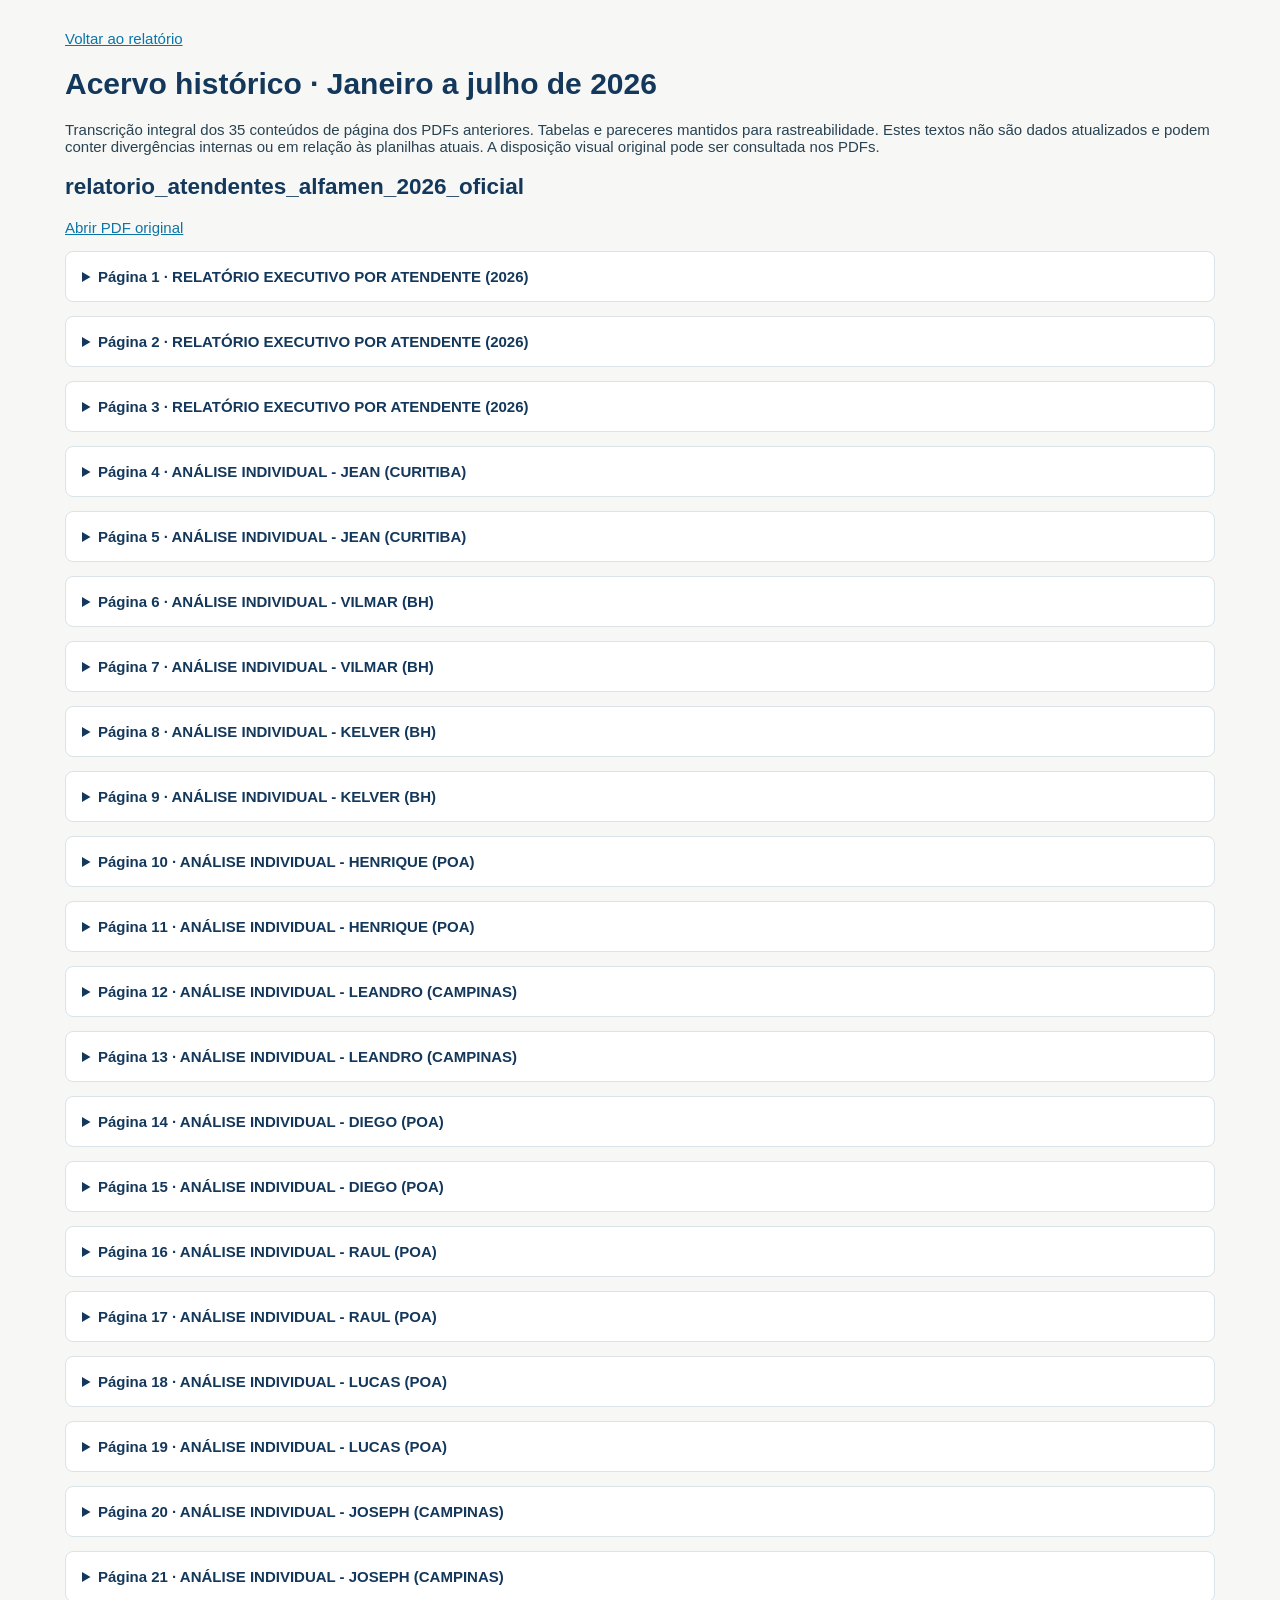
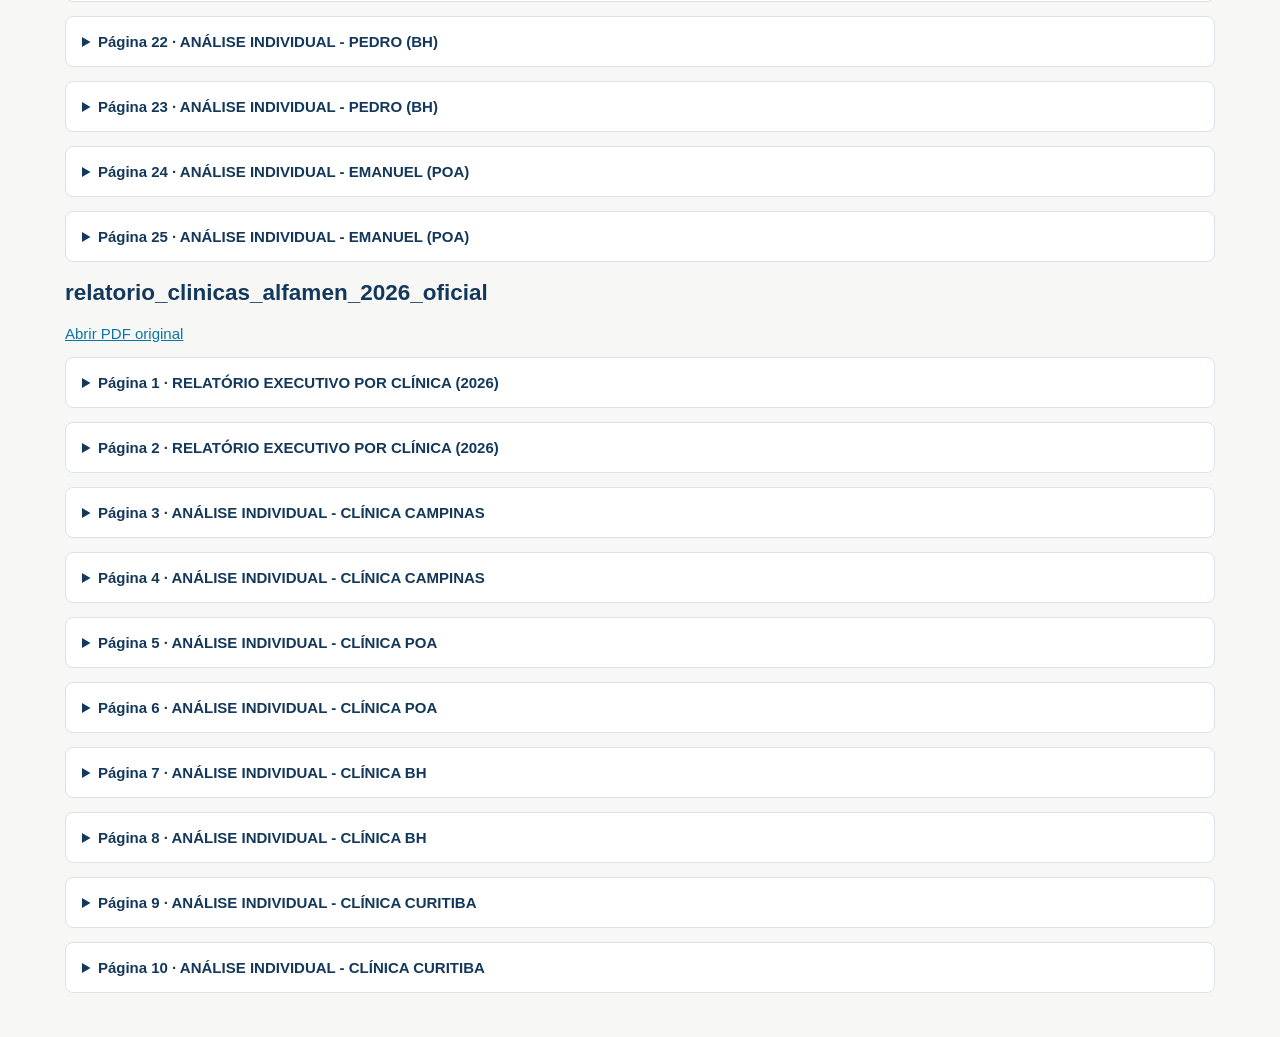
<file: historico.html>
<!doctype html><html lang="pt-BR"><meta charset="utf-8"><meta name="viewport" content="width=device-width"><title>AlfaMen | Acervo histórico</title><style>body{font:15px Arial;color:#294252;background:#f7f8f5;max-width:1150px;margin:auto;padding:30px}h1,h2{color:#14385b}a{color:#0c75a8}details{background:white;padding:16px;margin:14px 0;border:1px solid #dae3e7;border-radius:8px}summary{cursor:pointer;font-weight:bold;color:#14385b}pre{white-space:pre-wrap;line-height:1.65;font:13px Arial}table{border-collapse:collapse;width:100%;background:white;font-size:12px}td,th{text-align:left;padding:9px;border:1px solid #ddd}th{background:#14385b;color:white}.scroll{overflow:auto}</style><a href="dashboard_leads.html">Voltar ao relatório</a><h1>Acervo histórico · Janeiro a julho de 2026</h1><p>Transcrição integral dos 35 conteúdos de página dos PDFs anteriores. Tabelas e pareceres mantidos para rastreabilidade. Estes textos não são dados atualizados e podem conter divergências internas ou em relação às planilhas atuais. A disposição visual original pode ser consultada nos PDFs.</p><h2>relatorio_atendentes_alfamen_2026_oficial</h2><p><a href="Base de Dados/HISTÓRICO - PROJETO ANTERIOR/relatorio_atendentes_alfamen_2026_oficial.pdf">Abrir PDF original</a></p><details><summary>Página 1 · RELATÓRIO EXECUTIVO POR ATENDENTE (2026)</summary><pre>RELATÓRIO EXECUTIVO POR ATENDENTE (2026)
1. RANKING GERAL DE DESEMPENHO E CONVERSÃO - ATENDENTES ATIVOS (ACUMULADO 2026)
📌 PARECER TÉCNICO E AVALIAÇÃO DE DESEMPENHO - RANKING GERAL DE ATENDENTES (2026)
Análise da Equipe Principal: A avaliação de equipe reflete os 11 atendentes com atuação efetiva em 2026 (excluídos registros
residuais). Henrique (POA) estabelece a maior conversão final sobre carteira ativa (18,0% de conversão real e 78,6% de comparência
sobre agendados). Kelver (BH) consolida a vice-liderança de conversão (18,1%) e entrega o maior volume bruto da rede em
agendamentos (1.029) e presenças presenciais (734). Pedro (BH) destaca-se com alta retenção de presença (82,4%), e Leandro
(Campinas) assegura excelente estabilidade operacional (16,3% de conversão final). Jean (Curitiba) absorve a maior carga individual
do grupo (5.968 contatos) entregando 758 consultas presenciais.
POS. ATENDENTE CLÍNICA TOTAL LEADS
2026
TOTAL
AGENDADOS
% AGEND.
(LEADS)
PACIENTES
COMPARECIDOS
% CONV. FINAL
(COMP/LEADS)
% COMP. /
AGENDADO
#1 Kelver BH 4,054 1,029 25.4% 734 18.1% 71.3%
#2 Henrique POA 3,409 782 22.9% 615 18.0% 78.6%
#3 Lucas POA 582 136 23.4% 100 17.2% 73.5%
#4 Pedro BH 82 17 20.7% 14 17.1% 82.4%
#5 Leandro CAMPINAS 3,195 723 22.6% 522 16.3% 72.2%
#6 Jean CURITIBA 5,968 1,124 18.8% 758 12.7% 67.4%
#7 Joseph CAMPINAS 381 63 16.5% 45 11.8% 71.4%
#8 Emanuel POA 19 2 10.5% 2 10.5% 100.0%
#9 Vilmar BH 5,545 771 13.9% 526 9.5% 68.2%
#10 Diego POA 838 89 10.6% 62 7.4% 69.7%
#11 Raul POA 701 66 9.4% 50 7.1% 75.8%
Página 01/03</pre></details><details><summary>Página 2 · RELATÓRIO EXECUTIVO POR ATENDENTE (2026)</summary><pre>RELATÓRIO EXECUTIVO POR ATENDENTE (2026)
2. RANKING DE DESEMPENHO E CONVERSÃO - EXCLUSIVO LEADS COTÁVEIS (2026)
📌 PARECER TÉCNICO E AVALIAÇÃO DE DESEMPENHO - ANÁLISE SOBRE LEADS COTÁVEIS
Destaques da Análise de Qualificação por Atendente: O filtro exclusivo sobre Leads Cotáveis revela a real produtividade comercial
de cada operador . Leandro (Campinas) salta para o 1º lugar geral em conversão de cotáveis (31,6% de conversão final),
agendando 43,3% da sua carteira cotável (707 agendados em 1.632 cotáveis). Joseph (Campinas) conquista a vice-liderança sobre
cotáveis (22,4% de conversão final). Lucas (POA) e Henrique (POA) mantêm performances de topo com 22,1% e 21,6% de conversão
final sobre cotáveis, enquanto Kelver (BH) lidera em volume presencial absoluto sobre cotáveis (734 pacientes / 21,1% de conversão
final).
POS. ATENDENTECLÍNICA TOTAL
LEADS
LEADS
COTÁVEIS
NÃO
COTÁVEIS
% LEADS
COTÁVEIS
AGENDADOS
(COT.)
%
AGEND.
(COT.)
COMPARECIDOS
(COT.)
%
CONV.
FINAL
(COT.)
%
COMP./
AGEND.
#1 Leandro CAMPINAS3,195 1,632 1,563 51.1% 707 43.3% 516 31.6% 73.0%
#2 Joseph CAMPINAS 381 201 180 52.8% 59 29.4% 45 22.4% 76.3%
#3 Lucas POA 582 452 130 77.7% 135 29.9% 100 22.1% 74.1%
#4 Henrique POA 3,409 2,825 584 82.9% 776 27.5% 610 21.6% 78.6%
#5 Kelver BH 4,054 3,482 572 85.9% 1,028 29.5% 734 21.1% 71.4%
#6 Pedro BH 82 71 11 86.6% 17 23.9% 14 19.7% 82.4%
#7 Jean CURITIBA 5,968 4,790 1,178 80.3% 1,122 23.4% 756 15.8% 67.4%
#8 Emanuel POA 19 14 5 73.7% 2 14.3% 2 14.3% 100.0%
#9 Vilmar BH 5,545 4,563 982 82.3% 767 16.8% 523 11.5% 68.2%
#10 Diego POA 838 635 203 75.8% 89 14.0% 62 9.8% 69.7%
#11 Raul POA 701 534 167 76.2% 66 12.4% 50 9.4% 75.8%
Página 02/03</pre></details><details><summary>Página 3 · RELATÓRIO EXECUTIVO POR ATENDENTE (2026)</summary><pre>RELATÓRIO EXECUTIVO POR ATENDENTE (2026)
3. RANKING DE DESEMPENHO E CONVERSÃO - MÊS ATUAL (JULHO / 2026)
📌 PARECER TÉCNICO E AVALIAÇÃO DE DESEMPENHO - MÊS ATUAL (JULHO / 2026)
Análise do Mês Atual (Julho/2026): Em Julho, Leandro (Campinas) cravou a liderança de conversão entre os grandes volumes com 
22,6% de conversão final e 81,9% de comparência. Kelver (BH) garantiu o topo de volume do mês (141 atendimentos presenciais /
21,2% de conversão final). Henrique (POA) manteve excelente ritmo de topo de funil com 27,5% de agendamentos e 114 presenciais
efetuados.
POS. ATENDENTE CLÍNICA LEADS AGENDADOS % AGEND. COMPARECIDOS % CONV. FINAL
(COMP/LEADS)
% COMP. /
AGENDADO
#1 Lucas POA 7 7 100.0% 7 100.0% 100.0%
#2 Leandro CAMPINAS 380 105 27.6% 86 22.6% 81.9%
#3 Kelver BH 664 183 27.6% 141 21.2% 77.0%
#4 Henrique POA 575 158 27.5% 114 19.8% 72.2%
#5 Pedro BH 32 4 12.5% 4 12.5% 100.0%
#6 Jean CURITIBA 775 155 20.0% 96 12.4% 61.9%
#7 Vilmar BH 507 86 17.0% 58 11.4% 67.4%
#8 Joseph CAMPINAS 55 7 12.7% 5 9.1% 71.4%
#9 Diego POA 0 0 0.0% 0 0.0% 0.0%
#10 Raul POA 0 0 0.0% 0 0.0% 0.0%
#11 Emanuel POA 2 0 0.0% 0 0.0% 0.0%
Página 03/03</pre></details><details><summary>Página 4 · ANÁLISE INDIVIDUAL - JEAN (CURITIBA)</summary><pre>ANÁLISE INDIVIDUAL - JEAN (CURITIBA)
1. RANKING GERAL DE DESEMPENHO E CONVERSÃO - JEAN (CURITIBA) - 2026
📌 PARECER TÉCNICO E AVALIAÇÃO DE DESEMPENHO (TABELA 1) - JEAN
Parecer Técnico - Captação e Conversão de Entrada: Jean atua na unidade Clínica CURITIBA, onde gerenciou 5,968 contatos em
2026. Converteu 1,124 agendamentos (18.8% de taxa de agendamento) e entregou 758 consultas presenciais efetuadas (12.7% de
conversão final), obtendo 67.4% de presença sobre agendados.
2. RANKING DE DESEMPENHO E CONVERSÃO - EXCLUSIVO LEADS COTÁVEIS - JEAN (2026)
📌 PARECER TÉCNICO - 2. FILTRO LEADS COTÁVEIS (JEAN)
Parecer Técnico - Qualificação sobre Cotáveis: Jean gerenciou 4,790 contatos Cotáveis (80.3%) em CURITIBA. Na análise estrita
sobre a carteira Cotável, converteu 23.5% em agendamentos e entregou 758 consultas presenciais efetuadas (15.8% de conversão
final sobre cotáveis).
MÊS LEADS
2025
LEADS
2026
VAR.
LEADS
AGENDADOS
2026
% AGEND.
(LEADS)
COMPARECIDOS
2026
% CONV. FINAL
(COMP/LEADS)
% COMP./
AGEND.
Janeiro 659 967 +46.7% 174 18.0% 128 13.2% 73.6%
Fevereiro 535 884 +65.2% 151 17.1% 106 12.0% 70.2%
Março 515 829 +61.0% 154 18.6% 110 13.3% 71.4%
Abril 495 811 +63.8% 152 18.7% 101 12.5% 66.4%
Maio 566 850 +50.2% 162 19.1% 100 11.8% 61.7%
Junho 601 852 +41.8% 176 20.7% 117 13.7% 66.5%
Julho 734 775 +5.6% 155 20.0% 96 12.4% 61.9%
TOTAL ACUMULADO4,105 5,968 +45.4% 1,124 18.8% 758 12.7% 67.4%
MÊS TOTAL
LEADS
LEADS
COTÁVEIS
NÃO
COTÁVEIS
% LEADS
COTÁVEIS
AGENDADOS
(COT.)
%
AGEND.
(COT.)
COMPARECIDOS
(COT.)
% CONV.
FINAL
(COT.)
%
COMP./
AGEND.
Janeiro 967 830 137 85.8% 173 20.8% 127 15.3% 73.4%
Fevereiro 884 750 134 84.8% 151 20.1% 106 14.1% 70.2%
Março 829 669 160 80.7% 154 23.0% 110 16.4% 71.4%
Abril 811 622 189 76.7% 152 24.4% 101 16.2% 66.4%
Maio 850 645 205 75.9% 162 25.1% 100 15.5% 61.7%
Junho 852 650 202 76.3% 175 26.9% 116 17.8% 66.3%
Julho 775 624 151 80.5% 155 24.8% 96 15.4% 61.9%
TOTAL
ACUMULADO 5,968 4,790 1,178 80.3% 23.4% 756 15.8% 67.4%
Página 01/02</pre></details><details><summary>Página 5 · ANÁLISE INDIVIDUAL - JEAN (CURITIBA)</summary><pre>ANÁLISE INDIVIDUAL - JEAN (CURITIBA)
3. RANKING DE DESEMPENHO E CONVERSÃO - MÊS ATUAL (JULHO / 2026) - JEAN
📌 PARECER TÉCNICO - 3. CONCLUSÃO DOS AGENDAMENTOS (JEAN)
Parecer Técnico - Retenção e Desfecho de Agendas: Jean conquistou a confirmação presencial de 758 pacientes a partir de seus
1,124 agendamentos marcados em CURITIBA, atingindo 67.4% de retenção e presença física. Contabilizou 258 cancelamentos
(23.0%), 101 faltas diretas (9.0%), 6 agendamentos aguardando e 1 devoluções. A reconciliação matemática dos desfechos fecha com 
100% de exatidão auditada (1124/1124).
MÊS TOTAL AGEND.AGUARD.CANCEL. COMP. % COMP.DEVOL. NÃO COMP.% NÃO COMP.SOMA STATUS
Janeiro 174 0 38 128 73.6% 0 8 4.6% 174
Fevereiro 151 0 31 106 70.2% 1 13 8.6% 151
Março 154 0 37 110 71.4% 0 7 4.5% 154
Abril 152 0 31 101 66.4% 0 20 13.2% 152
Maio 162 0 43 100 61.7% 0 19 11.7% 162
Junho 176 0 41 117 66.5% 0 18 10.2% 176
Julho 155 6 37 96 61.9% 0 16 10.3% 155
TOTAL ACUMULADO 1,124 6 258 758 67.4% 1 101 9.0% 1,124
Página 02/02</pre></details><details><summary>Página 6 · ANÁLISE INDIVIDUAL - VILMAR (BH)</summary><pre>ANÁLISE INDIVIDUAL - VILMAR (BH)
1. RANKING GERAL DE DESEMPENHO E CONVERSÃO - VILMAR (BH) - 2026
📌 PARECER TÉCNICO E AVALIAÇÃO DE DESEMPENHO (TABELA 1) - VILMAR
Parecer Técnico - Captação e Conversão de Entrada: Vilmar atua na unidade Clínica BH, onde gerenciou 5,545 contatos em 2026.
Converteu 771 agendamentos (13.9% de taxa de agendamento) e entregou 526 consultas presenciais efetuadas (9.5% de
conversão final), obtendo 68.2% de presença sobre agendados.
2. RANKING DE DESEMPENHO E CONVERSÃO - EXCLUSIVO LEADS COTÁVEIS - VILMAR (2026)
📌 PARECER TÉCNICO - 2. FILTRO LEADS COTÁVEIS (VILMAR)
Parecer Técnico - Qualificação sobre Cotáveis: Vilmar gerenciou 4,563 contatos Cotáveis (82.3%) em BH. Na análise estrita sobre a
carteira Cotável, converteu 16.9% em agendamentos e entregou 526 consultas presenciais efetuadas (11.5% de conversão final
sobre cotáveis).
MÊS LEADS
2025
LEADS
2026
VAR.
LEADS
AGENDADOS
2026
% AGEND.
(LEADS)
COMPARECIDOS
2026
% CONV. FINAL
(COMP/LEADS)
% COMP./
AGEND.
Janeiro 967 962 -0.5% 104 10.8% 78 8.1% 75.0%
Fevereiro 801 1,055 +31.7% 131 12.4% 91 8.6% 69.5%
Março 657 1,044 +58.9% 123 11.8% 88 8.4% 71.5%
Abril 626 859 +37.2% 107 12.5% 70 8.1% 65.4%
Maio 712 564 -20.8% 120 21.3% 72 12.8% 60.0%
Junho 844 554 -34.4% 100 18.1% 69 12.5% 69.0%
Julho 893 507 -43.2% 86 17.0% 58 11.4% 67.4%
TOTAL ACUMULADO5,500 5,545 +0.8% 771 13.9% 526 9.5% 68.2%
MÊS TOTAL
LEADS
LEADS
COTÁVEIS
NÃO
COTÁVEIS
% LEADS
COTÁVEIS
AGENDADOS
(COT.)
%
AGEND.
(COT.)
COMPARECIDOS
(COT.)
% CONV.
FINAL
(COT.)
%
COMP./
AGEND.
Janeiro 962 745 217 77.4% 104 14.0% 78 10.5% 75.0%
Fevereiro 1,055 848 207 80.4% 131 15.4% 91 10.7% 69.5%
Março 1,044 889 155 85.2% 123 13.8% 88 9.9% 71.5%
Abril 859 662 197 77.1% 106 16.0% 69 10.4% 65.1%
Maio 564 500 64 88.7% 120 24.0% 72 14.4% 60.0%
Junho 554 482 72 87.0% 100 20.7% 69 14.3% 69.0%
Julho 507 437 70 86.2% 83 19.0% 56 12.8% 67.5%
TOTAL
ACUMULADO 5,545 4,563 982 82.3% 16.8% 523 11.5% 68.2%
Página 01/02</pre></details><details><summary>Página 7 · ANÁLISE INDIVIDUAL - VILMAR (BH)</summary><pre>ANÁLISE INDIVIDUAL - VILMAR (BH)
3. RANKING DE DESEMPENHO E CONVERSÃO - MÊS ATUAL (JULHO / 2026) - VILMAR
📌 PARECER TÉCNICO - 3. CONCLUSÃO DOS AGENDAMENTOS (VILMAR)
Parecer Técnico - Retenção e Desfecho de Agendas: Vilmar conquistou a confirmação presencial de 526 pacientes a partir de seus
771 agendamentos marcados em BH, atingindo 68.2% de retenção e presença física. Contabilizou 22 cancelamentos (2.9%), 214
faltas diretas (27.8%), 5 agendamentos aguardando e 4 devoluções. A reconciliação matemática dos desfechos fecha com 100% de
exatidão auditada (771/771).
MÊS TOTAL AGEND.AGUARD.CANCEL. COMP. % COMP.DEVOL. NÃO COMP.% NÃO COMP.SOMA STATUS
Janeiro 104 0 0 78 75.0% 2 24 23.1% 104
Fevereiro 131 0 0 91 69.5% 0 40 30.5% 131
Março 123 0 1 88 71.5% 0 34 27.6% 123
Abril 107 0 0 70 65.4% 1 36 33.6% 107
Maio 120 0 3 72 60.0% 1 44 36.7% 120
Junho 100 0 12 69 69.0% 0 19 19.0% 100
Julho 86 5 6 58 67.4% 0 17 19.8% 86
TOTAL ACUMULADO 771 5 22 526 68.2% 4 214 27.8% 771
Página 02/02</pre></details><details><summary>Página 8 · ANÁLISE INDIVIDUAL - KELVER (BH)</summary><pre>ANÁLISE INDIVIDUAL - KELVER (BH)
1. RANKING GERAL DE DESEMPENHO E CONVERSÃO - KELVER (BH) - 2026
📌 PARECER TÉCNICO E AVALIAÇÃO DE DESEMPENHO (TABELA 1) - KELVER
Parecer Técnico - Captação e Conversão de Entrada: Kelver atua na unidade Clínica BH, onde gerenciou 4,054 contatos em 2026.
Converteu 1,029 agendamentos (25.4% de taxa de agendamento) e entregou 734 consultas presenciais efetuadas (18.1% de
conversão final), obtendo 71.3% de presença sobre agendados.
2. RANKING DE DESEMPENHO E CONVERSÃO - EXCLUSIVO LEADS COTÁVEIS - KELVER (2026)
📌 PARECER TÉCNICO - 2. FILTRO LEADS COTÁVEIS (KELVER)
Parecer Técnico - Qualificação sobre Cotáveis: Kelver gerenciou 3,482 contatos Cotáveis (85.9%) em BH. Na análise estrita sobre a
carteira Cotável, converteu 29.6% em agendamentos e entregou 734 consultas presenciais efetuadas (21.1% de conversão final
sobre cotáveis).
MÊS LEADS
2025
LEADS
2026
VAR.
LEADS
AGENDADOS
2026
% AGEND.
(LEADS)
COMPARECIDOS
2026
% CONV. FINAL
(COMP/LEADS)
% COMP./
AGEND.
Janeiro 531 682 +28.4% 144 21.1% 99 14.5% 68.8%
Fevereiro 550 497 -9.6% 122 24.5% 88 17.7% 72.1%
Março 556 582 +4.7% 151 25.9% 109 18.7% 72.2%
Abril 515 520 +1.0% 108 20.8% 69 13.3% 63.9%
Maio 491 569 +15.9% 177 31.1% 127 22.3% 71.8%
Junho 568 540 -4.9% 144 26.7% 101 18.7% 70.1%
Julho 586 664 +13.3% 183 27.6% 141 21.2% 77.0%
TOTAL ACUMULADO3,797 4,054 +6.8% 1,029 25.4% 734 18.1% 71.3%
MÊS TOTAL
LEADS
LEADS
COTÁVEIS
NÃO
COTÁVEIS
% LEADS
COTÁVEIS
AGENDADOS
(COT.)
%
AGEND.
(COT.)
COMPARECIDOS
(COT.)
% CONV.
FINAL
(COT.)
%
COMP./
AGEND.
Janeiro 682 596 86 87.4% 144 24.2% 99 16.6% 68.8%
Fevereiro 497 423 74 85.1% 122 28.8% 88 20.8% 72.1%
Março 582 515 67 88.5% 151 29.3% 109 21.2% 72.2%
Abril 520 445 75 85.6% 108 24.3% 69 15.5% 63.9%
Maio 569 501 68 88.0% 176 35.1% 127 25.3% 72.2%
Junho 540 462 78 85.6% 144 31.2% 101 21.9% 70.1%
Julho 664 540 124 81.3% 183 33.9% 141 26.1% 77.0%
TOTAL
ACUMULADO 4,054 3,482 572 85.9% 29.5% 734 21.1% 71.4%
Página 01/02</pre></details><details><summary>Página 9 · ANÁLISE INDIVIDUAL - KELVER (BH)</summary><pre>ANÁLISE INDIVIDUAL - KELVER (BH)
3. RANKING DE DESEMPENHO E CONVERSÃO - MÊS ATUAL (JULHO / 2026) - KELVER
📌 PARECER TÉCNICO - 3. CONCLUSÃO DOS AGENDAMENTOS (KELVER)
Parecer Técnico - Retenção e Desfecho de Agendas: Kelver conquistou a confirmação presencial de 734 pacientes a partir de seus
1,029 agendamentos marcados em BH, atingindo 71.3% de retenção e presença física. Contabilizou 46 cancelamentos (4.5%), 243
faltas diretas (23.6%), 0 agendamentos aguardando e 6 devoluções. A reconciliação matemática dos desfechos fecha com 100% de
exatidão auditada (1029/1029).
MÊS TOTAL AGEND.AGUARD.CANCEL. COMP. % COMP.DEVOL. NÃO COMP.% NÃO COMP.SOMA STATUS
Janeiro 144 0 0 99 68.8% 0 45 31.2% 144
Fevereiro 122 0 2 88 72.1% 1 31 25.4% 122
Março 151 0 4 109 72.2% 2 36 23.8% 151
Abril 108 0 7 69 63.9% 2 30 27.8% 108
Maio 177 0 1 127 71.8% 0 49 27.7% 177
Junho 144 0 17 101 70.1% 0 26 18.1% 144
Julho 183 0 15 141 77.0% 1 26 14.2% 183
TOTAL ACUMULADO 1,029 0 46 734 71.3% 6 243 23.6% 1,029
Página 02/02</pre></details><details><summary>Página 10 · ANÁLISE INDIVIDUAL - HENRIQUE (POA)</summary><pre>ANÁLISE INDIVIDUAL - HENRIQUE (POA)
1. RANKING GERAL DE DESEMPENHO E CONVERSÃO - HENRIQUE (POA) - 2026
📌 PARECER TÉCNICO E AVALIAÇÃO DE DESEMPENHO (TABELA 1) - HENRIQUE
Parecer Técnico - Captação e Conversão de Entrada: Henrique atua na unidade Clínica POA, onde gerenciou 3,409 contatos em
2026. Converteu 782 agendamentos (22.9% de taxa de agendamento) e entregou 615 consultas presenciais efetuadas (18.0% de
conversão final), obtendo 78.6% de presença sobre agendados.
2. RANKING DE DESEMPENHO E CONVERSÃO - EXCLUSIVO LEADS COTÁVEIS - HENRIQUE (2026)
📌 PARECER TÉCNICO - 2. FILTRO LEADS COTÁVEIS (HENRIQUE)
Parecer Técnico - Qualificação sobre Cotáveis: Henrique gerenciou 2,825 contatos Cotáveis (82.9%) em POA. Na análise estrita
sobre a carteira Cotável, converteu 27.7% em agendamentos e entregou 615 consultas presenciais efetuadas (21.8% de conversão
final sobre cotáveis).
MÊS LEADS
2025
LEADS
2026
VAR.
LEADS
AGENDADOS
2026
% AGEND.
(LEADS)
COMPARECIDOS
2026
% CONV. FINAL
(COMP/LEADS)
% COMP./
AGEND.
Janeiro 793 976 +23.1% 137 14.0% 113 11.6% 82.5%
Fevereiro 655 322 -50.8% 97 30.1% 78 24.2% 80.4%
Março 702 287 -59.1% 89 31.0% 71 24.7% 79.8%
Abril 541 218 -59.7% 80 36.7% 64 29.4% 80.0%
Maio 695 425 -38.8% 99 23.3% 83 19.5% 83.8%
Junho 703 606 -13.8% 122 20.1% 92 15.2% 75.4%
Julho 852 575 -32.5% 158 27.5% 114 19.8% 72.2%
TOTAL ACUMULADO4,941 3,409 -31.0% 782 22.9% 615 18.0% 78.6%
MÊS TOTAL
LEADS
LEADS
COTÁVEIS
NÃO
COTÁVEIS
% LEADS
COTÁVEIS
AGENDADOS
(COT.)
%
AGEND.
(COT.)
COMPARECIDOS
(COT.)
% CONV.
FINAL
(COT.)
%
COMP./
AGEND.
Janeiro 976 810 166 83.0% 137 16.9% 113 14.0% 82.5%
Fevereiro 322 260 62 80.7% 97 37.3% 78 30.0% 80.4%
Março 287 228 59 79.4% 84 36.8% 66 28.9% 78.6%
Abril 218 178 40 81.7% 80 44.9% 64 36.0% 80.0%
Maio 425 363 62 85.4% 98 27.0% 83 22.9% 84.7%
Junho 606 499 107 82.3% 122 24.4% 92 18.4% 75.4%
Julho 575 487 88 84.7% 158 32.4% 114 23.4% 72.2%
TOTAL
ACUMULADO 3,409 2,825 584 82.9% 27.5% 610 21.6% 78.6%
Página 01/02</pre></details><details><summary>Página 11 · ANÁLISE INDIVIDUAL - HENRIQUE (POA)</summary><pre>ANÁLISE INDIVIDUAL - HENRIQUE (POA)
3. RANKING DE DESEMPENHO E CONVERSÃO - MÊS ATUAL (JULHO / 2026) - HENRIQUE
📌 PARECER TÉCNICO - 3. CONCLUSÃO DOS AGENDAMENTOS (HENRIQUE)
Parecer Técnico - Retenção e Desfecho de Agendas: Henrique conquistou a confirmação presencial de 615 pacientes a partir de
seus 782 agendamentos marcados em POA, atingindo 78.6% de retenção e presença física. Contabilizou 104 cancelamentos (13.3%),
44 faltas diretas (5.6%), 13 agendamentos aguardando e 6 devoluções. A reconciliação matemática dos desfechos fecha com 100% de
exatidão auditada (782/782).
MÊS TOTAL AGEND.AGUARD.CANCEL. COMP. % COMP.DEVOL. NÃO COMP.% NÃO COMP.SOMA STATUS
Janeiro 137 0 17 113 82.5% 1 6 4.4% 137
Fevereiro 97 0 13 78 80.4% 0 6 6.2% 97
Março 89 0 13 71 79.8% 0 5 5.6% 89
Abril 80 0 9 64 80.0% 3 4 5.0% 80
Maio 99 0 11 83 83.8% 1 4 4.0% 99
Junho 122 2 24 92 75.4% 0 4 3.3% 122
Julho 158 11 17 114 72.2% 1 15 9.5% 158
TOTAL ACUMULADO 782 13 104 615 78.6% 6 44 5.6% 782
Página 02/02</pre></details><details><summary>Página 12 · ANÁLISE INDIVIDUAL - LEANDRO (CAMPINAS)</summary><pre>ANÁLISE INDIVIDUAL - LEANDRO (CAMPINAS)
1. RANKING GERAL DE DESEMPENHO E CONVERSÃO - LEANDRO (CAMPINAS) - 2026
📌 PARECER TÉCNICO E AVALIAÇÃO DE DESEMPENHO (TABELA 1) - LEANDRO
Parecer Técnico - Captação e Conversão de Entrada: Leandro atua na unidade Clínica CAMPINAS, onde gerenciou 3,195 contatos
em 2026. Converteu 723 agendamentos (22.6% de taxa de agendamento) e entregou 522 consultas presenciais efetuadas (16.3%
de conversão final), obtendo 72.2% de presença sobre agendados.
2. RANKING DE DESEMPENHO E CONVERSÃO - EXCLUSIVO LEADS COTÁVEIS - LEANDRO (2026)
📌 PARECER TÉCNICO - 2. FILTRO LEADS COTÁVEIS (LEANDRO)
Parecer Técnico - Qualificação sobre Cotáveis: Leandro gerenciou 1,632 contatos Cotáveis (51.1%) em CAMPINAS. Na análise
estrita sobre a carteira Cotável, converteu 44.3% em agendamentos e entregou 522 consultas presenciais efetuadas (32.0% de
conversão final sobre cotáveis).
MÊS LEADS
2025
LEADS
2026
VAR.
LEADS
AGENDADOS
2026
% AGEND.
(LEADS)
COMPARECIDOS
2026
% CONV. FINAL
(COMP/LEADS)
% COMP./
AGEND.
Janeiro 430 818 +90.2% 148 18.1% 105 12.8% 70.9%
Fevereiro 424 527 +24.3% 95 18.0% 61 11.6% 64.2%
Março 344 393 +14.2% 81 20.6% 64 16.3% 79.0%
Abril 489 305 -37.6% 78 25.6% 59 19.3% 75.6%
Maio 640 382 -40.3% 105 27.5% 73 19.1% 69.5%
Junho 429 390 -9.1% 111 28.5% 74 19.0% 66.7%
Julho 559 380 -32.0% 105 27.6% 86 22.6% 81.9%
TOTAL ACUMULADO3,315 3,195 -3.6% 723 22.6% 522 16.3% 72.2%
MÊS TOTAL
LEADS
LEADS
COTÁVEIS
NÃO
COTÁVEIS
% LEADS
COTÁVEIS
AGENDADOS
(COT.)
%
AGEND.
(COT.)
COMPARECIDOS
(COT.)
% CONV.
FINAL
(COT.)
%
COMP./
AGEND.
Janeiro 818 364 454 44.5% 146 40.1% 105 28.8% 71.9%
Fevereiro 527 206 321 39.1% 91 44.2% 61 29.6% 67.0%
Março 393 192 201 48.9% 80 41.7% 63 32.8% 78.8%
Abril 305 176 129 57.7% 77 43.8% 59 33.5% 76.6%
Maio 382 216 166 56.5% 101 46.8% 71 32.9% 70.3%
Junho 390 254 136 65.1% 107 42.1% 71 28.0% 66.4%
Julho 380 224 156 58.9% 105 46.9% 86 38.4% 81.9%
TOTAL
ACUMULADO 3,195 1,632 1,563 51.1% 43.3% 516 31.6% 73.0%
Página 01/02</pre></details><details><summary>Página 13 · ANÁLISE INDIVIDUAL - LEANDRO (CAMPINAS)</summary><pre>ANÁLISE INDIVIDUAL - LEANDRO (CAMPINAS)
3. RANKING DE DESEMPENHO E CONVERSÃO - MÊS ATUAL (JULHO / 2026) - LEANDRO
📌 PARECER TÉCNICO - 3. CONCLUSÃO DOS AGENDAMENTOS (LEANDRO)
Parecer Técnico - Retenção e Desfecho de Agendas: Leandro conquistou a confirmação presencial de 522 pacientes a partir de seus
723 agendamentos marcados em CAMPINAS, atingindo 72.2% de retenção e presença física. Contabilizou 120 cancelamentos
(16.6%), 66 faltas diretas (9.1%), 4 agendamentos aguardando e 11 devoluções. A reconciliação matemática dos desfechos fecha com 
100% de exatidão auditada (723/723).
MÊS TOTAL AGEND.AGUARD.CANCEL. COMP. % COMP.DEVOL. NÃO COMP.% NÃO COMP.SOMA STATUS
Janeiro 148 0 23 105 70.9% 2 18 12.2% 148
Fevereiro 95 0 16 61 64.2% 5 13 13.7% 95
Março 81 0 7 64 79.0% 0 10 12.3% 81
Abril 78 0 14 59 75.6% 1 4 5.1% 78
Maio 105 0 23 73 69.5% 2 7 6.7% 105
Junho 111 0 29 74 66.7% 1 7 6.3% 111
Julho 105 4 8 86 81.9% 0 7 6.7% 105
TOTAL ACUMULADO 723 4 120 522 72.2% 11 66 9.1% 723
Página 02/02</pre></details><details><summary>Página 14 · ANÁLISE INDIVIDUAL - DIEGO (POA)</summary><pre>ANÁLISE INDIVIDUAL - DIEGO (POA)
1. RANKING GERAL DE DESEMPENHO E CONVERSÃO - DIEGO (POA) - 2026
📌 PARECER TÉCNICO E AVALIAÇÃO DE DESEMPENHO (TABELA 1) - DIEGO
Parecer Técnico - Captação e Conversão de Entrada: Diego atua na unidade Clínica POA, onde gerenciou 838 contatos em 2026.
Converteu 89 agendamentos (10.6% de taxa de agendamento) e entregou 62 consultas presenciais efetuadas (7.4% de conversão
final), obtendo 69.7% de presença sobre agendados.
2. RANKING DE DESEMPENHO E CONVERSÃO - EXCLUSIVO LEADS COTÁVEIS - DIEGO (2026)
📌 PARECER TÉCNICO - 2. FILTRO LEADS COTÁVEIS (DIEGO)
Parecer Técnico - Qualificação sobre Cotáveis: Diego gerenciou 635 contatos Cotáveis (75.8%) em POA. Na análise estrita sobre a
carteira Cotável, converteu 14.0% em agendamentos e entregou 62 consultas presenciais efetuadas (9.8% de conversão final
sobre cotáveis).
MÊS LEADS
2025
LEADS
2026
VAR.
LEADS
AGENDADOS
2026
% AGEND.
(LEADS)
COMPARECIDOS
2026
% CONV. FINAL
(COMP/LEADS)
% COMP./
AGEND.
Janeiro 0 58 +0.0% 6 10.3% 4 6.9% 66.7%
Fevereiro 0 317 +0.0% 34 10.7% 19 6.0% 55.9%
Março 0 200 +0.0% 31 15.5% 25 12.5% 80.6%
Abril 0 196 +0.0% 13 6.6% 10 5.1% 76.9%
Maio 0 67 +0.0% 5 7.5% 4 6.0% 80.0%
Junho 0 0 +0.0% 0 0.0% 0 0.0% 0.0%
Julho 0 0 +0.0% 0 0.0% 0 0.0% 0.0%
TOTAL ACUMULADO 0 838 +0.0% 89 10.6% 62 7.4% 69.7%
MÊS TOTAL
LEADS
LEADS
COTÁVEIS
NÃO
COTÁVEIS
% LEADS
COTÁVEIS
AGENDADOS
(COT.)
%
AGEND.
(COT.)
COMPARECIDOS
(COT.)
% CONV.
FINAL
(COT.)
%
COMP./
AGEND.
Janeiro 58 46 12 79.3% 6 13.0% 4 8.7% 66.7%
Fevereiro 317 227 90 71.6% 34 15.0% 19 8.4% 55.9%
Março 200 162 38 81.0% 31 19.1% 25 15.4% 80.6%
Abril 196 148 48 75.5% 13 8.8% 10 6.8% 76.9%
Maio 67 52 15 77.6% 5 9.6% 4 7.7% 80.0%
Junho 0 0 0 0.0% 0 0.0% 0 0.0% 0.0%
Julho 0 0 0 0.0% 0 0.0% 0 0.0% 0.0%
TOTAL
ACUMULADO 838 635 203 75.8% 14.0% 62 9.8% 69.7%
Página 01/02</pre></details><details><summary>Página 15 · ANÁLISE INDIVIDUAL - DIEGO (POA)</summary><pre>ANÁLISE INDIVIDUAL - DIEGO (POA)
3. RANKING DE DESEMPENHO E CONVERSÃO - MÊS ATUAL (JULHO / 2026) - DIEGO
📌 PARECER TÉCNICO - 3. CONCLUSÃO DOS AGENDAMENTOS (DIEGO)
Parecer Técnico - Retenção e Desfecho de Agendas: Diego conquistou a confirmação presencial de 62 pacientes a partir de seus 89
agendamentos marcados em POA, atingindo 69.7% de retenção e presença física. Contabilizou 18 cancelamentos (20.2%), 9 faltas
diretas (10.1%), 0 agendamentos aguardando e 0 devoluções. A reconciliação matemática dos desfechos fecha com 100% de exatidão
auditada (89/89).
MÊS TOTAL AGEND.AGUARD.CANCEL. COMP. % COMP.DEVOL. NÃO COMP.% NÃO COMP.SOMA STATUS
Janeiro 6 0 2 4 66.7% 0 0 0.0% 6
Fevereiro 34 0 11 19 55.9% 0 4 11.8% 34
Março 31 0 4 25 80.6% 0 2 6.5% 31
Abril 13 0 1 10 76.9% 0 2 15.4% 13
Maio 5 0 0 4 80.0% 0 1 20.0% 5
Junho 0 0 0 0 0.0% 0 0 0.0% 0
Julho 0 0 0 0 0.0% 0 0 0.0% 0
TOTAL ACUMULADO 89 0 18 62 69.7% 0 9 10.1% 89
Página 02/02</pre></details><details><summary>Página 16 · ANÁLISE INDIVIDUAL - RAUL (POA)</summary><pre>ANÁLISE INDIVIDUAL - RAUL (POA)
1. RANKING GERAL DE DESEMPENHO E CONVERSÃO - RAUL (POA) - 2026
📌 PARECER TÉCNICO E AVALIAÇÃO DE DESEMPENHO (TABELA 1) - RAUL
Parecer Técnico - Captação e Conversão de Entrada: Raul atua na unidade Clínica POA, onde gerenciou 701 contatos em 2026.
Converteu 66 agendamentos (9.4% de taxa de agendamento) e entregou 50 consultas presenciais efetuadas (7.1% de conversão
final), obtendo 75.8% de presença sobre agendados.
2. RANKING DE DESEMPENHO E CONVERSÃO - EXCLUSIVO LEADS COTÁVEIS - RAUL (2026)
📌 PARECER TÉCNICO - 2. FILTRO LEADS COTÁVEIS (RAUL)
Parecer Técnico - Qualificação sobre Cotáveis: Raul gerenciou 534 contatos Cotáveis (76.2%) em POA. Na análise estrita sobre a
carteira Cotável, converteu 12.4% em agendamentos e entregou 50 consultas presenciais efetuadas (9.4% de conversão final
sobre cotáveis).
MÊS LEADS
2025
LEADS
2026
VAR.
LEADS
AGENDADOS
2026
% AGEND.
(LEADS)
COMPARECIDOS
2026
% CONV. FINAL
(COMP/LEADS)
% COMP./
AGEND.
Janeiro 1 30 +2900.0% 4 13.3% 4 13.3% 100.0%
Fevereiro 0 211 +0.0% 13 6.2% 6 2.8% 46.2%
Março 0 212 +0.0% 27 12.7% 24 11.3% 88.9%
Abril 0 226 +0.0% 20 8.8% 15 6.6% 75.0%
Maio 0 22 +0.0% 2 9.1% 1 4.5% 50.0%
Junho 0 0 +0.0% 0 0.0% 0 0.0% 0.0%
Julho 0 0 +0.0% 0 0.0% 0 0.0% 0.0%
TOTAL ACUMULADO 1 701 +70000.0% 66 9.4% 50 7.1% 75.8%
MÊS TOTAL
LEADS
LEADS
COTÁVEIS
NÃO
COTÁVEIS
% LEADS
COTÁVEIS
AGENDADOS
(COT.)
%
AGEND.
(COT.)
COMPARECIDOS
(COT.)
% CONV.
FINAL
(COT.)
%
COMP./
AGEND.
Janeiro 30 24 6 80.0% 4 16.7% 4 16.7% 100.0%
Fevereiro 211 154 57 73.0% 13 8.4% 6 3.9% 46.2%
Março 212 168 44 79.2% 27 16.1% 24 14.3% 88.9%
Abril 226 170 56 75.2% 20 11.8% 15 8.8% 75.0%
Maio 22 18 4 81.8% 2 11.1% 1 5.6% 50.0%
Junho 0 0 0 0.0% 0 0.0% 0 0.0% 0.0%
Julho 0 0 0 0.0% 0 0.0% 0 0.0% 0.0%
TOTAL
ACUMULADO 701 534 167 76.2% 12.4% 50 9.4% 75.8%
Página 01/02</pre></details><details><summary>Página 17 · ANÁLISE INDIVIDUAL - RAUL (POA)</summary><pre>ANÁLISE INDIVIDUAL - RAUL (POA)
3. RANKING DE DESEMPENHO E CONVERSÃO - MÊS ATUAL (JULHO / 2026) - RAUL
📌 PARECER TÉCNICO - 3. CONCLUSÃO DOS AGENDAMENTOS (RAUL)
Parecer Técnico - Retenção e Desfecho de Agendas: Raul conquistou a confirmação presencial de 50 pacientes a partir de seus 66
agendamentos marcados em POA, atingindo 75.8% de retenção e presença física. Contabilizou 15 cancelamentos (22.7%), 1 faltas
diretas (1.5%), 0 agendamentos aguardando e 0 devoluções. A reconciliação matemática dos desfechos fecha com 100% de exatidão
auditada (66/66).
MÊS TOTAL AGEND.AGUARD.CANCEL. COMP. % COMP.DEVOL. NÃO COMP.% NÃO COMP.SOMA STATUS
Janeiro 4 0 0 4 100.0% 0 0 0.0% 4
Fevereiro 13 0 6 6 46.2% 0 1 7.7% 13
Março 27 0 3 24 88.9% 0 0 0.0% 27
Abril 20 0 5 15 75.0% 0 0 0.0% 20
Maio 2 0 1 1 50.0% 0 0 0.0% 2
Junho 0 0 0 0 0.0% 0 0 0.0% 0
Julho 0 0 0 0 0.0% 0 0 0.0% 0
TOTAL ACUMULADO 66 0 15 50 75.8% 0 1 1.5% 66
Página 02/02</pre></details><details><summary>Página 18 · ANÁLISE INDIVIDUAL - LUCAS (POA)</summary><pre>ANÁLISE INDIVIDUAL - LUCAS (POA)
1. RANKING GERAL DE DESEMPENHO E CONVERSÃO - LUCAS (POA) - 2026
📌 PARECER TÉCNICO E AVALIAÇÃO DE DESEMPENHO (TABELA 1) - LUCAS
Parecer Técnico - Captação e Conversão de Entrada: Lucas atua na unidade Clínica POA, onde gerenciou 582 contatos em 2026.
Converteu 136 agendamentos (23.4% de taxa de agendamento) e entregou 100 consultas presenciais efetuadas (17.2% de
conversão final), obtendo 73.5% de presença sobre agendados.
2. RANKING DE DESEMPENHO E CONVERSÃO - EXCLUSIVO LEADS COTÁVEIS - LUCAS (2026)
📌 PARECER TÉCNICO - 2. FILTRO LEADS COTÁVEIS (LUCAS)
Parecer Técnico - Qualificação sobre Cotáveis: Lucas gerenciou 452 contatos Cotáveis (77.7%) em POA. Na análise estrita sobre a
carteira Cotável, converteu 30.1% em agendamentos e entregou 100 consultas presenciais efetuadas (22.1% de conversão final
sobre cotáveis).
MÊS LEADS
2025
LEADS
2026
VAR.
LEADS
AGENDADOS
2026
% AGEND.
(LEADS)
COMPARECIDOS
2026
% CONV. FINAL
(COMP/LEADS)
% COMP./
AGEND.
Janeiro 0 15 +0.0% 6 40.0% 4 26.7% 66.7%
Fevereiro 0 110 +0.0% 20 18.2% 14 12.7% 70.0%
Março 0 247 +0.0% 52 21.1% 37 15.0% 71.2%
Abril 0 166 +0.0% 43 25.9% 30 18.1% 69.8%
Maio 0 34 +0.0% 5 14.7% 5 14.7% 100.0%
Junho 0 3 +0.0% 3 100.0% 3 100.0% 100.0%
Julho 0 7 +0.0% 7 100.0% 7 100.0% 100.0%
TOTAL ACUMULADO 0 582 +0.0% 136 23.4% 100 17.2% 73.5%
MÊS TOTAL
LEADS
LEADS
COTÁVEIS
NÃO
COTÁVEIS
% LEADS
COTÁVEIS
AGENDADOS
(COT.)
%
AGEND.
(COT.)
COMPARECIDOS
(COT.)
% CONV.
FINAL
(COT.)
%
COMP./
AGEND.
Janeiro 15 14 1 93.3% 6 42.9% 4 28.6% 66.7%
Fevereiro 110 79 31 71.8% 20 25.3% 14 17.7% 70.0%
Março 247 190 57 76.9% 52 27.4% 37 19.5% 71.2%
Abril 166 127 39 76.5% 42 33.1% 30 23.6% 71.4%
Maio 34 32 2 94.1% 5 15.6% 5 15.6% 100.0%
Junho 3 3 0 100.0% 3 100.0% 3 100.0% 100.0%
Julho 7 7 0 100.0% 7 100.0% 7 100.0% 100.0%
TOTAL
ACUMULADO 582 452 130 77.7% 29.9% 100 22.1% 74.1%
Página 01/02</pre></details><details><summary>Página 19 · ANÁLISE INDIVIDUAL - LUCAS (POA)</summary><pre>ANÁLISE INDIVIDUAL - LUCAS (POA)
3. RANKING DE DESEMPENHO E CONVERSÃO - MÊS ATUAL (JULHO / 2026) - LUCAS
📌 PARECER TÉCNICO - 3. CONCLUSÃO DOS AGENDAMENTOS (LUCAS)
Parecer Técnico - Retenção e Desfecho de Agendas: Lucas conquistou a confirmação presencial de 100 pacientes a partir de seus
136 agendamentos marcados em POA, atingindo 73.5% de retenção e presença física. Contabilizou 22 cancelamentos (16.2%), 11
faltas diretas (8.1%), 0 agendamentos aguardando e 3 devoluções. A reconciliação matemática dos desfechos fecha com 100% de
exatidão auditada (136/136).
MÊS TOTAL AGEND.AGUARD.CANCEL. COMP. % COMP.DEVOL. NÃO COMP.% NÃO COMP.SOMA STATUS
Janeiro 6 0 0 4 66.7% 1 1 16.7% 6
Fevereiro 20 0 4 14 70.0% 0 2 10.0% 20
Março 52 0 8 37 71.2% 1 6 11.5% 52
Abril 43 0 10 30 69.8% 1 2 4.7% 43
Maio 5 0 0 5 100.0% 0 0 0.0% 5
Junho 3 0 0 3 100.0% 0 0 0.0% 3
Julho 7 0 0 7 100.0% 0 0 0.0% 7
TOTAL ACUMULADO 136 0 22 100 73.5% 3 11 8.1% 136
Página 02/02</pre></details><details><summary>Página 20 · ANÁLISE INDIVIDUAL - JOSEPH (CAMPINAS)</summary><pre>ANÁLISE INDIVIDUAL - JOSEPH (CAMPINAS)
1. RANKING GERAL DE DESEMPENHO E CONVERSÃO - JOSEPH (CAMPINAS) - 2026
📌 PARECER TÉCNICO E AVALIAÇÃO DE DESEMPENHO (TABELA 1) - JOSEPH
Parecer Técnico - Captação e Conversão de Entrada: Joseph atua na unidade Clínica CAMPINAS, onde gerenciou 381 contatos em
2026. Converteu 63 agendamentos (16.5% de taxa de agendamento) e entregou 45 consultas presenciais efetuadas (11.8% de
conversão final), obtendo 71.4% de presença sobre agendados.
2. RANKING DE DESEMPENHO E CONVERSÃO - EXCLUSIVO LEADS COTÁVEIS - JOSEPH (2026)
📌 PARECER TÉCNICO - 2. FILTRO LEADS COTÁVEIS (JOSEPH)
Parecer Técnico - Qualificação sobre Cotáveis: Joseph gerenciou 201 contatos Cotáveis (52.8%) em CAMPINAS. Na análise estrita
sobre a carteira Cotável, converteu 31.3% em agendamentos e entregou 45 consultas presenciais efetuadas (22.4% de conversão
final sobre cotáveis).
MÊS LEADS
2025
LEADS
2026
VAR.
LEADS
AGENDADOS
2026
% AGEND.
(LEADS)
COMPARECIDOS
2026
% CONV. FINAL
(COMP/LEADS)
% COMP./
AGEND.
Janeiro 68 58 -14.7% 10 17.2% 9 15.5% 90.0%
Fevereiro 43 58 +34.9% 7 12.1% 5 8.6% 71.4%
Março 33 52 +57.6% 10 19.2% 6 11.5% 60.0%
Abril 21 78 +271.4% 10 12.8% 5 6.4% 50.0%
Maio 43 34 -20.9% 9 26.5% 7 20.6% 77.8%
Junho 66 46 -30.3% 10 21.7% 8 17.4% 80.0%
Julho 50 55 +10.0% 7 12.7% 5 9.1% 71.4%
TOTAL ACUMULADO 324 381 +17.6% 63 16.5% 45 11.8% 71.4%
MÊS TOTAL
LEADS
LEADS
COTÁVEIS
NÃO
COTÁVEIS
% LEADS
COTÁVEIS
AGENDADOS
(COT.)
%
AGEND.
(COT.)
COMPARECIDOS
(COT.)
% CONV.
FINAL
(COT.)
%
COMP./
AGEND.
Janeiro 58 27 31 46.6% 9 33.3% 9 33.3% 100.0%
Fevereiro 58 25 33 43.1% 7 28.0% 5 20.0% 71.4%
Março 52 30 22 57.7% 10 33.3% 6 20.0% 60.0%
Abril 78 45 33 57.7% 8 17.8% 5 11.1% 62.5%
Maio 34 25 9 73.5% 9 36.0% 7 28.0% 77.8%
Junho 46 26 20 56.5% 9 34.6% 8 30.8% 88.9%
Julho 55 23 32 41.8% 7 30.4% 5 21.7% 71.4%
TOTAL
ACUMULADO 381 201 180 52.8% 29.4% 45 22.4% 76.3%
Página 01/02</pre></details><details><summary>Página 21 · ANÁLISE INDIVIDUAL - JOSEPH (CAMPINAS)</summary><pre>ANÁLISE INDIVIDUAL - JOSEPH (CAMPINAS)
3. RANKING DE DESEMPENHO E CONVERSÃO - MÊS ATUAL (JULHO / 2026) - JOSEPH
📌 PARECER TÉCNICO - 3. CONCLUSÃO DOS AGENDAMENTOS (JOSEPH)
Parecer Técnico - Retenção e Desfecho de Agendas: Joseph conquistou a confirmação presencial de 45 pacientes a partir de seus 63
agendamentos marcados em CAMPINAS, atingindo 71.4% de retenção e presença física. Contabilizou 10 cancelamentos (15.9%), 4
faltas diretas (6.3%), 0 agendamentos aguardando e 4 devoluções. A reconciliação matemática dos desfechos fecha com 100% de
exatidão auditada (63/63).
MÊS TOTAL AGEND.AGUARD.CANCEL. COMP. % COMP.DEVOL. NÃO COMP.% NÃO COMP.SOMA STATUS
Janeiro 10 0 0 9 90.0% 1 0 0.0% 10
Fevereiro 7 0 2 5 71.4% 0 0 0.0% 7
Março 10 0 1 6 60.0% 0 3 30.0% 10
Abril 10 0 2 5 50.0% 3 0 0.0% 10
Maio 9 0 2 7 77.8% 0 0 0.0% 9
Junho 10 0 1 8 80.0% 0 1 10.0% 10
Julho 7 0 2 5 71.4% 0 0 0.0% 7
TOTAL ACUMULADO 63 0 10 45 71.4% 4 4 6.3% 63
Página 02/02</pre></details><details><summary>Página 22 · ANÁLISE INDIVIDUAL - PEDRO (BH)</summary><pre>ANÁLISE INDIVIDUAL - PEDRO (BH)
1. RANKING GERAL DE DESEMPENHO E CONVERSÃO - PEDRO (BH) - 2026
📌 PARECER TÉCNICO E AVALIAÇÃO DE DESEMPENHO (TABELA 1) - PEDRO
Parecer Técnico - Captação e Conversão de Entrada: Pedro atua na unidade Clínica BH, onde gerenciou 82 contatos em 2026.
Converteu 17 agendamentos (20.7% de taxa de agendamento) e entregou 14 consultas presenciais efetuadas (17.1% de conversão
final), obtendo 82.4% de presença sobre agendados.
2. RANKING DE DESEMPENHO E CONVERSÃO - EXCLUSIVO LEADS COTÁVEIS - PEDRO (2026)
📌 PARECER TÉCNICO - 2. FILTRO LEADS COTÁVEIS (PEDRO)
Parecer Técnico - Qualificação sobre Cotáveis: Pedro gerenciou 71 contatos Cotáveis (86.6%) em BH. Na análise estrita sobre a
carteira Cotável, converteu 23.9% em agendamentos e entregou 14 consultas presenciais efetuadas (19.7% de conversão final
sobre cotáveis).
MÊS LEADS
2025
LEADS
2026
VAR.
LEADS
AGENDADOS
2026
% AGEND.
(LEADS)
COMPARECIDOS
2026
% CONV. FINAL
(COMP/LEADS)
% COMP./
AGEND.
Janeiro 0 0 +0.0% 0 0.0% 0 0.0% 0.0%
Fevereiro 0 1 +0.0% 1 100.0% 1 100.0% 100.0%
Março 0 0 +0.0% 0 0.0% 0 0.0% 0.0%
Abril 0 5 +0.0% 2 40.0% 2 40.0% 100.0%
Maio 3 18 +500.0% 5 27.8% 4 22.2% 80.0%
Junho 3 26 +766.7% 5 19.2% 3 11.5% 60.0%
Julho 2 32 +1500.0% 4 12.5% 4 12.5% 100.0%
TOTAL ACUMULADO 8 82 +925.0% 17 20.7% 14 17.1% 82.4%
MÊS TOTAL
LEADS
LEADS
COTÁVEIS
NÃO
COTÁVEIS
% LEADS
COTÁVEIS
AGENDADOS
(COT.)
%
AGEND.
(COT.)
COMPARECIDOS
(COT.)
% CONV.
FINAL
(COT.)
%
COMP./
AGEND.
Janeiro 0 0 0 0.0% 0 0.0% 0 0.0% 0.0%
Fevereiro 1 1 0 100.0% 1 100.0% 1 100.0% 100.0%
Março 0 0 0 0.0% 0 0.0% 0 0.0% 0.0%
Abril 5 5 0 100.0% 2 40.0% 2 40.0% 100.0%
Maio 18 15 3 83.3% 5 33.3% 4 26.7% 80.0%
Junho 26 24 2 92.3% 5 20.8% 3 12.5% 60.0%
Julho 32 26 6 81.2% 4 15.4% 4 15.4% 100.0%
TOTAL
ACUMULADO 82 71 11 86.6% 23.9% 14 19.7% 82.4%
Página 01/02</pre></details><details><summary>Página 23 · ANÁLISE INDIVIDUAL - PEDRO (BH)</summary><pre>ANÁLISE INDIVIDUAL - PEDRO (BH)
3. RANKING DE DESEMPENHO E CONVERSÃO - MÊS ATUAL (JULHO / 2026) - PEDRO
📌 PARECER TÉCNICO - 3. CONCLUSÃO DOS AGENDAMENTOS (PEDRO)
Parecer Técnico - Retenção e Desfecho de Agendas: Pedro conquistou a confirmação presencial de 14 pacientes a partir de seus 17
agendamentos marcados em BH, atingindo 82.4% de retenção e presença física. Contabilizou 2 cancelamentos (11.8%), 1 faltas
diretas (5.9%), 0 agendamentos aguardando e 0 devoluções. A reconciliação matemática dos desfechos fecha com 100% de exatidão
auditada (17/17).
MÊS TOTAL AGEND.AGUARD.CANCEL. COMP. % COMP.DEVOL. NÃO COMP.% NÃO COMP.SOMA STATUS
Janeiro 0 0 0 0 0.0% 0 0 0.0% 0
Fevereiro 1 0 0 1 100.0% 0 0 0.0% 1
Março 0 0 0 0 0.0% 0 0 0.0% 0
Abril 2 0 0 2 100.0% 0 0 0.0% 2
Maio 5 0 0 4 80.0% 0 1 20.0% 5
Junho 5 0 2 3 60.0% 0 0 0.0% 5
Julho 4 0 0 4 100.0% 0 0 0.0% 4
TOTAL ACUMULADO 17 0 2 14 82.4% 0 1 5.9% 17
Página 02/02</pre></details><details><summary>Página 24 · ANÁLISE INDIVIDUAL - EMANUEL (POA)</summary><pre>ANÁLISE INDIVIDUAL - EMANUEL (POA)
1. RANKING GERAL DE DESEMPENHO E CONVERSÃO - EMANUEL (POA) - 2026
📌 PARECER TÉCNICO E AVALIAÇÃO DE DESEMPENHO (TABELA 1) - EMANUEL
Parecer Técnico - Captação e Conversão de Entrada: Emanuel atua na unidade Clínica POA, onde gerenciou 19 contatos em 2026.
Converteu 2 agendamentos (10.5% de taxa de agendamento) e entregou 2 consultas presenciais efetuadas (10.5% de conversão
final), obtendo 100.0% de presença sobre agendados.
2. RANKING DE DESEMPENHO E CONVERSÃO - EXCLUSIVO LEADS COTÁVEIS - EMANUEL (2026)
📌 PARECER TÉCNICO - 2. FILTRO LEADS COTÁVEIS (EMANUEL)
Parecer Técnico - Qualificação sobre Cotáveis: Emanuel gerenciou 14 contatos Cotáveis (73.7%) em POA. Na análise estrita sobre a
carteira Cotável, converteu 14.3% em agendamentos e entregou 2 consultas presenciais efetuadas (14.3% de conversão final
sobre cotáveis).
MÊS LEADS
2025
LEADS
2026
VAR.
LEADS
AGENDADOS
2026
% AGEND.
(LEADS)
COMPARECIDOS
2026
% CONV. FINAL
(COMP/LEADS)
% COMP./
AGEND.
Janeiro 5 0 -100.0% 0 0.0% 0 0.0% 0.0%
Fevereiro 2 6 +200.0% 1 16.7% 1 16.7% 100.0%
Março 2 8 +300.0% 0 0.0% 0 0.0% 0.0%
Abril 1 1 +0.0% 0 0.0% 0 0.0% 0.0%
Maio 0 0 +0.0% 0 0.0% 0 0.0% 0.0%
Junho 1 2 +100.0% 1 50.0% 1 50.0% 100.0%
Julho 0 2 +0.0% 0 0.0% 0 0.0% 0.0%
TOTAL ACUMULADO 11 19 +72.7% 2 10.5% 2 10.5% 100.0%
MÊS TOTAL
LEADS
LEADS
COTÁVEIS
NÃO
COTÁVEIS
% LEADS
COTÁVEIS
AGENDADOS
(COT.)
%
AGEND.
(COT.)
COMPARECIDOS
(COT.)
% CONV.
FINAL
(COT.)
%
COMP./
AGEND.
Janeiro 0 0 0 0.0% 0 0.0% 0 0.0% 0.0%
Fevereiro 6 5 1 83.3% 1 20.0% 1 20.0% 100.0%
Março 8 4 4 50.0% 0 0.0% 0 0.0% 0.0%
Abril 1 1 0 100.0% 0 0.0% 0 0.0% 0.0%
Maio 0 0 0 0.0% 0 0.0% 0 0.0% 0.0%
Junho 2 2 0 100.0% 1 50.0% 1 50.0% 100.0%
Julho 2 2 0 100.0% 0 0.0% 0 0.0% 0.0%
TOTAL
ACUMULADO 19 14 5 73.7% 14.3% 2 14.3% 100.0%
Página 01/02</pre></details><details><summary>Página 25 · ANÁLISE INDIVIDUAL - EMANUEL (POA)</summary><pre>ANÁLISE INDIVIDUAL - EMANUEL (POA)
3. RANKING DE DESEMPENHO E CONVERSÃO - MÊS ATUAL (JULHO / 2026) - EMANUEL
📌 PARECER TÉCNICO - 3. CONCLUSÃO DOS AGENDAMENTOS (EMANUEL)
Parecer Técnico - Retenção e Desfecho de Agendas: Emanuel conquistou a confirmação presencial de 2 pacientes a partir de seus 2
agendamentos marcados em POA, atingindo 100.0% de retenção e presença física. Contabilizou 0 cancelamentos (0.0%), 0 faltas
diretas (0.0%), 0 agendamentos aguardando e 0 devoluções. A reconciliação matemática dos desfechos fecha com 100% de exatidão
auditada (2/2).
MÊS TOTAL AGEND.AGUARD.CANCEL. COMP. % COMP.DEVOL. NÃO COMP.% NÃO COMP.SOMA STATUS
Janeiro 0 0 0 0 0.0% 0 0 0.0% 0
Fevereiro 1 0 0 1 100.0% 0 0 0.0% 1
Março 0 0 0 0 0.0% 0 0 0.0% 0
Abril 0 0 0 0 0.0% 0 0 0.0% 0
Maio 0 0 0 0 0.0% 0 0 0.0% 0
Junho 1 0 0 1 100.0% 0 0 0.0% 1
Julho 0 0 0 0 0.0% 0 0 0.0% 0
TOTAL ACUMULADO 2 0 0 2 100.0% 0 0 0.0% 2
Página 02/02</pre></details><h2>relatorio_clinicas_alfamen_2026_oficial</h2><p><a href="Base de Dados/HISTÓRICO - PROJETO ANTERIOR/relatorio_clinicas_alfamen_2026_oficial.pdf">Abrir PDF original</a></p><details><summary>Página 1 · RELATÓRIO EXECUTIVO POR CLÍNICA (2026)</summary><pre>RELATÓRIO EXECUTIVO POR CLÍNICA (2026)
1. RANKING GERAL DE DESEMPENHO E CONVERSÃO - UNIDADES (ACUMULADO 2026)
📌 PARECER TÉCNICO E AVALIAÇÃO DE DESEMPENHO - RANKING GERAL DE UNIDADES (2026)
Análise Estratégica Geral: A Clínica Campinas lidera a eficiência global da rede no acumulado de 2026, obtendo 15,9% de
conversão final (567 consultas presenciais realizadas em 3.576 contatos) e 22,0% de taxa de agendamento. A Clínica POA consolida a
vice-liderança em conversão final (15,1%), destacando-se como a campeã absoluta em retenção de agenda (77,1% de comparência
presencial sobre agendados). A Clínica BH atua como o principal motor de volume da rede, gerenciando 9.683 leads e entregando o
maior volume presencial absoluto (1.275 pacientes). A Clínica Curitiba exibe forte crescimento de demanda, mantendo 12,7% de
conversão final e 759 atendimentos presenciais.
2. RANKING DE DESEMPENHO E CONVERSÃO - EXCLUSIVO LEADS COTÁVEIS (2026)
📌 PARECER TÉCNICO E AVALIAÇÃO ESTRATÉGICA DE QUALIFICAÇÃO DE LEADS (2026)
Análise de Qualificação de Leads (Cotáveis vs. Não Cotáveis): A análise filtrada exclusivamente sobre contatos Cotáveis (19.202
leads / 77,5% do total da rede) altera significativamente a visão de eficiência comercial. A Clínica Campinas apresenta 48,7% de
contatos Não Cotáveis (1.743 de 3.576). Quando avaliada estritamente sobre leads Cotáveis, sua taxa de agendamento salta para 
41,8% e a conversão final atinge impressionantes 30,6% (561 presenças físicas) — quase o dobro da média geral. As clínicas POA, BH
e Curitiba mantêm taxas de cotabilidade elevadas (superiores a 80%), registrando conversões sobre cotáveis entre 15,7% e 18,5%.
POS. CLÍNICA TOTAL LEADS
2026
TOTAL
AGENDADOS
% AGEND.
(LEADS)
PACIENTES
COMPARECIDOS
% CONV. FINAL
(COMP/LEADS)
% COMP. /
AGENDADO
#1 Clínica Campinas 3,576 786 22.0% 567 15.9% 72.1%
#2 Clínica Poa 5,549 1,075 19.4% 829 14.9% 77.1%
#3 Clínica Bh 9,683 1,819 18.8% 1,275 13.2% 70.1%
#4 Clínica Curitiba 5,969 1,125 18.8% 759 12.7% 67.5%
POS. CLÍNICA TOTAL
LEADS
LEADS
COTÁVEIS
NÃO
COTÁVEIS
% LEADS
COTÁVEIS
AGENDADOS
(COT.)
%
AGEND.
(COT.)
COMPARECIDOS
(COT.)
% CONV.
FINAL
(COT.)
%
COMP./
AGEND.
#1 Clínica
Campinas 3,576 1,833 1,743 51.3% 766 41.8% 561 30.6% 73.2%
#2 Clínica Poa 5,549 4,460 1,089 80.4% 1,068 23.9% 824 18.5% 77.2%
#3 Clínica
Curitiba 5,969 4,791 1,178 80.3% 1,123 23.4% 757 15.8% 67.4%
#4 Clínica Bh 9,683 8,118 1,565 83.8% 1,814 22.3% 1,272 15.7% 70.1%
Página 01/02</pre></details><details><summary>Página 2 · RELATÓRIO EXECUTIVO POR CLÍNICA (2026)</summary><pre>RELATÓRIO EXECUTIVO POR CLÍNICA (2026)
3. RANKING DE DESEMPENHO E CONVERSÃO - MÊS ATUAL (JULHO / 2026)
📌 PARECER TÉCNICO E AVALIAÇÃO MENSAL (JULHO / 2026)
Análise do Desempenho Mensal: No mês de Julho, a Clínica Campinas assumiu o topo da conversão mensal com 20,9% de
conversão final sobre contatos totais e 81,2% de comparência presencial. A Clínica POA garantiu a vice-liderança (20,7% final) com
a maior taxa de agendamento da rede (28,3%). A Clínica BH registrou 204 comparecimentos físicos no mês.
POS. CLÍNICA LEADS AGENDADOS % AGEND. COMPARECIDOS % CONV. FINAL
(COMP/LEADS)
% COMP. /
AGENDADO
#1 Clínica Campinas 435 112 25.7% 91 20.9% 81.2%
#2 Clínica Poa 584 165 28.3% 121 20.7% 73.3%
#3 Clínica Bh 1,204 274 22.8% 204 16.9% 74.5%
#4 Clínica Curitiba 775 155 20.0% 96 12.4% 61.9%
Página 02/02</pre></details><details><summary>Página 3 · ANÁLISE INDIVIDUAL - CLÍNICA CAMPINAS</summary><pre>ANÁLISE INDIVIDUAL - CLÍNICA CAMPINAS
1. RANKING GERAL DE DESEMPENHO E CONVERSÃO - CLÍNICA CAMPINAS (2026)
📌 PARECER TÉCNICO E AVALIAÇÃO DE DESEMPENHO (TABELA 1) - CLÍNICA CAMPINAS
Parecer Técnico - Captação e Topo de Funil: A Clínica Campinas demonstra alta maturidade comercial, registrando 3,576 contatos
em 2026. A unidade aprimorou a qualificação do lead, atingindo 22,0% de agendamentos (786 marcados) e a maior conversão final
da rede (15,9%) com 567 pacientes presenciais atendidos.
2. RANKING DE DESEMPENHO E CONVERSÃO - EXCLUSIVO LEADS COTÁVEIS - CLÍNICA CAMPINAS (2026)
📌 PARECER TÉCNICO - 2. FILTRO LEADS COTÁVEIS (CLÍNICA CAMPINAS)
Parecer Técnico - Qualificação sobre Cotáveis: A Unidade de Campinas possui 1,833 contatos Cotáveis (51.3% do total). Quando
avaliada sobre a carteira realmente cotável, a unidade atinge 41,8% de agendamentos e 30,6% de conversão final presencial (561
presenças físicas de cotáveis).
MÊS LEADS
2025
LEADS
2026
VAR.
LEADS
AGENDADOS
2026
% AGEND.
(LEADS)
COMPARECIDOS
2026
% CONV. FINAL
(COMP/LEADS)
% COMP./
AGEND.
Janeiro 498 876 +75.9% 158 18.0% 114 13.0% 72.2%
Fevereiro 467 585 +25.3% 102 17.4% 66 11.3% 64.7%
Março 377 445 +18.0% 91 20.4% 70 15.7% 76.9%
Abril 510 383 -24.9% 88 23.0% 64 16.7% 72.7%
Maio 683 416 -39.1% 114 27.4% 80 19.2% 70.2%
Junho 495 436 -11.9% 121 27.8% 82 18.8% 67.8%
Julho 609 435 -28.6% 112 25.7% 91 20.9% 81.2%
TOTAL ACUMULADO3,639 3,576 -1.7% 786 22.0% 567 15.9% 72.1%
MÊS TOTAL
LEADS
LEADS
COTÁVEIS
NÃO
COTÁVEIS
% LEADS
COTÁVEIS
AGENDADOS
(COT.)
%
AGEND.
(COT.)
COMPARECIDOS
(COT.)
% CONV.
FINAL
(COT.)
%
COMP./
AGEND.
Janeiro 876 391 485 44.6% 155 39.6% 114 29.2% 73.5%
Fevereiro 585 231 354 39.5% 98 42.4% 66 28.6% 67.3%
Março 445 222 223 49.9% 90 40.5% 69 31.1% 76.7%
Abril 383 221 162 57.7% 85 38.5% 64 29.0% 75.3%
Maio 416 241 175 57.9% 110 45.6% 78 32.4% 70.9%
Junho 436 280 156 64.2% 116 41.4% 79 28.2% 68.1%
Julho 435 247 188 56.8% 112 45.3% 91 36.8% 81.2%
TOTAL
ACUMULADO 3,576 1,833 1,743 51.3% 41.8% 561 30.6% 73.2%
Página 01/02</pre></details><details><summary>Página 4 · ANÁLISE INDIVIDUAL - CLÍNICA CAMPINAS</summary><pre>ANÁLISE INDIVIDUAL - CLÍNICA CAMPINAS
3. RANKING DE DESEMPENHO E CONVERSÃO - MÊS ATUAL (JULHO / 2026) - CLÍNICA CAMPINAS
📌 PARECER TÉCNICO - 3. CONCLUSÃO DOS AGENDAMENTOS (CLÍNICA CAMPINAS)
Parecer Técnico - Retenção e Desfecho da Agenda: A Unidade de Campinas exibe excelente disciplina no fluxo de confirmação. Dos
786 agendamentos, 567 se converteram em presenciais (72.1%), enquanto 130 cancelaram (16.5%) e apenas 70 faltaram (8.9% de
absenteísmo). A auditoria valida 100% de conciliação dos status (786/786).
MÊS TOTAL AGEND.AGUARD.CANCEL. COMP. % COMP.DEVOL. NÃO COMP.% NÃO COMP.SOMA STATUS
Janeiro 158 0 23 114 72.2% 3 18 11.4% 158
Fevereiro 102 0 18 66 64.7% 5 13 12.7% 102
Março 91 0 8 70 76.9% 0 13 14.3% 91
Abril 88 0 16 64 72.7% 4 4 4.5% 88
Maio 114 0 25 80 70.2% 2 7 6.1% 114
Junho 121 0 30 82 67.8% 1 8 6.6% 121
Julho 112 4 10 91 81.2% 0 7 6.2% 112
TOTAL ACUMULADO 786 4 130 567 72.1% 15 70 8.9% 786
Página 02/02</pre></details><details><summary>Página 5 · ANÁLISE INDIVIDUAL - CLÍNICA POA</summary><pre>ANÁLISE INDIVIDUAL - CLÍNICA POA
1. RANKING GERAL DE DESEMPENHO E CONVERSÃO - CLÍNICA POA (2026)
📌 PARECER TÉCNICO E AVALIAÇÃO DE DESEMPENHO (TABELA 1) - CLÍNICA POA
Parecer Técnico - Captação e Topo de Funil: A Clínica POA cresceu +12.0% em volume de demanda comparado a 2025 (de 4,953
para 5,549 contatos). O trabalho comercial gerou 1,075 agendamentos (19.4%) e culminou em 829 atendimentos presencialmente
confirmados (15,1% de conversão final).
2. RANKING DE DESEMPENHO E CONVERSÃO - EXCLUSIVO LEADS COTÁVEIS - CLÍNICA POA (2026)
📌 PARECER TÉCNICO - 2. FILTRO LEADS COTÁVEIS (CLÍNICA POA)
Parecer Técnico - Qualificação sobre Cotáveis: A Unidade POA exibe alto padrão de atração com 80.4% de leads Cotáveis (4,460 de
5,549). Converteu 1,068 agendamentos cotáveis (23.9%) e 824 presenças físicas (18,5% de conversão sobre cotáveis).
MÊS LEADS
2025
LEADS
2026
VAR.
LEADS
AGENDADOS
2026
% AGEND.
(LEADS)
COMPARECIDOS
2026
% CONV. FINAL
(COMP/LEADS)
% COMP./
AGEND.
Janeiro 799 1,079 +35.0% 153 14.2% 125 11.6% 81.7%
Fevereiro 657 966 +47.0% 165 17.1% 118 12.2% 71.5%
Março 704 954 +35.5% 199 20.9% 157 16.5% 78.9%
Abril 542 807 +48.9% 156 19.3% 119 14.7% 76.3%
Maio 695 548 -21.2% 111 20.3% 93 17.0% 83.8%
Junho 704 611 -13.2% 126 20.6% 96 15.7% 76.2%
Julho 852 584 -31.5% 165 28.3% 121 20.7% 73.3%
TOTAL ACUMULADO4,953 5,549 +12.0% 1,075 19.4% 829 14.9% 77.1%
MÊS TOTAL
LEADS
LEADS
COTÁVEIS
NÃO
COTÁVEIS
% LEADS
COTÁVEIS
AGENDADOS
(COT.)
%
AGEND.
(COT.)
COMPARECIDOS
(COT.)
% CONV.
FINAL
(COT.)
%
COMP./
AGEND.
Janeiro 1,079 894 185 82.9% 153 17.1% 125 14.0% 81.7%
Fevereiro 966 725 241 75.1% 165 22.8% 118 16.3% 71.5%
Março 954 752 202 78.8% 194 25.8% 152 20.2% 78.4%
Abril 807 624 183 77.3% 155 24.8% 119 19.1% 76.8%
Maio 548 465 83 84.9% 110 23.7% 93 20.0% 84.5%
Junho 611 504 107 82.5% 126 25.0% 96 19.0% 76.2%
Julho 584 496 88 84.9% 165 33.3% 121 24.4% 73.3%
TOTAL
ACUMULADO 5,549 4,460 1,089 80.4% 23.9% 824 18.5% 77.2%
Página 01/02</pre></details><details><summary>Página 6 · ANÁLISE INDIVIDUAL - CLÍNICA POA</summary><pre>ANÁLISE INDIVIDUAL - CLÍNICA POA
3. RANKING DE DESEMPENHO E CONVERSÃO - MÊS ATUAL (JULHO / 2026) - CLÍNICA POA
📌 PARECER TÉCNICO - 3. CONCLUSÃO DOS AGENDAMENTOS (CLÍNICA POA)
Parecer Técnico - Retenção e Desfecho da Agenda: A Unidade POA consagra-se como a campeã de presença sobre agendados
(77.1% de comparência) e menor índice de faltas diretas (6,0%). Dos 1,075 agendamentos, 829 compareceram presencialmente, 159
cancelaram (14.8%), 65 não compareceram, 13 aguardam e 9 devoluções. Conciliação matemática auditada em 100%.
MÊS TOTAL AGEND.AGUARD.CANCEL. COMP. % COMP.DEVOL. NÃO COMP.% NÃO COMP.SOMA STATUS
Janeiro 153 0 19 125 81.7% 2 7 4.6% 153
Fevereiro 165 0 34 118 71.5% 0 13 7.9% 165
Março 199 0 28 157 78.9% 1 13 6.5% 199
Abril 156 0 25 119 76.3% 4 8 5.1% 156
Maio 111 0 12 93 83.8% 1 5 4.5% 111
Junho 126 2 24 96 76.2% 0 4 3.2% 126
Julho 165 11 17 121 73.3% 1 15 9.1% 165
TOTAL ACUMULADO 1,075 13 159 829 77.1% 9 65 6.0% 1,075
Página 02/02</pre></details><details><summary>Página 7 · ANÁLISE INDIVIDUAL - CLÍNICA BH</summary><pre>ANÁLISE INDIVIDUAL - CLÍNICA BH
1. RANKING GERAL DE DESEMPENHO E CONVERSÃO - CLÍNICA BH (2026)
📌 PARECER TÉCNICO E AVALIAÇÃO DE DESEMPENHO (TABELA 1) - CLÍNICA BH
Parecer Técnico - Captação e Topo de Funil: A Clínica BH consolida a posição de pilar de volume do grupo AlfaMen, absorvendo 
9,683 contatos no ano (+2.2% vs 2025). Converteu 1,819 agendamentos (18.8%) e produziu o maior impacto em volume físico da
rede, totalizando 1,275 consultas presenciais efetuadas.
2. RANKING DE DESEMPENHO E CONVERSÃO - EXCLUSIVO LEADS COTÁVEIS - CLÍNICA BH (2026)
📌 PARECER TÉCNICO - 2. FILTRO LEADS COTÁVEIS (CLÍNICA BH)
Parecer Técnico - Qualificação sobre Cotáveis: A Unidade BH registra a maior densidade de qualificação da rede com 83.8% de
leads Cotáveis (8,118 contatos). Esse fluxo qualificado permitiu realizar 1,814 agendamentos cotáveis e 1.272 presenças presenciais
(15,7% de conversão sobre cotáveis).
MÊS LEADS
2025
LEADS
2026
VAR.
LEADS
AGENDADOS
2026
% AGEND.
(LEADS)
COMPARECIDOS
2026
% CONV. FINAL
(COMP/LEADS)
% COMP./
AGEND.
Janeiro 1,528 1,645 +7.7% 249 15.1% 177 10.8% 71.1%
Fevereiro 1,376 1,553 +12.9% 254 16.4% 180 11.6% 70.9%
Março 1,240 1,626 +31.1% 274 16.9% 197 12.1% 71.9%
Abril 1,160 1,384 +19.3% 217 15.7% 141 10.2% 65.0%
Maio 1,227 1,151 -6.2% 302 26.2% 203 17.6% 67.2%
Junho 1,449 1,120 -22.7% 249 22.2% 173 15.4% 69.5%
Julho 1,499 1,204 -19.7% 274 22.8% 204 16.9% 74.5%
TOTAL ACUMULADO9,479 9,683 +2.2% 1,819 18.8% 1,275 13.2% 70.1%
MÊS TOTAL
LEADS
LEADS
COTÁVEIS
NÃO
COTÁVEIS
% LEADS
COTÁVEIS
AGENDADOS
(COT.)
%
AGEND.
(COT.)
COMPARECIDOS
(COT.)
% CONV.
FINAL
(COT.)
%
COMP./
AGEND.
Janeiro 1,645 1,342 303 81.6% 249 18.6% 177 13.2% 71.1%
Fevereiro 1,553 1,272 281 81.9% 254 20.0% 180 14.2% 70.9%
Março 1,626 1,404 222 86.3% 274 19.5% 197 14.0% 71.9%
Abril 1,384 1,112 272 80.3% 216 19.4% 140 12.6% 64.8%
Maio 1,151 1,016 135 88.3% 301 29.6% 203 20.0% 67.4%
Junho 1,120 968 152 86.4% 249 25.7% 173 17.9% 69.5%
Julho 1,204 1,004 200 83.4% 271 27.0% 202 20.1% 74.5%
TOTAL
ACUMULADO 9,683 8,118 1,565 83.8% 22.3% 1,272 15.7% 70.1%
Página 01/02</pre></details><details><summary>Página 8 · ANÁLISE INDIVIDUAL - CLÍNICA BH</summary><pre>ANÁLISE INDIVIDUAL - CLÍNICA BH
3. RANKING DE DESEMPENHO E CONVERSÃO - MÊS ATUAL (JULHO / 2026) - CLÍNICA BH
📌 PARECER TÉCNICO - 3. CONCLUSÃO DOS AGENDAMENTOS (CLÍNICA BH)
Parecer Técnico - Retenção e Desfecho da Agenda: A Unidade BH entregou 1,275 atendimentos presenciais efetuados a partir de
seus 1,819 agendamentos marcados (70.1% de aproveitamento). O plano de ação para a unidade deve focar na redução das faltas
diretas (459 pacientes / 25.2%), atuando na reconfirmação prévia. A soma de controle valida 100% das agendas (1819/1819).
MÊS TOTAL AGEND.AGUARD.CANCEL. COMP. % COMP.DEVOL. NÃO COMP.% NÃO COMP.SOMA STATUS
Janeiro 249 0 0 177 71.1% 2 70 28.1% 249
Fevereiro 254 0 2 180 70.9% 1 71 28.0% 254
Março 274 0 5 197 71.9% 2 70 25.5% 274
Abril 217 0 7 141 65.0% 3 66 30.4% 217
Maio 302 0 4 203 67.2% 1 94 31.1% 302
Junho 249 0 31 173 69.5% 0 45 18.1% 249
Julho 274 5 21 204 74.5% 1 43 15.7% 274
TOTAL ACUMULADO 1,819 5 70 1,275 70.1% 10 459 25.2% 1,819
Página 02/02</pre></details><details><summary>Página 9 · ANÁLISE INDIVIDUAL - CLÍNICA CURITIBA</summary><pre>ANÁLISE INDIVIDUAL - CLÍNICA CURITIBA
1. RANKING GERAL DE DESEMPENHO E CONVERSÃO - CLÍNICA CURITIBA (2026)
📌 PARECER TÉCNICO E AVALIAÇÃO DE DESEMPENHO (TABELA 1) - CLÍNICA CURITIBA
Parecer Técnico - Captação e Topo de Funil: A Clínica Curitiba destaca-se pela maior expansão de atração de contatos da rede,
registrando um salto de +45.4% na captação de leads (5,969 contatos em 2026 vs 4,105 em 2025). Manteve taxa de agendamento
sólida de 18.8% (1,125 agendamentos) e assegurou 759 pacientes atendidos presencialmente.
2. RANKING DE DESEMPENHO E CONVERSÃO - EXCLUSIVO LEADS COTÁVEIS - CLÍNICA CURITIBA (2026)
📌 PARECER TÉCNICO - 2. FILTRO LEADS COTÁVEIS (CLÍNICA CURITIBA)
Parecer Técnico - Qualificação sobre Cotáveis: A Unidade de Curitiba manteve 80.3% de contatos Cotáveis (4,791 leads).
Converteu 1,123 agendamentos cotáveis (23.4%) e entregou 757 consultas presenciais confirmadas de cotáveis.
MÊS LEADS
2025
LEADS
2026
VAR.
LEADS
AGENDADOS
2026
% AGEND.
(LEADS)
COMPARECIDOS
2026
% CONV. FINAL
(COMP/LEADS)
% COMP./
AGEND.
Janeiro 659 967 +46.7% 174 18.0% 128 13.2% 73.6%
Fevereiro 535 884 +65.2% 151 17.1% 106 12.0% 70.2%
Março 515 829 +61.0% 154 18.6% 110 13.3% 71.4%
Abril 495 811 +63.8% 152 18.7% 101 12.5% 66.4%
Maio 566 850 +50.2% 162 19.1% 100 11.8% 61.7%
Junho 601 853 +41.9% 177 20.8% 118 13.8% 66.7%
Julho 734 775 +5.6% 155 20.0% 96 12.4% 61.9%
TOTAL ACUMULADO4,105 5,969 +45.4% 1,125 18.8% 759 12.7% 67.5%
MÊS TOTAL
LEADS
LEADS
COTÁVEIS
NÃO
COTÁVEIS
% LEADS
COTÁVEIS
AGENDADOS
(COT.)
%
AGEND.
(COT.)
COMPARECIDOS
(COT.)
% CONV.
FINAL
(COT.)
%
COMP./
AGEND.
Janeiro 967 830 137 85.8% 173 20.8% 127 15.3% 73.4%
Fevereiro 884 750 134 84.8% 151 20.1% 106 14.1% 70.2%
Março 829 669 160 80.7% 154 23.0% 110 16.4% 71.4%
Abril 811 622 189 76.7% 152 24.4% 101 16.2% 66.4%
Maio 850 645 205 75.9% 162 25.1% 100 15.5% 61.7%
Junho 853 651 202 76.3% 176 27.0% 117 18.0% 66.5%
Julho 775 624 151 80.5% 155 24.8% 96 15.4% 61.9%
TOTAL
ACUMULADO 5,969 4,791 1,178 80.3% 23.4% 757 15.8% 67.4%
Página 01/02</pre></details><details><summary>Página 10 · ANÁLISE INDIVIDUAL - CLÍNICA CURITIBA</summary><pre>ANÁLISE INDIVIDUAL - CLÍNICA CURITIBA
3. RANKING DE DESEMPENHO E CONVERSÃO - MÊS ATUAL (JULHO / 2026) - CLÍNICA CURITIBA
📌 PARECER TÉCNICO - 3. CONCLUSÃO DOS AGENDAMENTOS (CLÍNICA CURITIBA)
Parecer Técnico - Retenção e Desfecho da Agenda: A Unidade de Curitiba manteve alta consistência operacional, convertendo 
67.5% dos agendamentos em consultas presenciais (759 pacientes). Apresenta controle de absenteísmo controlado (101 faltas /
9.0%) e 258 cancelamentos (22.9%). Reconciliação total dos 1.125 agendamentos confirmada.
MÊS TOTAL AGEND.AGUARD.CANCEL. COMP. % COMP.DEVOL. NÃO COMP.% NÃO COMP.SOMA STATUS
Janeiro 174 0 38 128 73.6% 0 8 4.6% 174
Fevereiro 151 0 31 106 70.2% 1 13 8.6% 151
Março 154 0 37 110 71.4% 0 7 4.5% 154
Abril 152 0 31 101 66.4% 0 20 13.2% 152
Maio 162 0 43 100 61.7% 0 19 11.7% 162
Junho 177 0 41 118 66.7% 0 18 10.2% 177
Julho 155 6 37 96 61.9% 0 16 10.3% 155
TOTAL ACUMULADO 1,125 6 258 759 67.5% 1 101 9.0% 1,125
Página 02/02</pre></details></html>
</file>
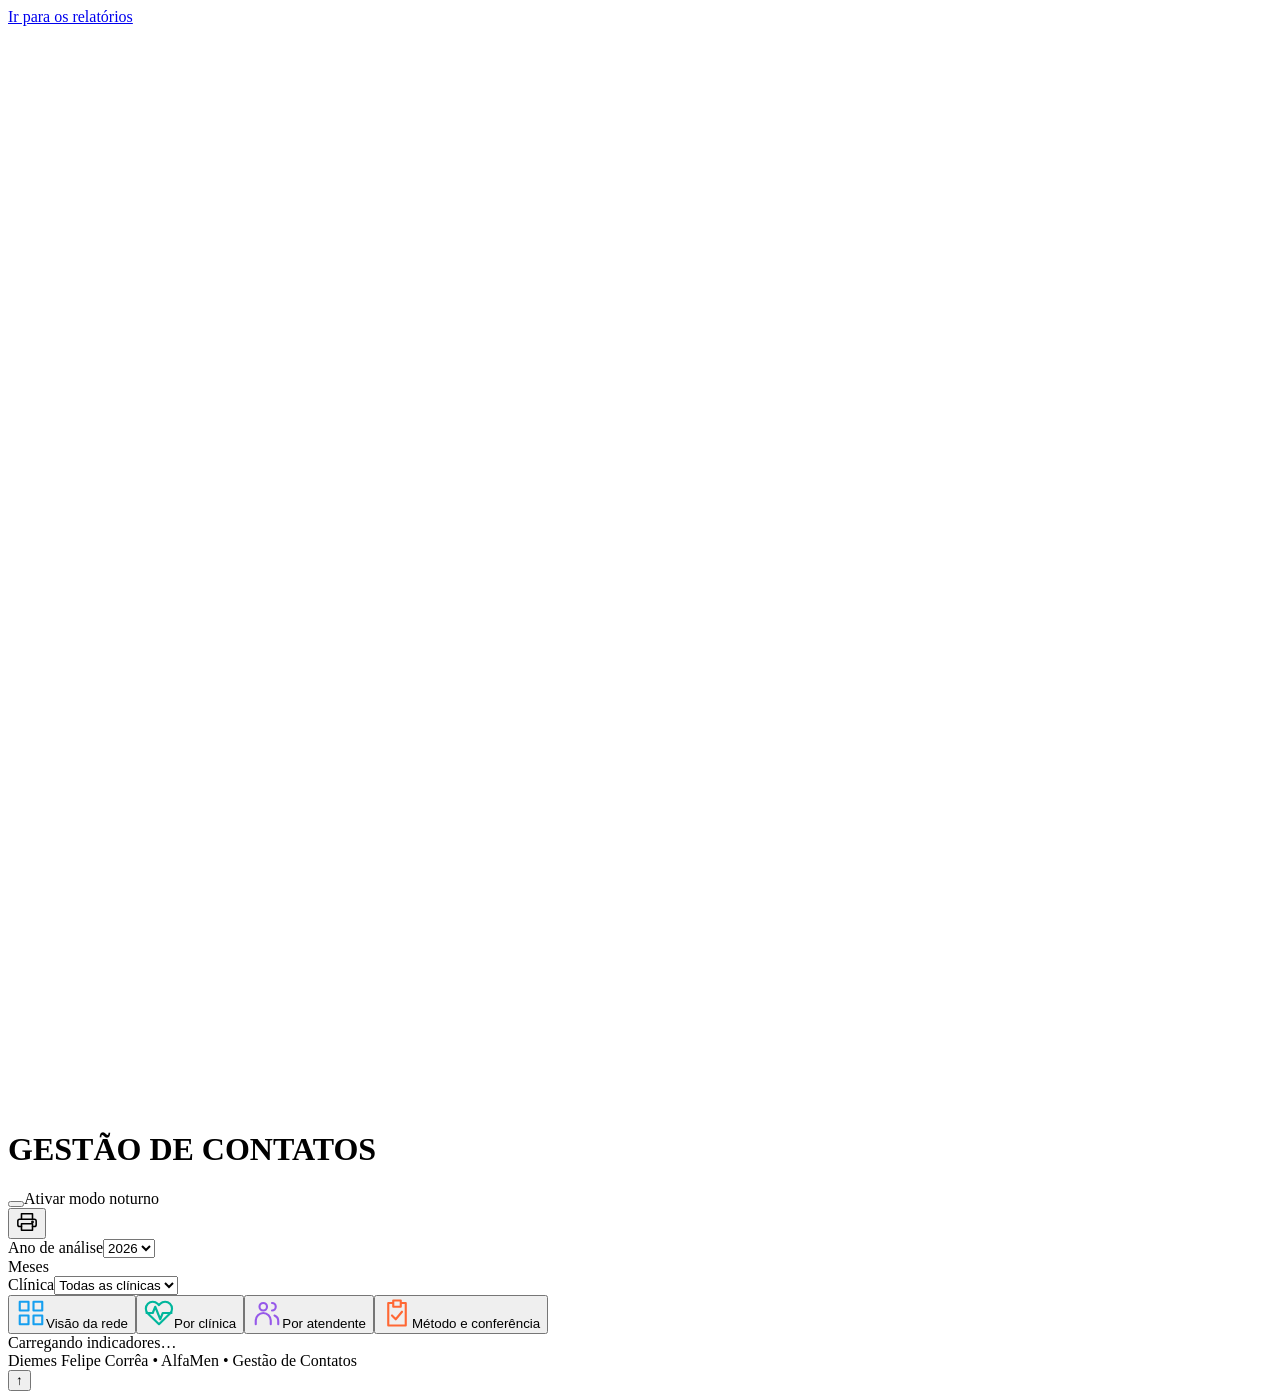
<file: relatorio.template.html>
<!doctype html>
<html lang="pt-BR"><head><meta charset="utf-8"><meta name="viewport" content="width=device-width,initial-scale=1"><title>AlfaMen | Gestão de Contatos</title><link rel="icon" href="assets/simbolo.png">
<style>
__STYLES__
</style></head><body><a class="skip-link" href="#reportNavigation">Ir para os relatórios</a>
<header class="brand-header"><div class="header-inner">
<div class="brand-block"><img class="header-symbol" src="assets/logo.png" alt="AlfaMen"></div><span class="header-divider" aria-hidden="true"></span>
<div class="header-heading"><h1>GESTÃO DE CONTATOS</h1></div><div class="toolbar-actions header-actions no-print"><div class="theme-control"><button id="themeToggle" type="button" aria-pressed="false" aria-label="Ativar modo noturno" aria-describedby="themeHint"></button><span id="themeHint" class="theme-hint" role="tooltip">Ativar modo noturno</span></div><button id="print" class="print-button" type="button" aria-label="Imprimir ou salvar PDF" title="Imprimir ou salvar PDF"><svg viewBox="0 0 24 24" width="22" height="22" fill="none" stroke="currentColor" stroke-width="1.7" stroke-linecap="round" stroke-linejoin="round" aria-hidden="true"><path d="M6 9V3h12v6M6 17H4a2 2 0 0 1-2-2v-4a2 2 0 0 1 2-2h16a2 2 0 0 1 2 2v4a2 2 0 0 1-2 2h-2"/><path d="M6 14h12v7H6z"/><circle cx="18" cy="12" r=".7"/></svg></button></div>
</div></header>
<main><div class="report-controls no-print" id="reportControls"><div class="toolbar"><div class="filters"><label class="year-filter">Ano de análise<select id="year"><option>2026</option><option>2025</option></select></label><div class="month-filter"><span class="filter-label">Meses</span><div id="monthFilter"></div></div><label class="clinic-filter">Clínica<select id="clinic"><option value="">Todas as clínicas</option></select></label></div></div>
<nav id="reportNavigation" role="tablist" aria-label="Relatórios"><button id="tab-overview" role="tab" type="button" aria-controls="overview" aria-selected="true" data-view="overview" class="active"><svg class="tab-icon" viewBox="0 0 24 24" width="30" height="30" fill="none" stroke="#159ff0" stroke-width="1.7" stroke-linecap="round" stroke-linejoin="round" aria-hidden="true"><rect x="3" y="3" width="7" height="7"/><rect x="14" y="3" width="7" height="7"/><rect x="3" y="14" width="7" height="7"/><rect x="14" y="14" width="7" height="7"/></svg><span>Visão da rede</span></button><button id="tab-clinics" role="tab" type="button" aria-controls="clinics" aria-selected="false" data-view="clinics"><svg class="tab-icon" viewBox="0 0 24 24" width="30" height="30" fill="none" stroke="#00b69c" stroke-width="1.7" stroke-linecap="round" stroke-linejoin="round" aria-hidden="true"><path d="M20.8 4.6a5.5 5.5 0 0 0-7.8 0L12 5.7l-1.1-1.1a5.5 5.5 0 0 0-7.8 7.8L12 21l8.8-8.6a5.5 5.5 0 0 0 0-7.8Z"/><path d="M2 12h5l2-5 4 10 2-5h7"/></svg><span>Por clínica</span></button><button id="tab-staff" role="tab" type="button" aria-controls="staff" aria-selected="false" data-view="staff"><svg class="tab-icon" viewBox="0 0 24 24" width="30" height="30" fill="none" stroke="#9659e9" stroke-width="1.7" stroke-linecap="round" stroke-linejoin="round" aria-hidden="true"><circle cx="9" cy="7" r="3"/><path d="M3 21v-3a6 6 0 0 1 12 0v3M16 4a3 3 0 0 1 0 6M18 14a5 5 0 0 1 3 5v2"/></svg><span>Por atendente</span></button><button id="tab-method" role="tab" type="button" aria-controls="method" aria-selected="false" data-view="method"><svg class="tab-icon" viewBox="0 0 24 24" width="30" height="30" fill="none" stroke="#ff6834" stroke-width="1.7" stroke-linecap="round" stroke-linejoin="round" aria-hidden="true"><path d="M9 4H5v18h14V4h-4M9 2h6v5H9zM8 14l3 3 5-6"/></svg><span>Método e conferência</span></button></nav></div><p id="context" class="context hidden" hidden aria-live="off"></p>
<noscript>Ative o JavaScript no navegador para visualizar os relatórios.</noscript><div id="loading">Carregando indicadores…</div><div id="cards" class="cards"></div><section id="overview" role="tabpanel" aria-labelledby="tab-overview"></section><section id="clinics" role="tabpanel" aria-labelledby="tab-clinics" class="hidden"></section><section id="staff" role="tabpanel" aria-labelledby="tab-staff" class="hidden"></section><section id="method" role="tabpanel" aria-labelledby="tab-method" class="hidden"></section>
<footer>Diemes Felipe Corrêa • AlfaMen • Gestão de Contatos</footer>
<button id="backTop" class="back-top hidden no-print" type="button" aria-label="Voltar ao topo">↑</button>
<dialog id="printDialog" class="print-dialog no-print" aria-labelledby="printDialogTitle"><button id="printClose" class="print-close" type="button" aria-label="Fechar">×</button><h2 id="printDialogTitle">IMPRIMIR RELATÓRIO</h2><p>Escolha o conteúdo que deseja imprimir ou salvar em PDF.</p><button id="printAll" class="print-choice" type="button"><strong>RELATÓRIO COMPLETO</strong><span>Todas as abas, cada uma começando em uma nova folha.</span></button><button id="printSelected" class="print-choice" type="button"><strong>ABA SELECIONADA</strong><span>Será impressa: <span id="printTabName"></span></span></button><div class="print-dialog-actions"><button id="printCancel" type="button">Cancelar</button></div></dialog>
<div id="toast" class="toast hidden no-print" role="status" aria-live="polite"></div>
<dialog id="archiveDialog" aria-labelledby="archiveTitle"><div class="dialog-heading"><h2 id="archiveTitle">Acervo</h2><button type="button" data-close-dialog>Fechar</button></div><div id="archiveContent"></div></dialog>
<template id="embeddedHistory">__HISTORY_BODY__</template>
<template id="embeddedComparison">__COMPARISON_BODY__</template>
<template id="embeddedInstructions">__INSTRUCTIONS_BODY__</template>

</main>
<script>
'use strict';
const D=__DATA__;
const M=['Janeiro','Fevereiro','Março','Abril','Maio','Junho','Julho','Agosto','Setembro','Outubro','Novembro','Dezembro'];
const COLORS={BH:'var(--clinic-bh)',POA:'var(--clinic-poa)',CAMPINAS:'var(--clinic-campinas)',CURITIBA:'var(--clinic-curitiba)'};
const LEGACY=['JEAN','VILMAR','KELVER','HENRIQUE','LEANDRO','DIEGO','RAUL','LUCAS','JOSEPH','PEDRO','EMANUEL'];
const $=s=>document.querySelector(s),esc=s=>String(s??'').replace(/[&<>"']/g,c=>({'&':'&amp;','<':'&lt;','>':'&gt;','"':'&quot;',"'":'&#39;'}[c])),n=x=>Number(x).toLocaleString('pt-BR'),pct=(a,b)=>b?((a/b)*100).toLocaleString('pt-BR',{minimumFractionDigits:1,maximumFractionDigits:1})+'%':'n.d.',variation=(a,b)=>b?((a-b)/b*100).toLocaleString('pt-BR',{minimumFractionDigits:1,maximumFractionDigits:1,signDisplay:'exceptZero'})+'%':'n.d.';
const rows=D.rows.map(r=>Object.assign({date:r[0],clinic:r[1],staff:r[2],year:+r[0].slice(0,4),month:+r[0].slice(5,7),day:+r[0].slice(8,10)},Object.fromEntries(D.fields.map((f,i)=>[f,r[i+3]]))));
let view='overview';
function total(rs){return rs.reduce((a,r)=>(D.fields.forEach(f=>a[f]+=r[f]),a),Object.fromEntries(D.fields.map(f=>[f,0])))}
function group(rs,key){return [...new Set(rs.map(r=>r[key]))].map(name=>({name,...total(rs.filter(r=>r[key]===name))})).sort((a,b)=>(b.compareceu/(b.leads||1)-a.compareceu/(a.leads||1))||b.leads-a.leads||a.name.localeCompare(b.name));}
function source(y){return D.sources.find(s=>s.arquivo.includes(y))}
function cutoff(y,m){const end=source(y).fim;return end.slice(5,7)==String(m).padStart(2,'0')?+end.slice(8,10):new Date(y,m,0).getDate()}
function ranking(rs,key,cot=false){let g=group(rs,key);if(cot)g.sort((a,b)=>(b.comp_cot/(b.cotaveis||1)-a.comp_cot/(a.cotaveis||1))||b.cotaveis-a.cotaveis||a.name.localeCompare(b.name));return table(cot?['Posição / '+(key==='clinic'?'Clínica':'Atendente'),'Leads','Cotáveis','Não cotáveis','Verificar','% cotáveis','Agend. cot.','% agend. cot.','Comp. cot.','Conversão cot.','% presença / agend. cot.']:['Posição / '+(key==='clinic'?'Clínica':'Atendente'),'Leads','Agendados','% agend.','Compareceram','Conversão final','% presença / agendados'],g.map((r,i)=>cot?[`${i+1}. ${r.name}`,n(r.leads),n(r.cotaveis),n(r.nao_cotaveis),n(r.verificar),pct(r.cotaveis,r.leads),n(r.ag_cot),pct(r.ag_cot,r.cotaveis),n(r.comp_cot),pct(r.comp_cot,r.cotaveis),pct(r.comp_cot,r.ag_cot)]:[`${i+1}. ${r.name}`,n(r.leads),n(r.agendados),pct(r.agendados,r.leads),n(r.compareceu),pct(r.compareceu,r.leads),pct(r.compareceu,r.agendados)]));}
function note(t,extra=''){return '<div class="note '+extra+'">'+t+'</div>'}
function assess(t,name){return `<b>${esc(name)}</b> registrou ${n(t.leads)} contatos, ${n(t.agendados)} agendamentos (${pct(t.agendados,t.leads)}) e ${n(t.compareceu)} comparecimentos (${pct(t.compareceu,t.leads)} dos leads). Entre os cotáveis, ${n(t.comp_cot)} comparecimentos em ${n(t.cotaveis)} contatos resultam em ${pct(t.comp_cot,t.cotaveis)} de conversão. A presença foi de ${pct(t.compareceu,t.agendados)} dos agendados. Cancelamentos: ${n(t.cancelou)} (${pct(t.cancelou,t.agendados)}); faltas: ${n(t.faltou)} (${pct(t.faltou,t.agendados)}).`}
function method(){return `<div class="panel"><div class="eyebrow">Critérios de leitura</div><h2>Método, fontes e conferência</h2><p class="sub">Os dados abaixo descrevem os arquivos completos, independentemente dos filtros de análise.</p><div class="checks"><div><h3>Definições preservadas</h3><p class="sub">Um lead equivale a uma linha de contato com REF única no arquivo. Internet e offline estão incluídos. Período determinado pela DATA DO CONTATO; os desfechos pertencem à coorte de contatos, não à data da consulta. Agendados usam SITUAÇÃO = AGENDADO. Compareceram usam CONCLUSÃO = COMPARECEU dentro dos agendados.</p><p class="sub">Taxa de agendamento = agendados / leads. Conversão final = comparecimentos / leads. Presença = comparecimentos / agendados. Nos cotáveis, numerador e denominador recebem o mesmo filtro. Taxas acumuladas são calculadas com os totais, sem média simples de percentuais. Divisor zero: n.d.</p></div><div><h3>Períodos e comparação</h3><p class="sub">O último mês usa a maior DATA DO CONTATO disponível. Isso indica cobertura observada e não comprova fechamento do mês. Quando parcial, a comparação com o ano anterior termina no mesmo dia. Meses anteriores são tratados como completos na análise, sujeitos à cobertura da planilha. Não há base de 2024.</p><p class="sub">Rankings usam conversão final decrescente, depois volume da base relevante e nome. A equipe histórica de 11 nomes é um filtro de referência; não comprova quem está ativo hoje. O filtro inicial de volume exibe atendentes com leads na média ou acima da média da seleção. A média usa atendentes nomeados no período, clínica e escopo. Os demais permanecem disponíveis em Mostrar todos os volumes, sem alterar os totais da rede.</p></div></div><h3>Arquivos e totais de controle</h3>${table(['Arquivo','Registros','Primeiro contato','Último contato'],D.sources.map(s=>[s.arquivo,n(s.linhas),s.inicio,s.fim]))}${table(['Ano','Leads','REF únicas','Agendados','Compareceu','Cancelou','Faltou','Devolução','Aguardando'],D.checks.map(t=>[t.ano,n(t.leads),n(t.refs_unicas),n(t.agendados),n(t.compareceu),n(t.cancelou),n(t.faltou),n(t.devolucao),n(t.aguardando)]))}<h3>Ocorrências para revisão da base</h3>${note(D.issues.length?`${n(D.issues.length)} ocorrências identificadas nos arquivos completos. Qualificações pendentes e atendentes ausentes são preservados; desfechos incompatíveis com NÃO AGENDADO ficam fora da agenda. O gerador não altera registros nas planilhas.`:'Nenhuma ocorrência identificada pelos critérios automáticos de qualificação pendente, atendente ausente ou desfecho incompatível. Os totais e as referências são conferidos na geração.',D.issues.length?'warning':'')}${table(['Arquivo','Clínica','Linha Excel','REF','Ocorrência'],D.issues.map(x=>[x.arquivo,x.clinica,x.linha,x.ref,x.motivo]),'audit')}<h3>Relatórios anteriores e pareceres</h3><p class="sub">Os relatórios anteriores, com corte em julho de 2026, foram preservados integralmente no acervo abaixo. Seus pareceres são históricos. As análises desta página são recalculadas a partir das planilhas atuais e descrevem os indicadores, sem atribuir causas não demonstradas.</p><p><a href="historico.html" target="_blank" rel="noopener">Consultar os 35 relatórios de página e pareceres originais</a></p>${note('Correções de interpretação: o parecer geral de atendentes chamava Henrique de líder, embora a tabela colocasse Kelver em primeiro. O texto de POA informava 15,1%, mas 829 / 5.549 equivale a 14,9%. Alguns pareceres individuais de cotáveis usavam comparecimentos gerais, divergindo da tabela filtrada. O novo relatório aplica o filtro cotável tanto ao numerador quanto ao denominador.','warning')}<p><a href="verificacao/comparacao_historica.html" target="_blank" rel="noopener">Ver reconciliação das tabelas históricas com as planilhas atuais</a></p><h3>Atualização</h3><p class="sub">Atualize e salve apenas Base de Dados/dados 2025.xlsx e Base de Dados/dados 2026.xlsx. Execute ATUALIZAR_RELATORIO.cmd e recarregue este HTML. O gerador interrompe a atualização se houver REF duplicada, ano incompatível, colunas ou categorias desconhecidas. O arquivo de contatos do Power BI não é lido. A auditoria registra as assinaturas SHA-256 das duas fontes.</p><p><a href="LEIA-ME.md">Instruções completas de atualização</a></p></div>`;}
// Recursos de apresentação incorporados.
const PdfDocs=__PDF_DOCS__;
__UI_SCRIPT__
__REFINEMENT_SCRIPT__
$('#clinic').innerHTML+=[...new Set(rows.map(r=>r.clinic))].sort().map(c=>`<option>${esc(c)}</option>`).join('');setMonths();$('#year').addEventListener('change',()=>{setMonths();draw()});$('#clinic').addEventListener('change',draw);document.querySelectorAll('nav button').forEach(b=>b.addEventListener('click',()=>show(b.dataset.view)));
const printNames={overview:'Visão da rede',clinics:'Por clínica',staff:'Por atendente',method:'Método e conferência'};
let printDetails=[],printScope='selected',printPrepared=false;
function preparePrint(){if(printPrepared)return;printPrepared=true;document.documentElement.dataset.printScope=printScope;Object.entries(printNames).forEach(([id,name])=>{$('#'+id).setAttribute('data-print-title',name);$('#'+id).setAttribute('data-print-selected',String(id===view))});printDetails=[...document.querySelectorAll(printScope==='all'?'main section details':'#'+view+' details')].map(d=>[d,d.open]);printDetails.forEach(([d])=>d.open=true);if(printScope==='all'||view==='overview')document.querySelectorAll('.chart-host').forEach(renderTrend);}
function restorePrint(){printDetails.forEach(([d,open])=>d.open=open);printDetails=[];printPrepared=false;delete document.documentElement.dataset.printScope;printScope='selected';}
function closePrintDialog(){$('#printDialog').close();$('#print').focus();}
function printReport(scope){printScope=scope;closePrintDialog();preparePrint();window.print();}
window.addEventListener('beforeprint',preparePrint);window.addEventListener('afterprint',restorePrint);
$('#print').addEventListener('click',()=>{$('#printTabName').textContent=printNames[view];$('#printDialog').showModal()});
$('#printClose').addEventListener('click',closePrintDialog);$('#printCancel').addEventListener('click',closePrintDialog);
$('#printAll').addEventListener('click',()=>printReport('all'));$('#printSelected').addEventListener('click',()=>printReport('selected'));
$('#printDialog').addEventListener('click',event=>{if(event.target!==$('#printDialog'))return;const r=event.target.getBoundingClientRect();if(event.clientX<r.left||event.clientX>r.right||event.clientY<r.top||event.clientY>r.bottom)closePrintDialog()});
draw();
</script></body></html>
</file>
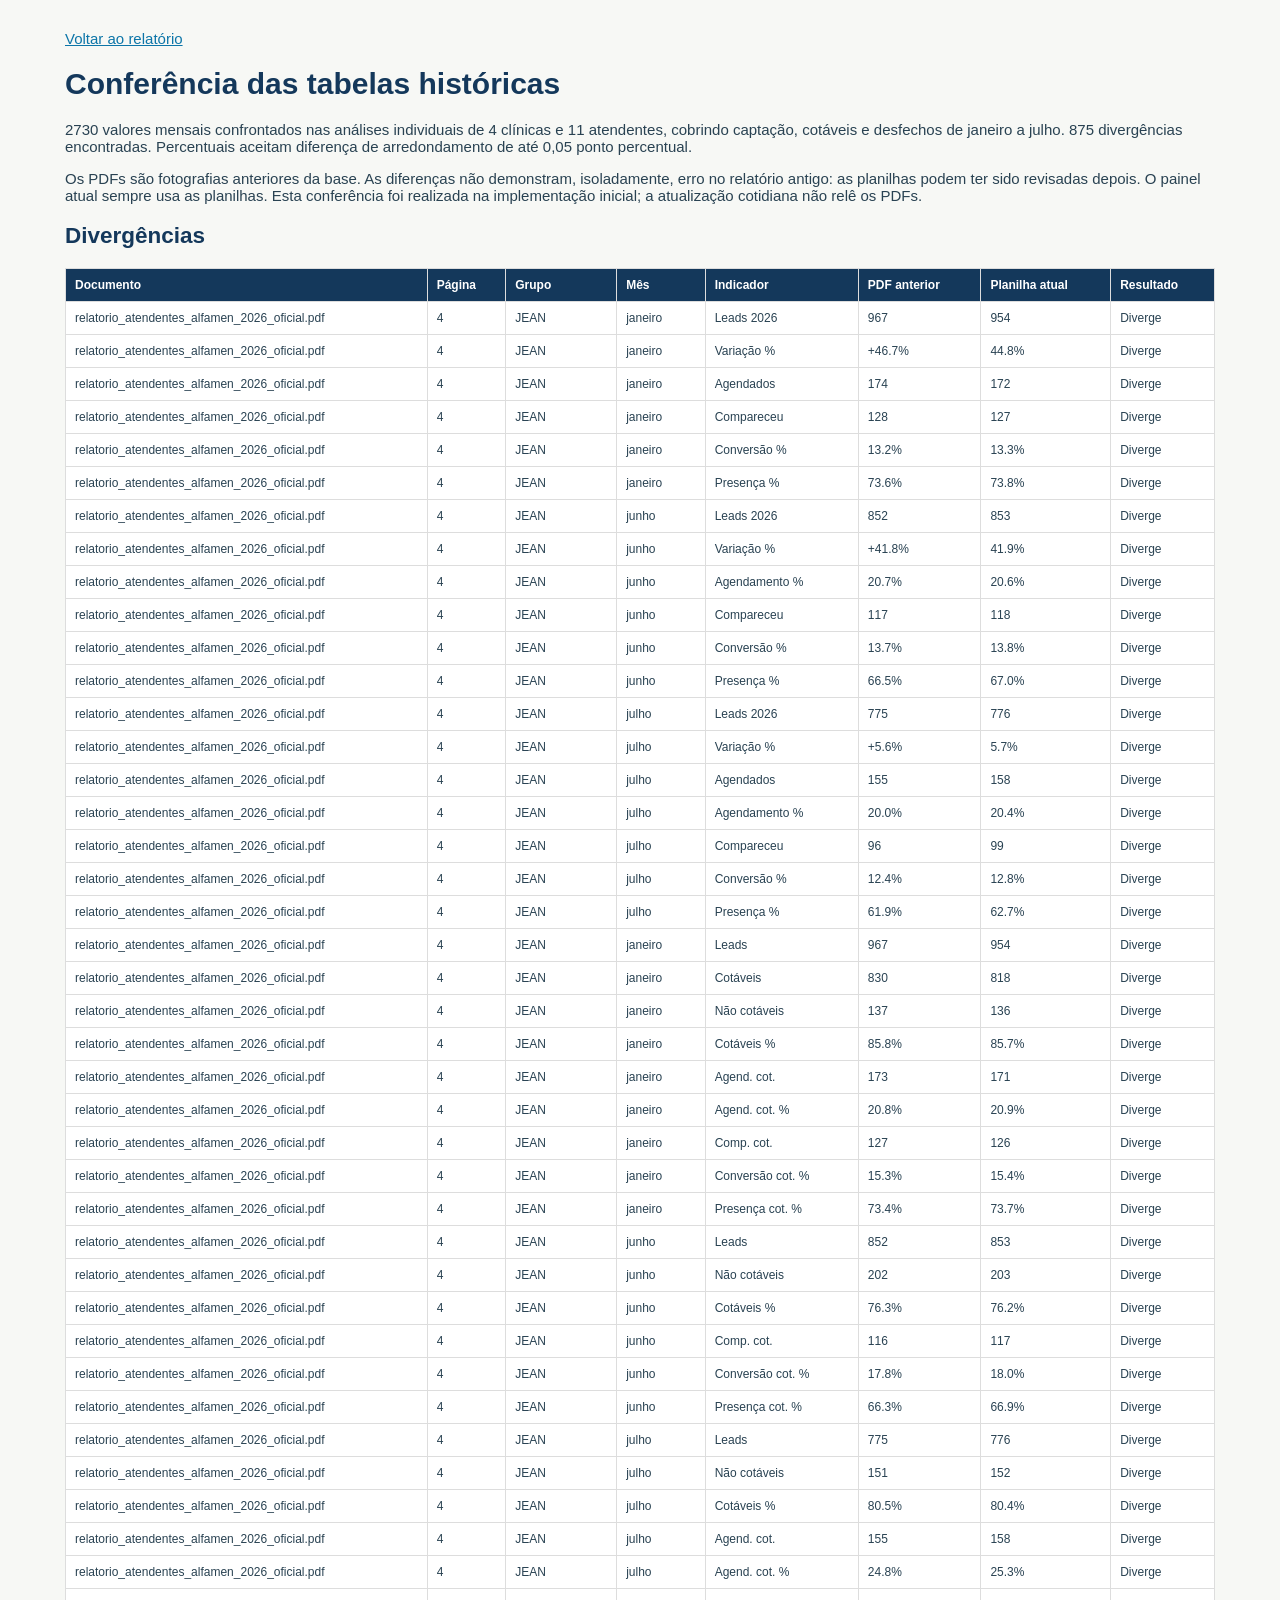
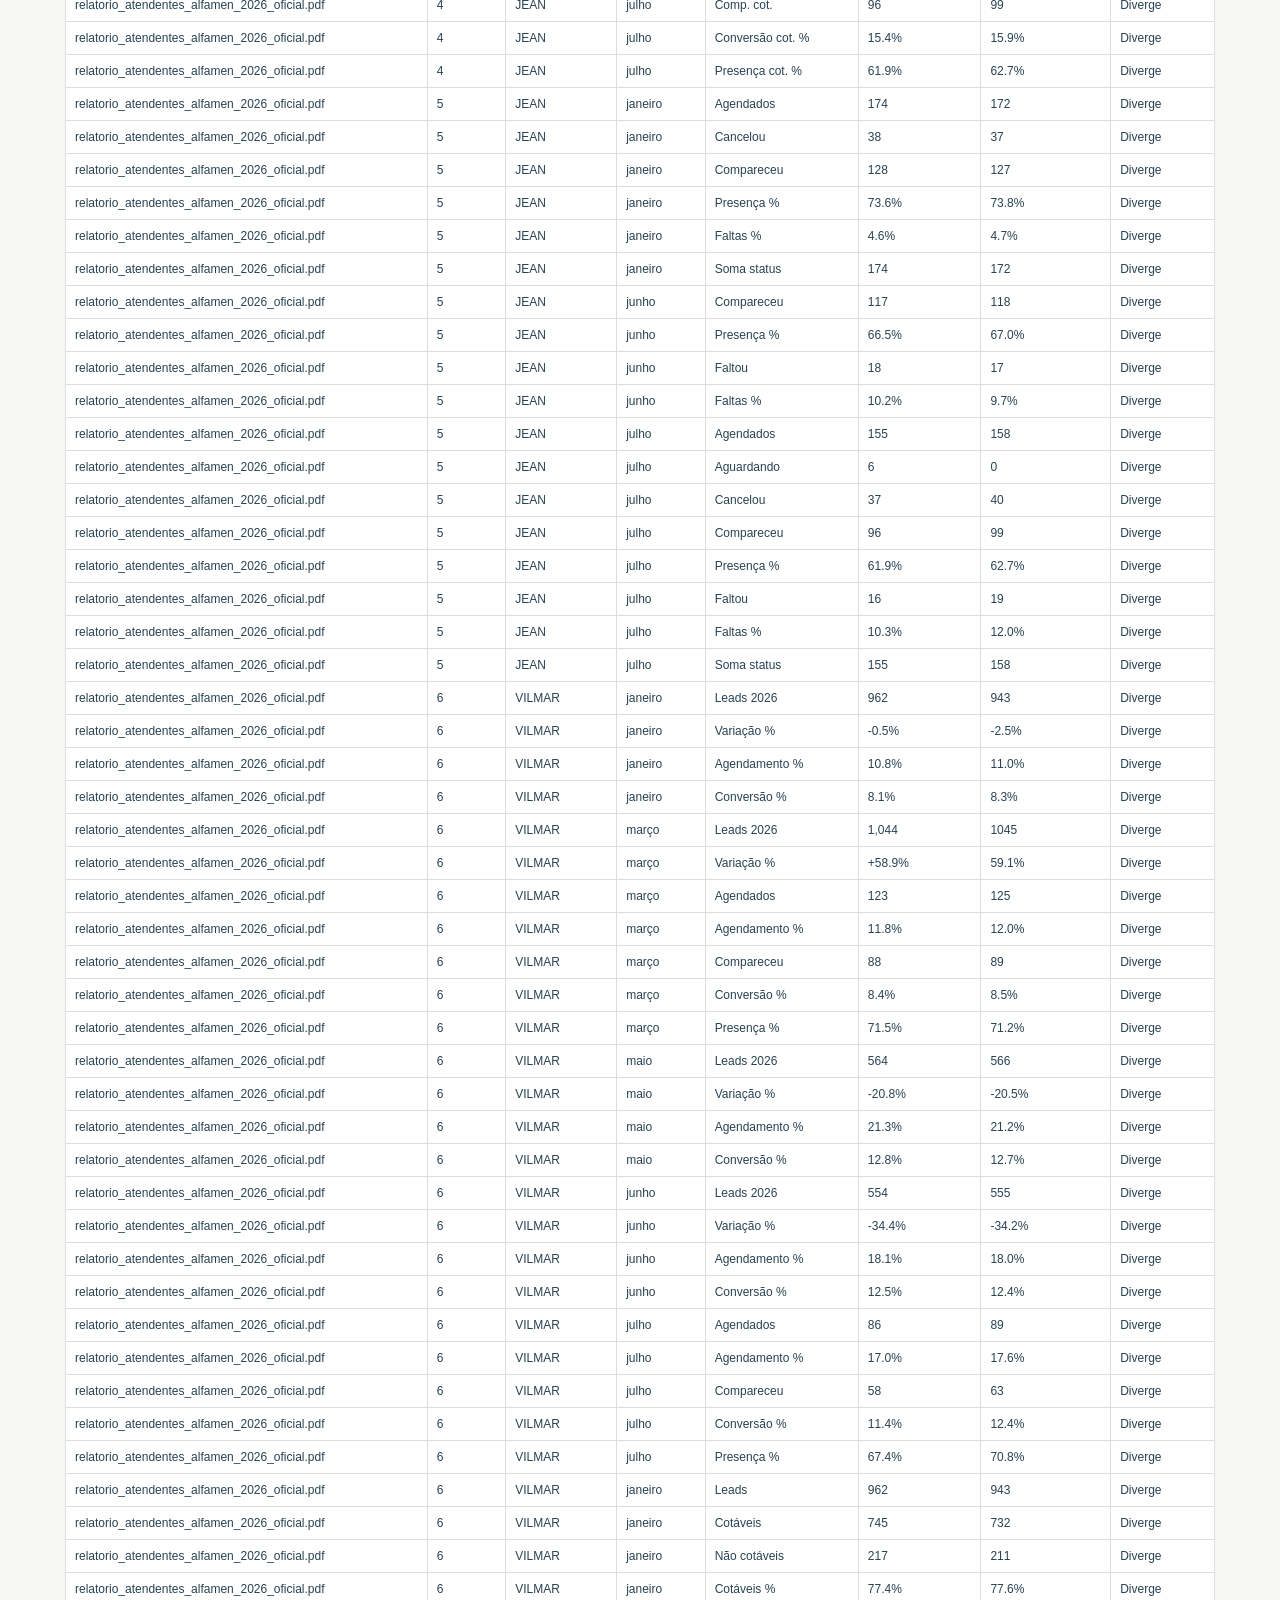
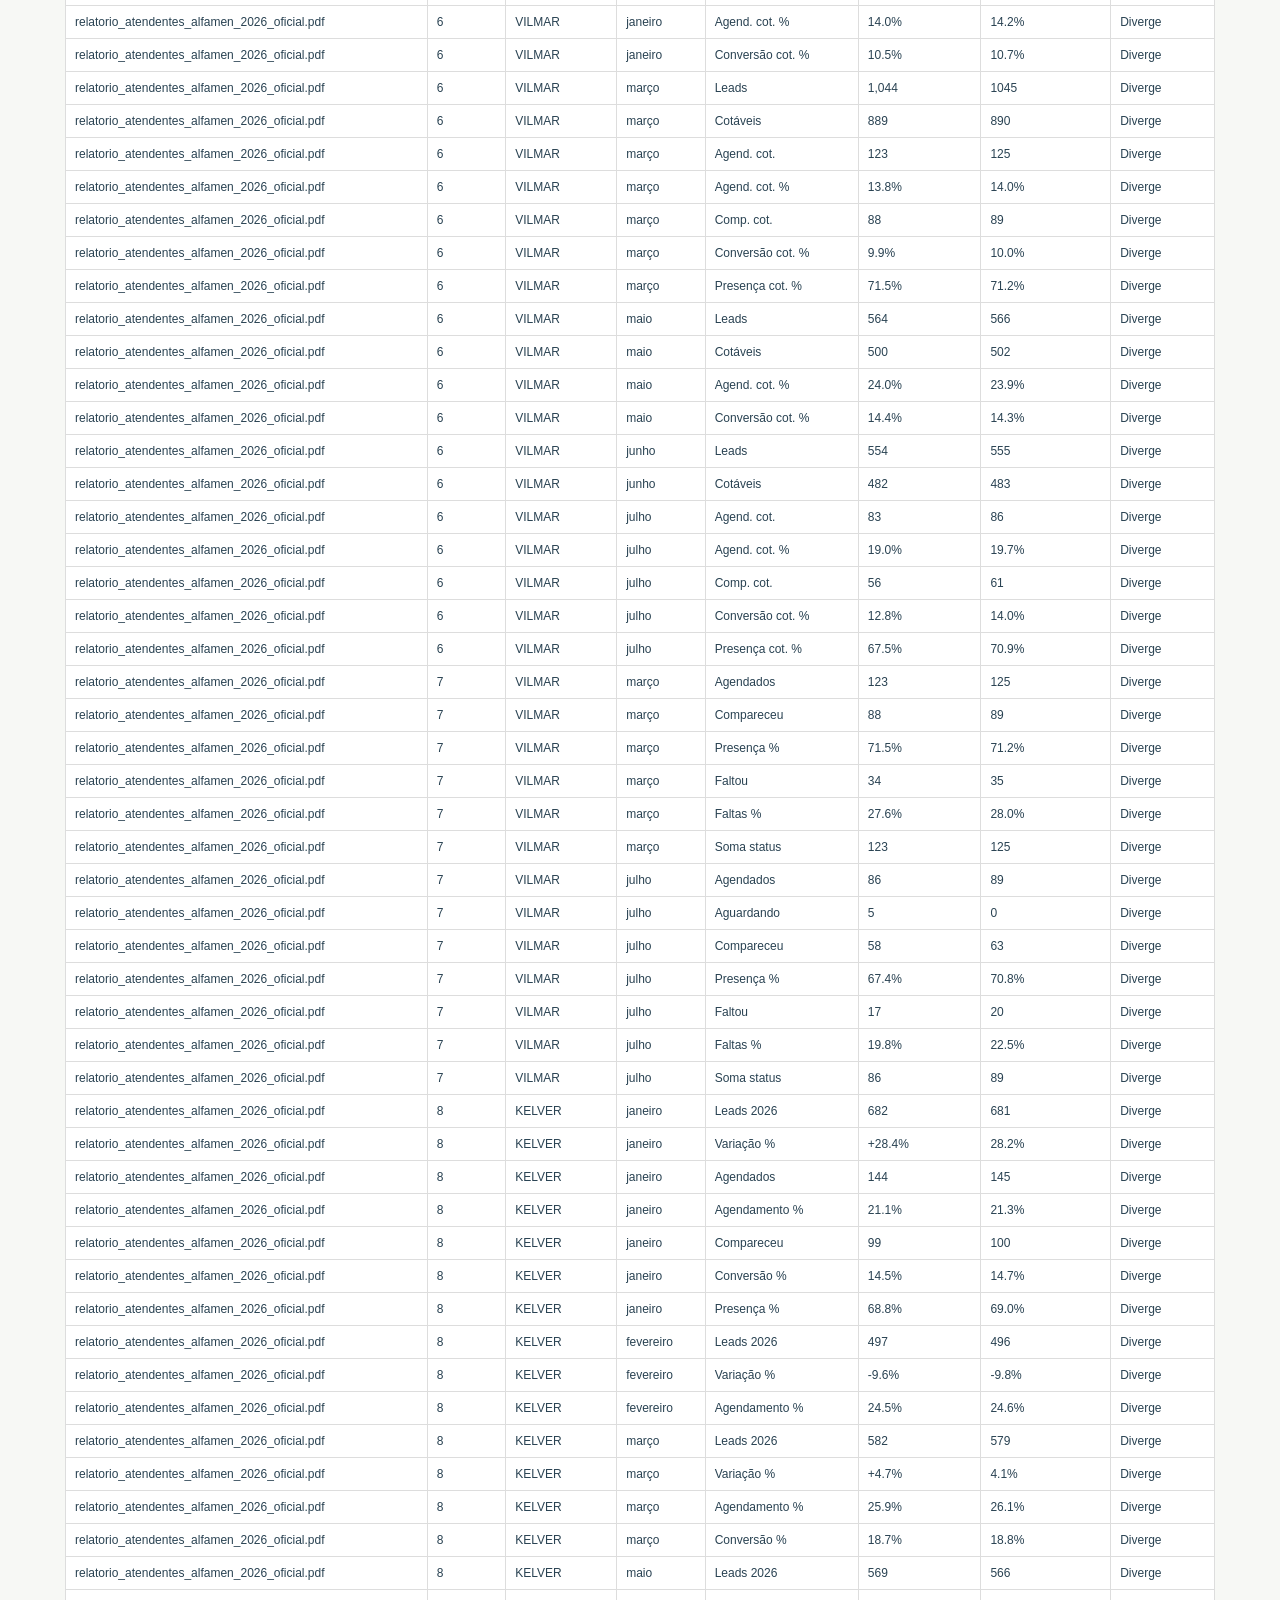
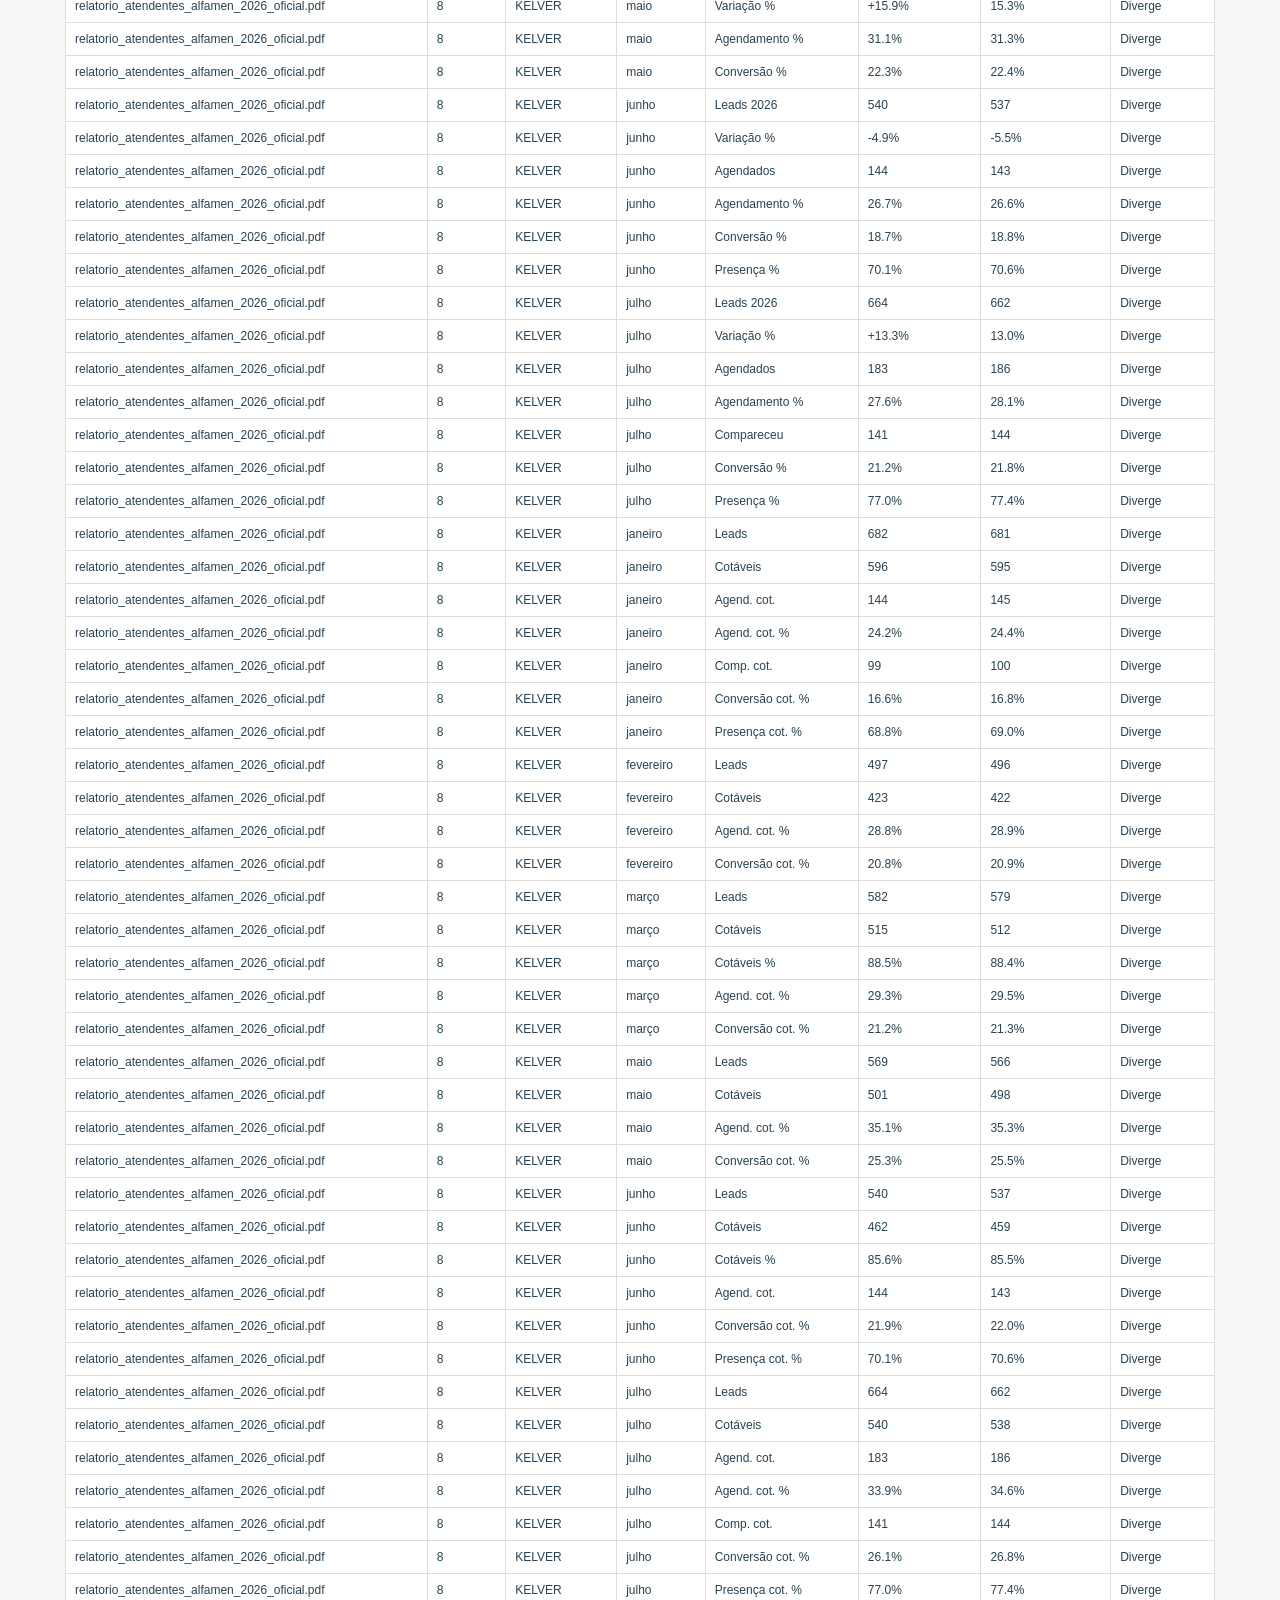
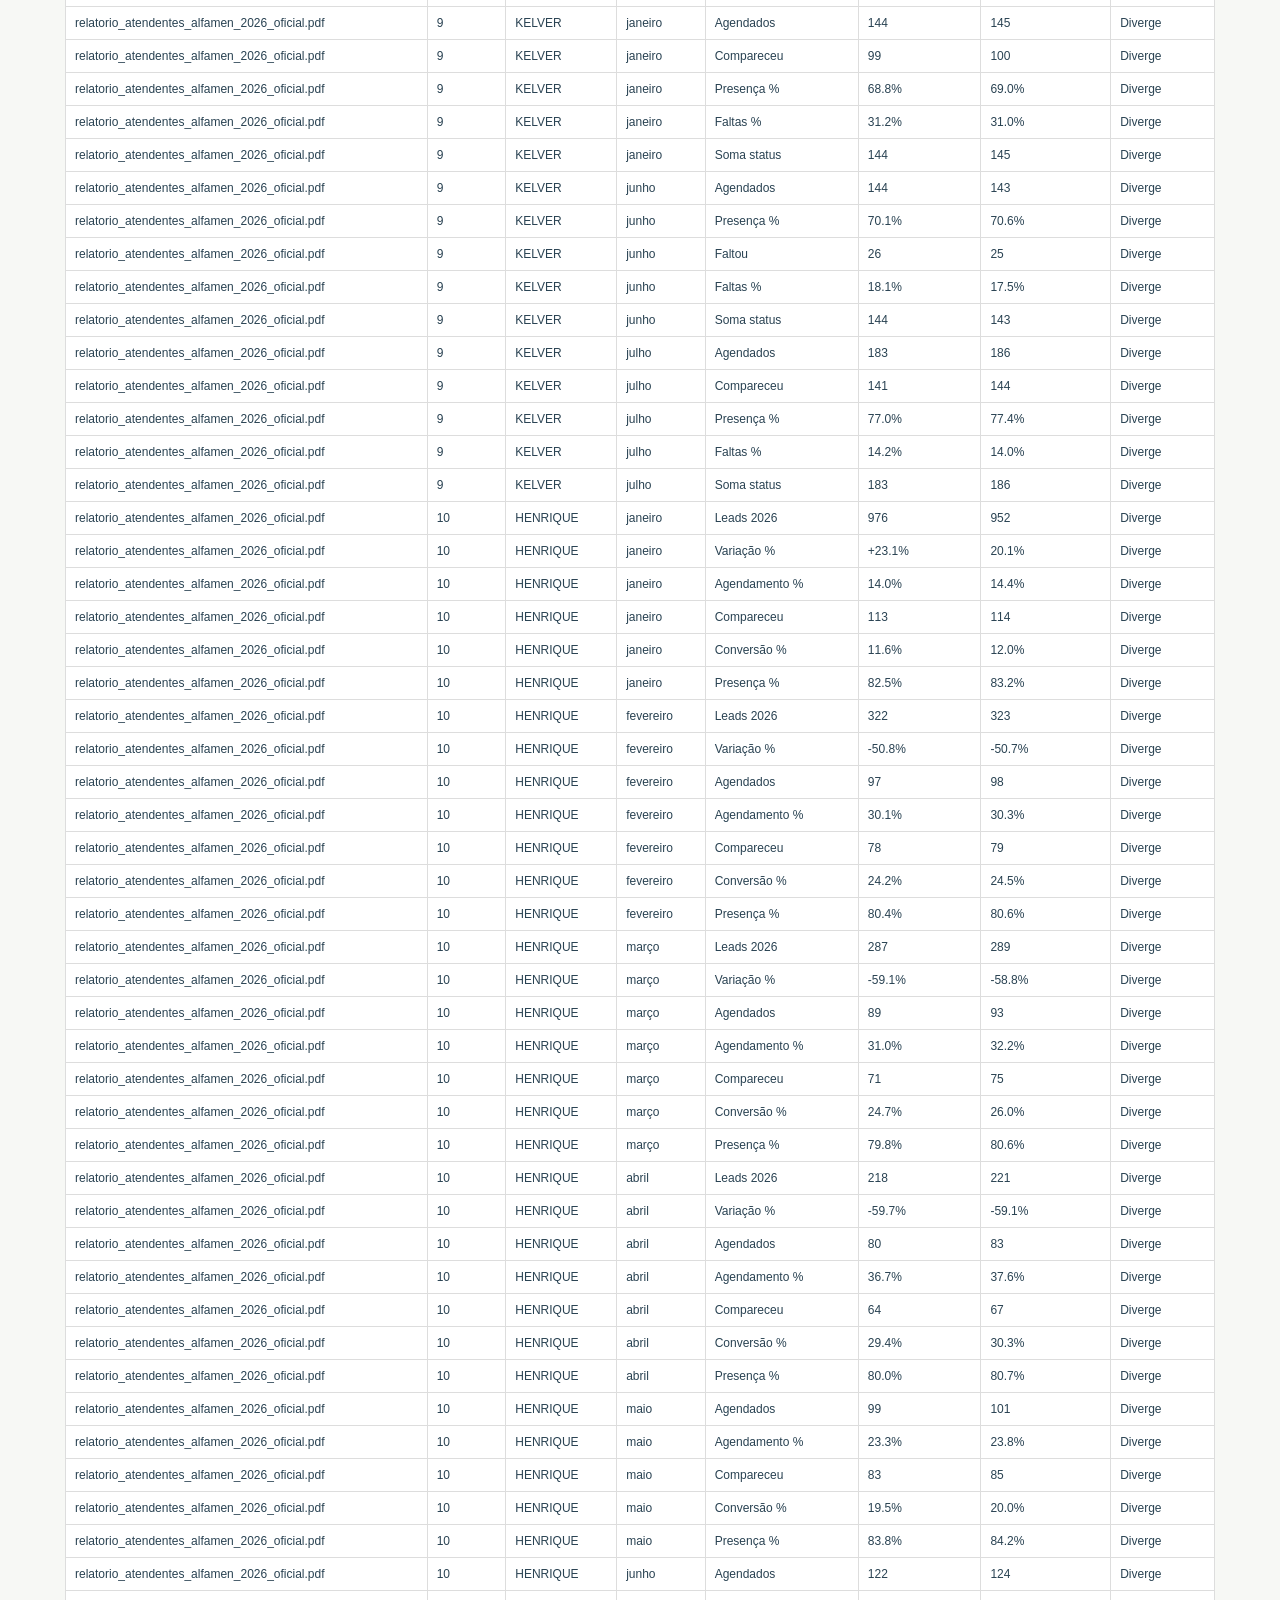
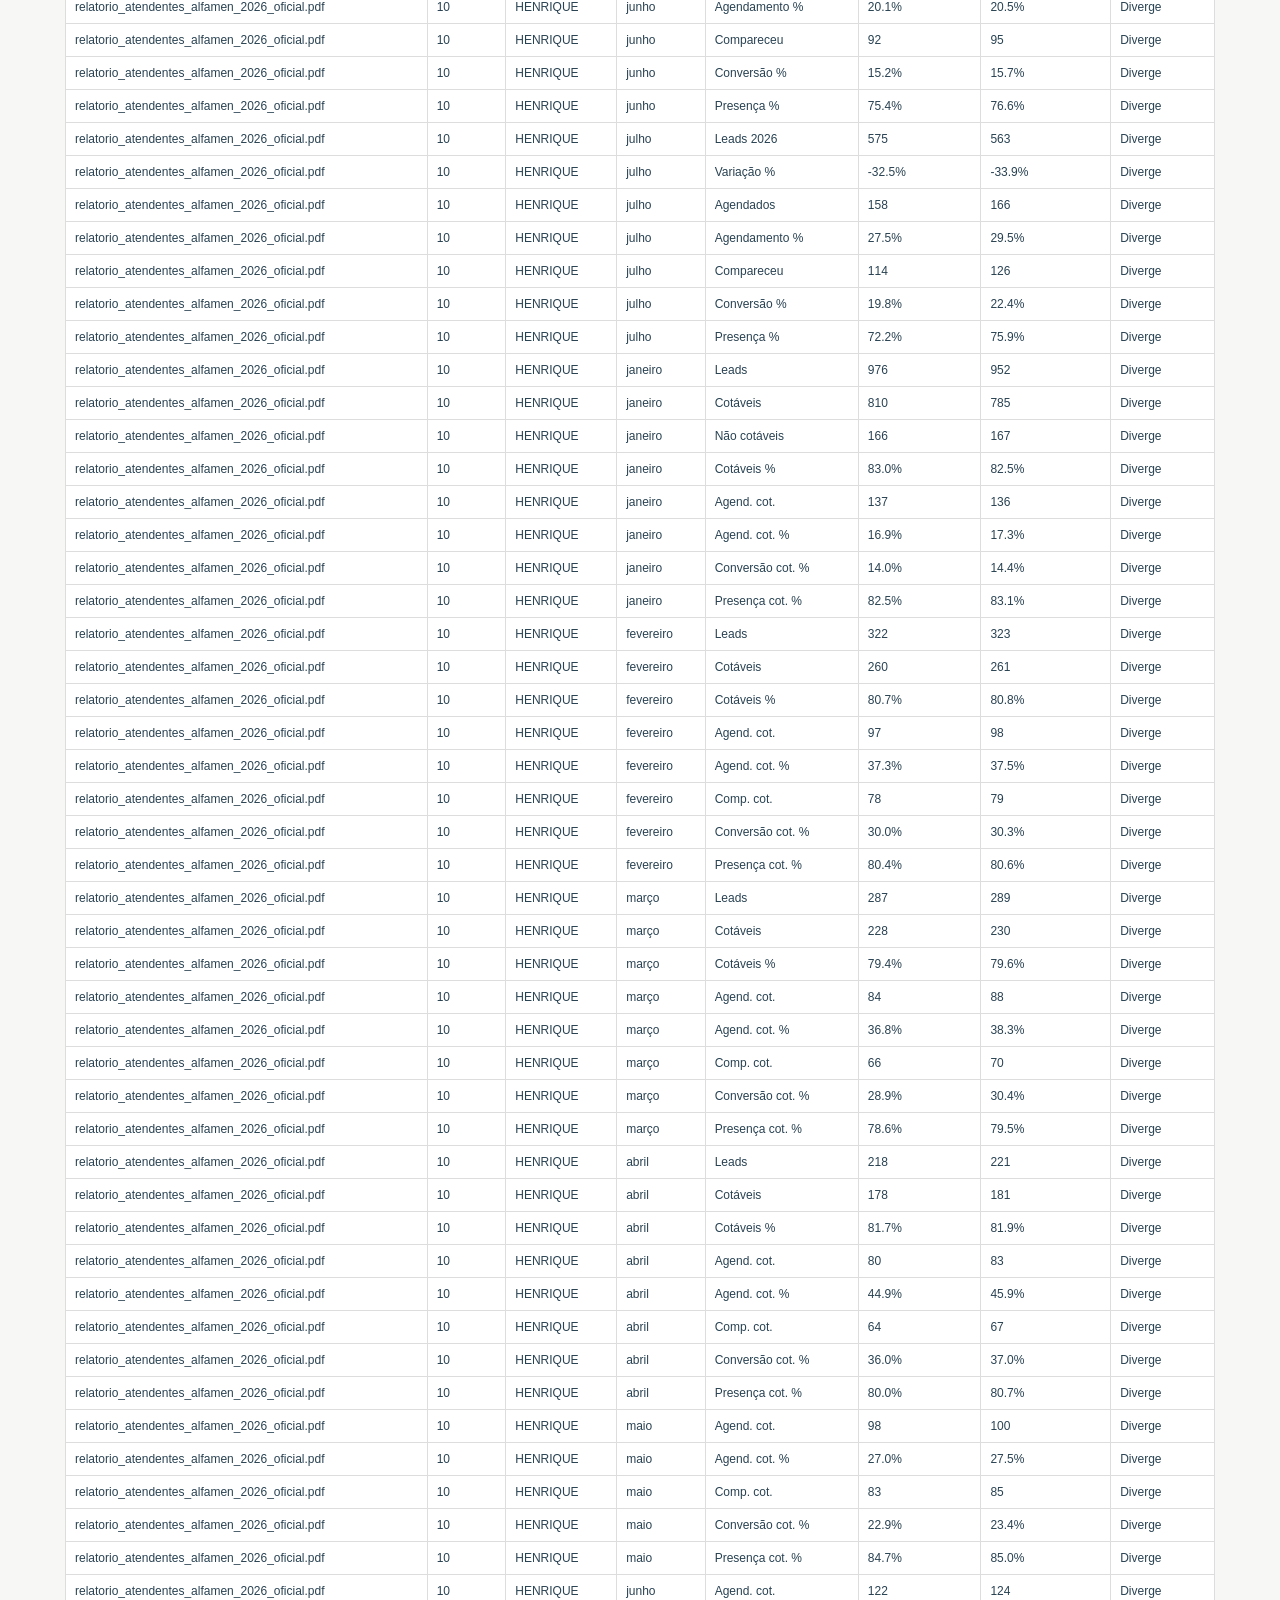
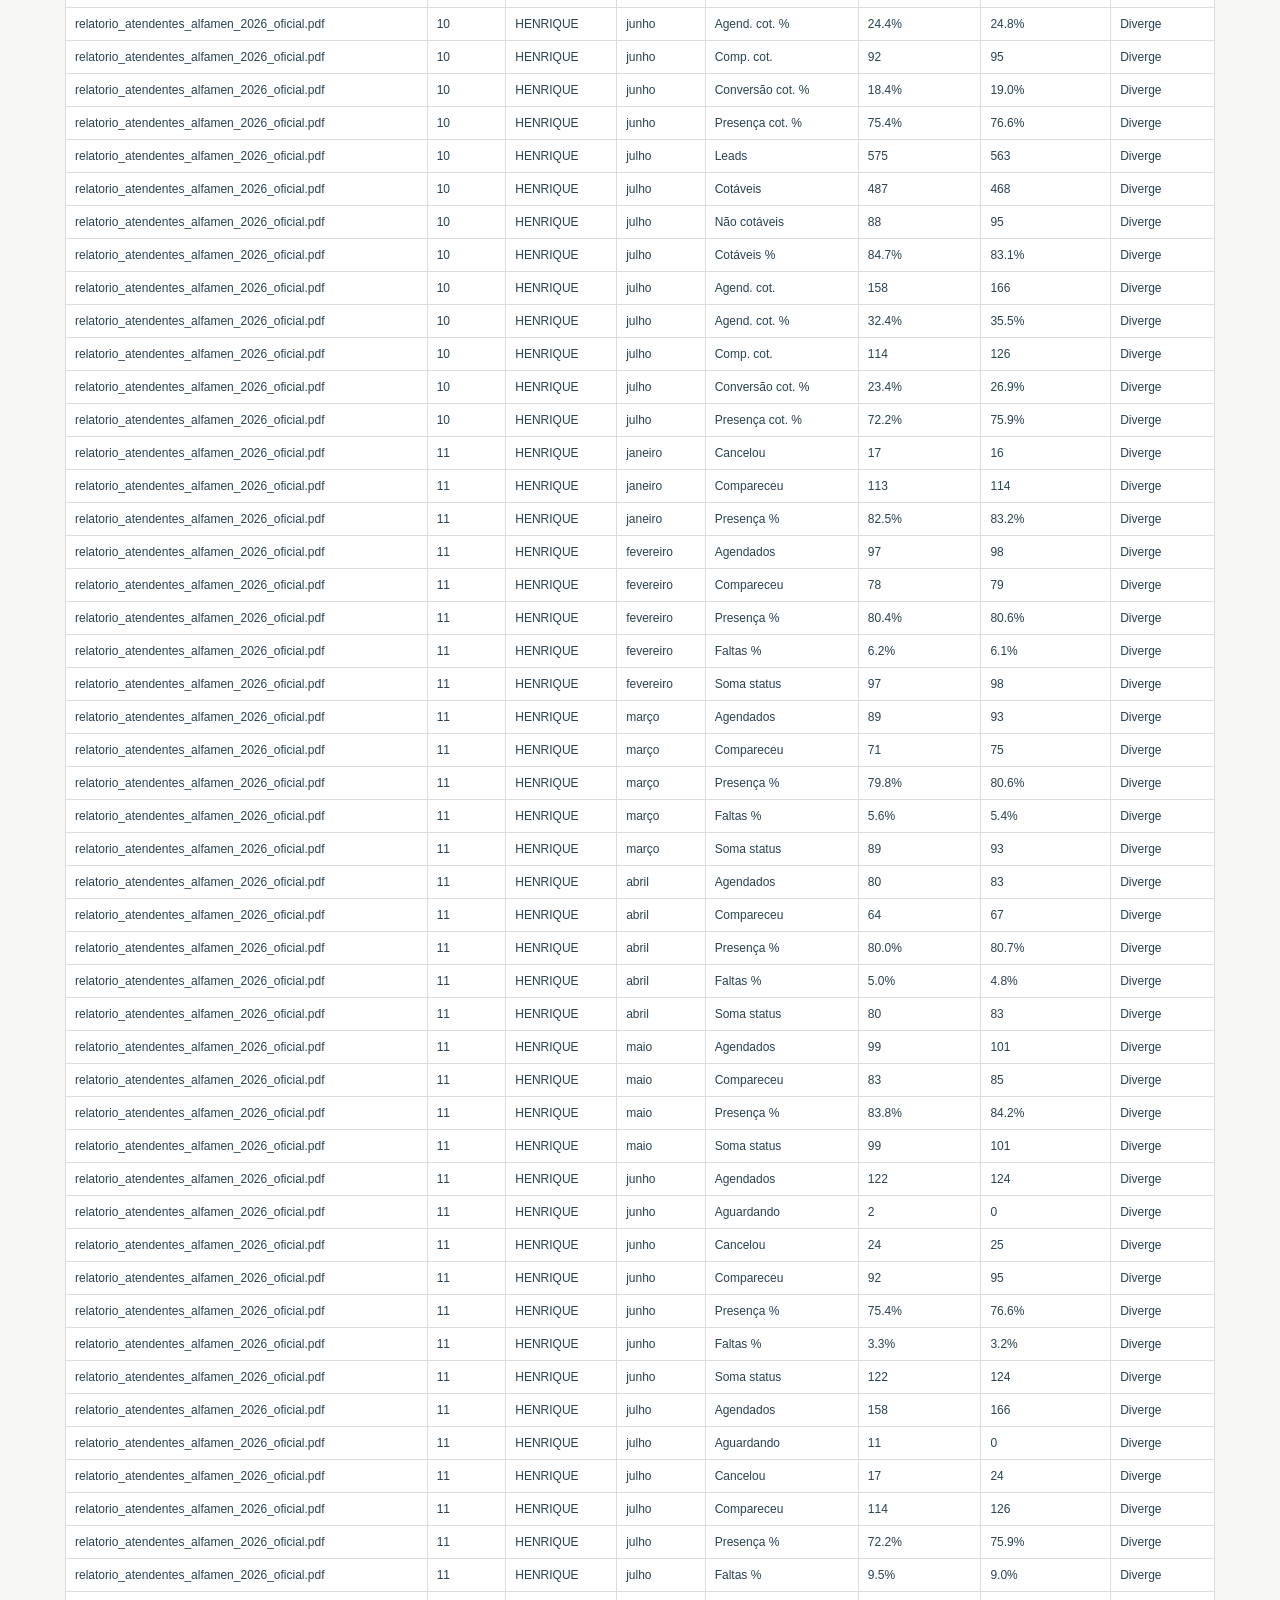
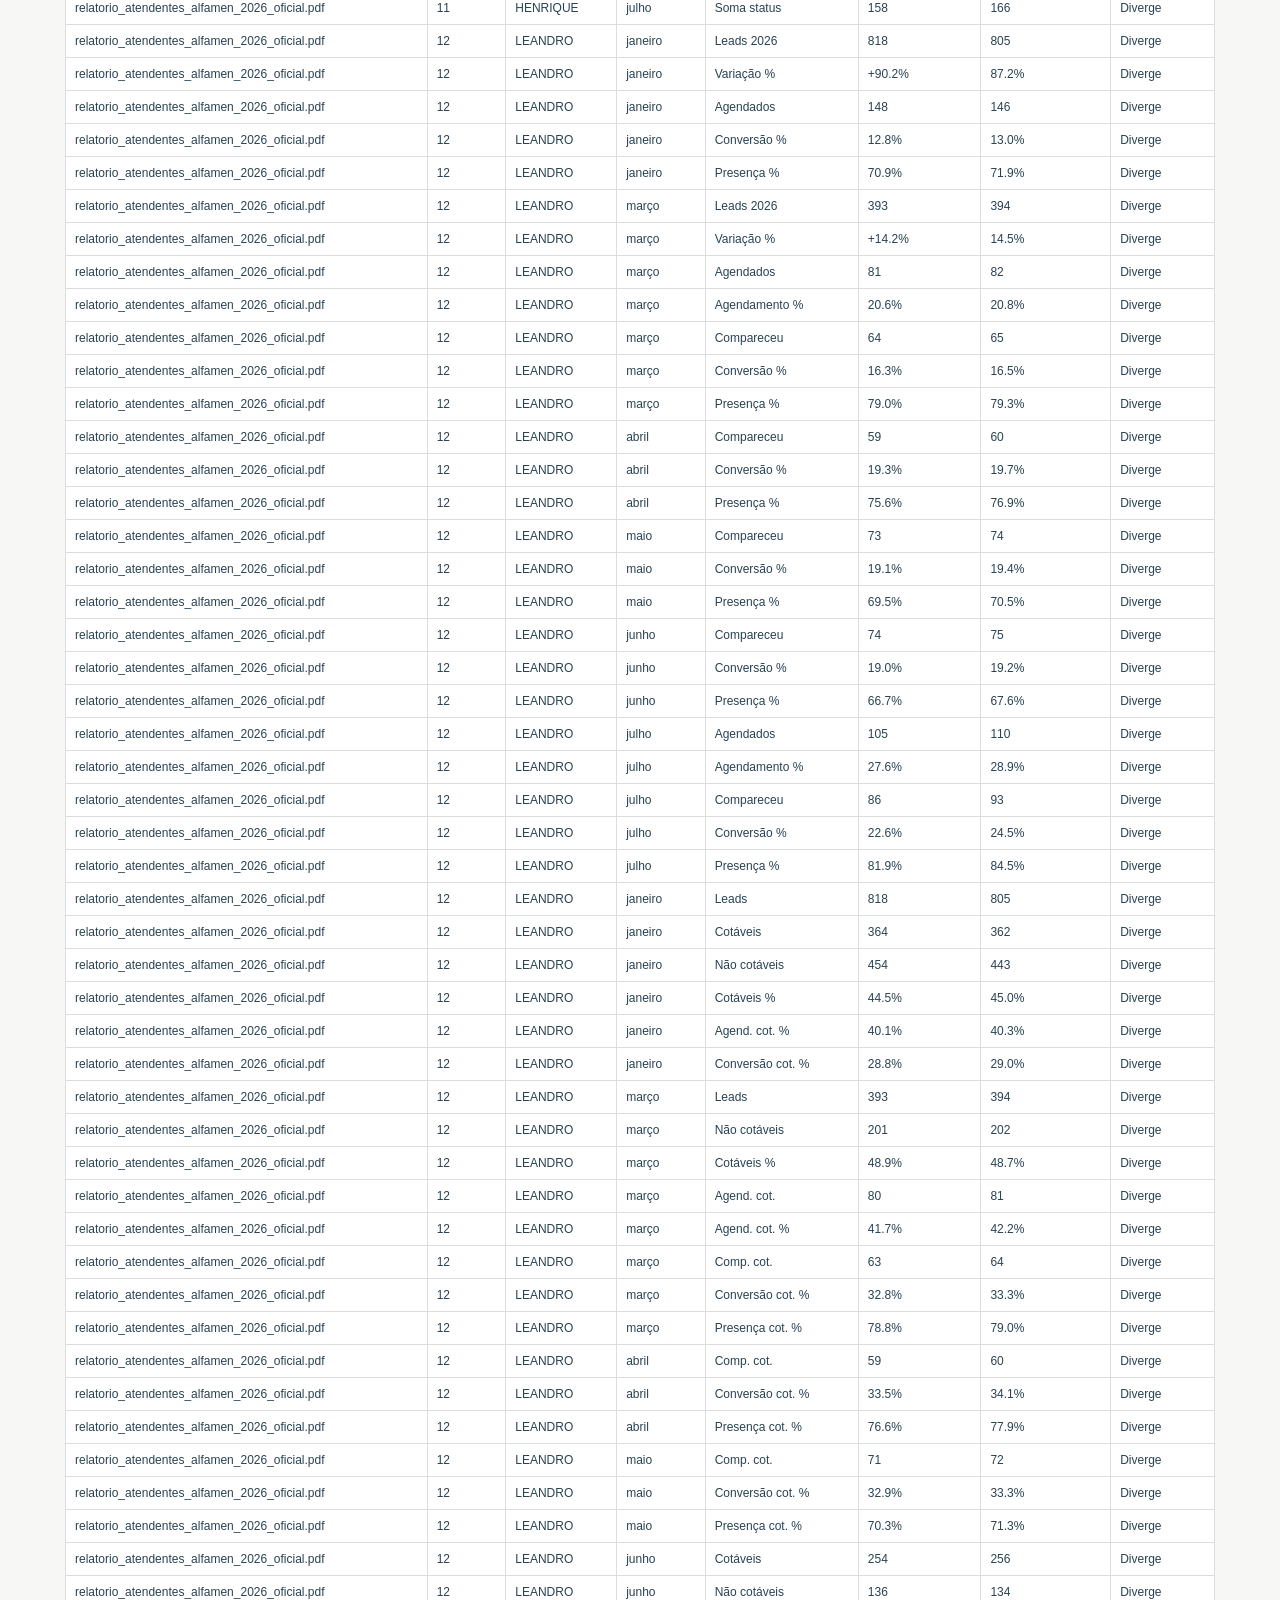
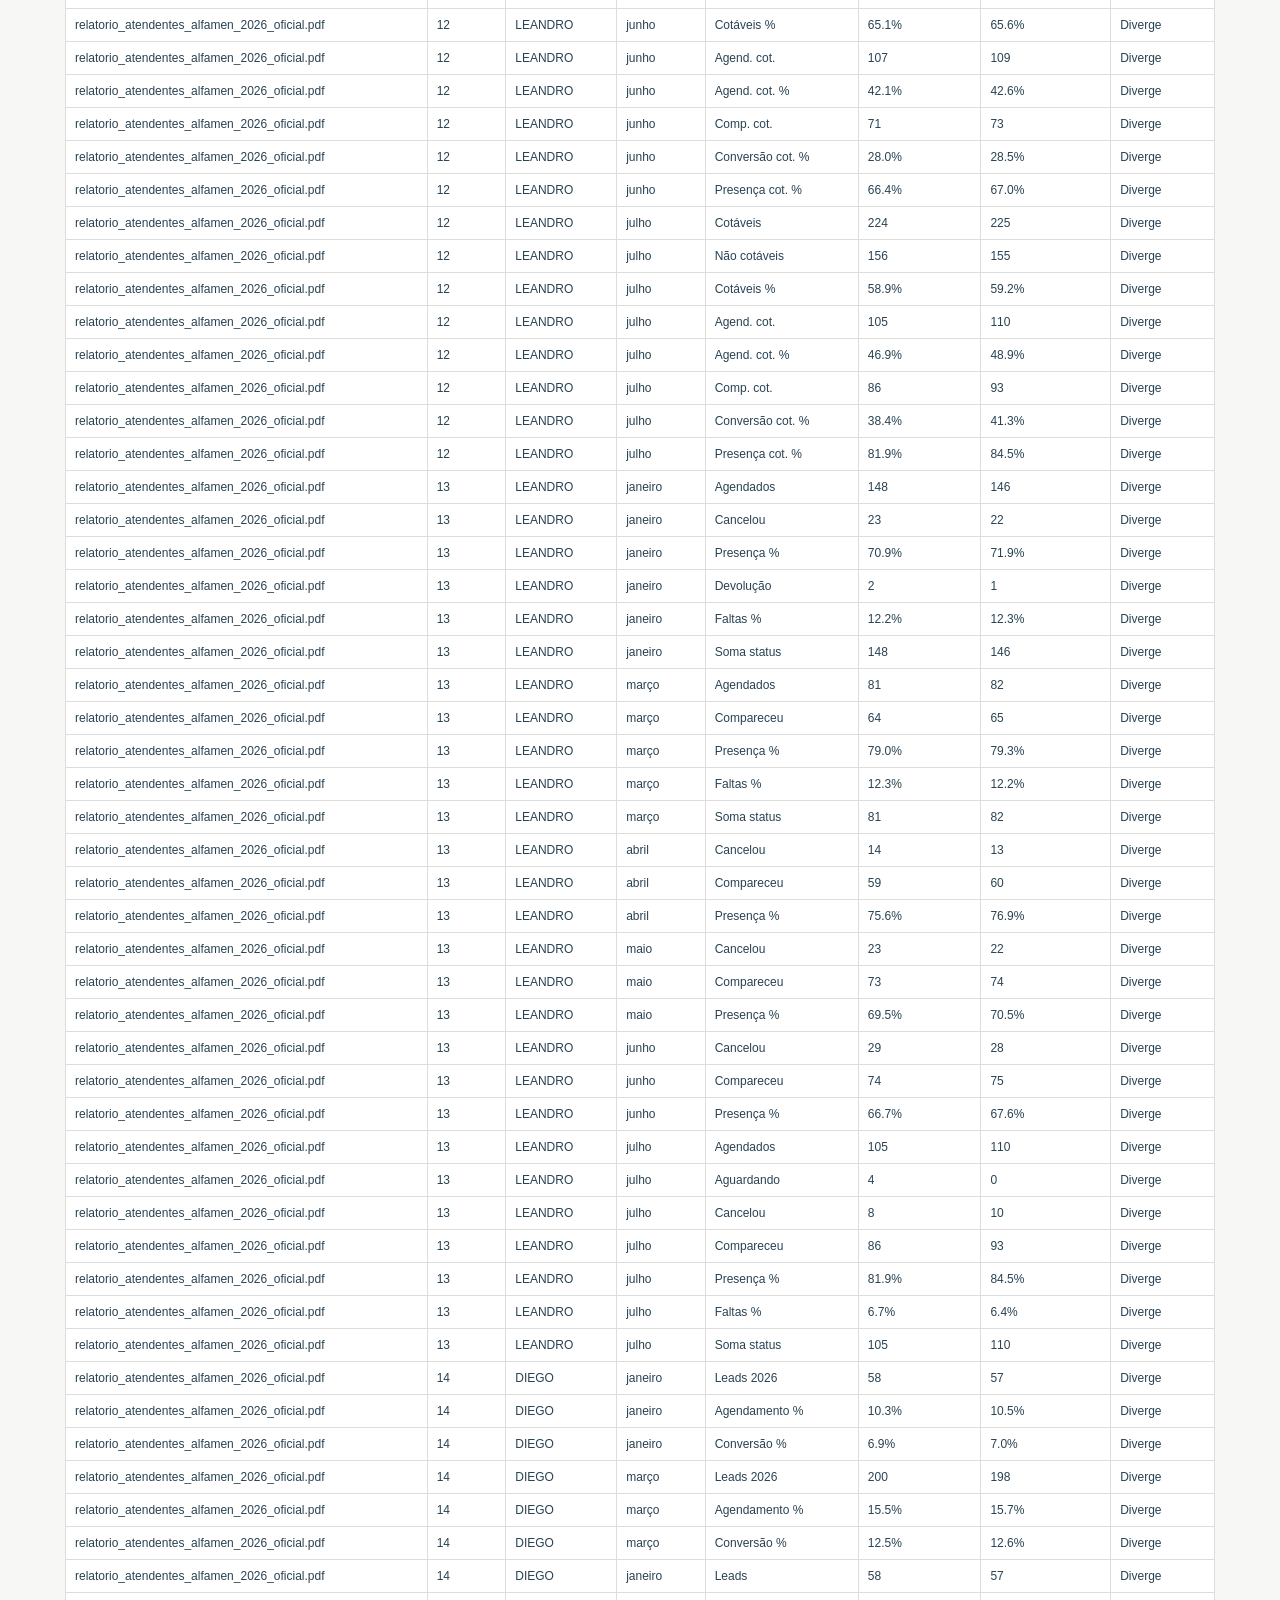
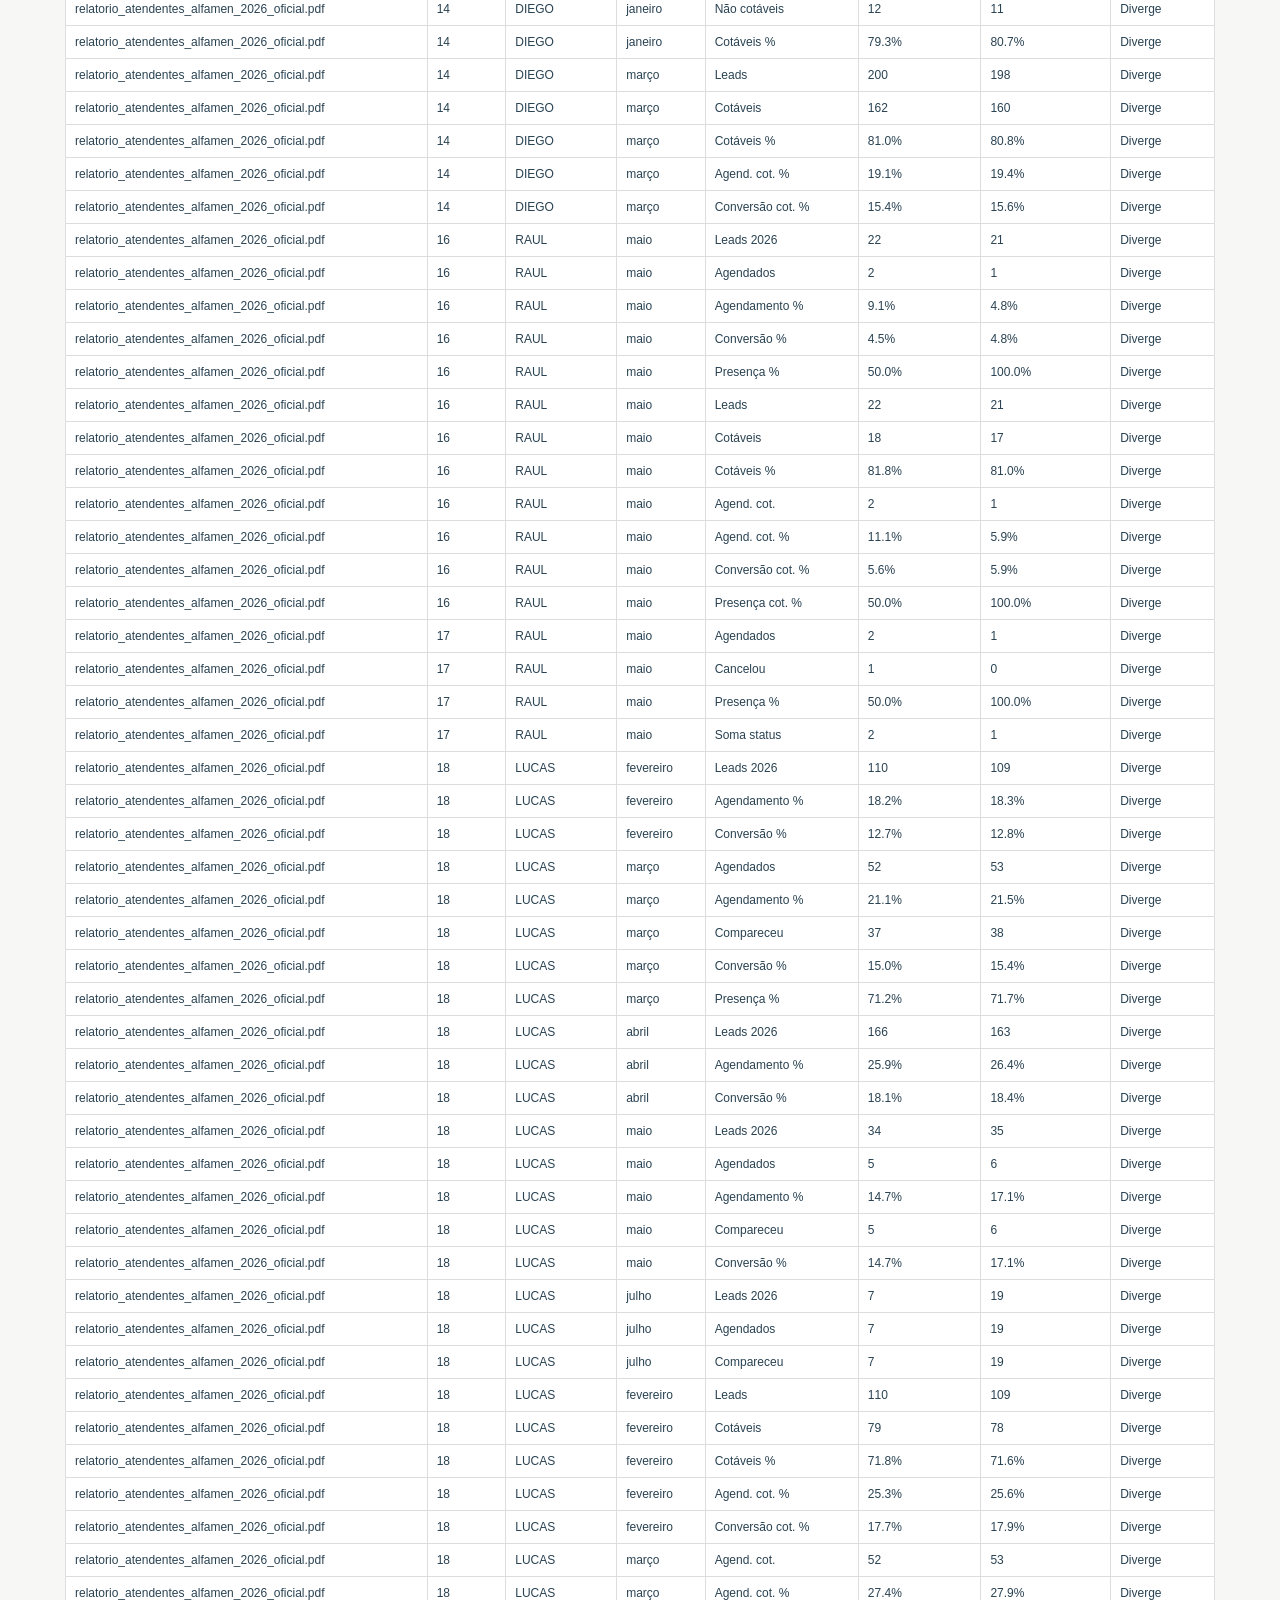
<file: verificacao/comparacao_historica.html>
<!doctype html><html lang="pt-BR"><meta charset="utf-8"><meta name="viewport" content="width=device-width"><title>Reconciliação histórica</title><style>body{font:15px Arial;color:#294252;background:#f7f8f5;max-width:1150px;margin:auto;padding:30px}h1,h2{color:#14385b}a{color:#0c75a8}details{background:white;padding:16px;margin:14px 0;border:1px solid #dae3e7;border-radius:8px}summary{cursor:pointer;font-weight:bold;color:#14385b}pre{white-space:pre-wrap;line-height:1.65;font:13px Arial}table{border-collapse:collapse;width:100%;background:white;font-size:12px}td,th{text-align:left;padding:9px;border:1px solid #ddd}th{background:#14385b;color:white}.scroll{overflow:auto}</style><a href="../dashboard_leads.html">Voltar ao relatório</a><h1>Conferência das tabelas históricas</h1><p>2730 valores mensais confrontados nas análises individuais de 4 clínicas e 11 atendentes, cobrindo captação, cotáveis e desfechos de janeiro a julho. 875 divergências encontradas. Percentuais aceitam diferença de arredondamento de até 0,05 ponto percentual.</p><p>Os PDFs são fotografias anteriores da base. As diferenças não demonstram, isoladamente, erro no relatório antigo: as planilhas podem ter sido revisadas depois. O painel atual sempre usa as planilhas. Esta conferência foi realizada na implementação inicial; a atualização cotidiana não relê os PDFs.</p><h2>Divergências</h2><div class="scroll"><table><tr><th>Documento</th><th>Página</th><th>Grupo</th><th>Mês</th><th>Indicador</th><th>PDF anterior</th><th>Planilha atual</th><th>Resultado</th></tr><tr><td>relatorio_atendentes_alfamen_2026_oficial.pdf</td><td>4</td><td>JEAN</td><td>janeiro</td><td>Leads 2026</td><td>967</td><td>954</td><td>Diverge</td></tr><tr><td>relatorio_atendentes_alfamen_2026_oficial.pdf</td><td>4</td><td>JEAN</td><td>janeiro</td><td>Variação %</td><td>+46.7%</td><td>44.8%</td><td>Diverge</td></tr><tr><td>relatorio_atendentes_alfamen_2026_oficial.pdf</td><td>4</td><td>JEAN</td><td>janeiro</td><td>Agendados</td><td>174</td><td>172</td><td>Diverge</td></tr><tr><td>relatorio_atendentes_alfamen_2026_oficial.pdf</td><td>4</td><td>JEAN</td><td>janeiro</td><td>Compareceu</td><td>128</td><td>127</td><td>Diverge</td></tr><tr><td>relatorio_atendentes_alfamen_2026_oficial.pdf</td><td>4</td><td>JEAN</td><td>janeiro</td><td>Conversão %</td><td>13.2%</td><td>13.3%</td><td>Diverge</td></tr><tr><td>relatorio_atendentes_alfamen_2026_oficial.pdf</td><td>4</td><td>JEAN</td><td>janeiro</td><td>Presença %</td><td>73.6%</td><td>73.8%</td><td>Diverge</td></tr><tr><td>relatorio_atendentes_alfamen_2026_oficial.pdf</td><td>4</td><td>JEAN</td><td>junho</td><td>Leads 2026</td><td>852</td><td>853</td><td>Diverge</td></tr><tr><td>relatorio_atendentes_alfamen_2026_oficial.pdf</td><td>4</td><td>JEAN</td><td>junho</td><td>Variação %</td><td>+41.8%</td><td>41.9%</td><td>Diverge</td></tr><tr><td>relatorio_atendentes_alfamen_2026_oficial.pdf</td><td>4</td><td>JEAN</td><td>junho</td><td>Agendamento %</td><td>20.7%</td><td>20.6%</td><td>Diverge</td></tr><tr><td>relatorio_atendentes_alfamen_2026_oficial.pdf</td><td>4</td><td>JEAN</td><td>junho</td><td>Compareceu</td><td>117</td><td>118</td><td>Diverge</td></tr><tr><td>relatorio_atendentes_alfamen_2026_oficial.pdf</td><td>4</td><td>JEAN</td><td>junho</td><td>Conversão %</td><td>13.7%</td><td>13.8%</td><td>Diverge</td></tr><tr><td>relatorio_atendentes_alfamen_2026_oficial.pdf</td><td>4</td><td>JEAN</td><td>junho</td><td>Presença %</td><td>66.5%</td><td>67.0%</td><td>Diverge</td></tr><tr><td>relatorio_atendentes_alfamen_2026_oficial.pdf</td><td>4</td><td>JEAN</td><td>julho</td><td>Leads 2026</td><td>775</td><td>776</td><td>Diverge</td></tr><tr><td>relatorio_atendentes_alfamen_2026_oficial.pdf</td><td>4</td><td>JEAN</td><td>julho</td><td>Variação %</td><td>+5.6%</td><td>5.7%</td><td>Diverge</td></tr><tr><td>relatorio_atendentes_alfamen_2026_oficial.pdf</td><td>4</td><td>JEAN</td><td>julho</td><td>Agendados</td><td>155</td><td>158</td><td>Diverge</td></tr><tr><td>relatorio_atendentes_alfamen_2026_oficial.pdf</td><td>4</td><td>JEAN</td><td>julho</td><td>Agendamento %</td><td>20.0%</td><td>20.4%</td><td>Diverge</td></tr><tr><td>relatorio_atendentes_alfamen_2026_oficial.pdf</td><td>4</td><td>JEAN</td><td>julho</td><td>Compareceu</td><td>96</td><td>99</td><td>Diverge</td></tr><tr><td>relatorio_atendentes_alfamen_2026_oficial.pdf</td><td>4</td><td>JEAN</td><td>julho</td><td>Conversão %</td><td>12.4%</td><td>12.8%</td><td>Diverge</td></tr><tr><td>relatorio_atendentes_alfamen_2026_oficial.pdf</td><td>4</td><td>JEAN</td><td>julho</td><td>Presença %</td><td>61.9%</td><td>62.7%</td><td>Diverge</td></tr><tr><td>relatorio_atendentes_alfamen_2026_oficial.pdf</td><td>4</td><td>JEAN</td><td>janeiro</td><td>Leads</td><td>967</td><td>954</td><td>Diverge</td></tr><tr><td>relatorio_atendentes_alfamen_2026_oficial.pdf</td><td>4</td><td>JEAN</td><td>janeiro</td><td>Cotáveis</td><td>830</td><td>818</td><td>Diverge</td></tr><tr><td>relatorio_atendentes_alfamen_2026_oficial.pdf</td><td>4</td><td>JEAN</td><td>janeiro</td><td>Não cotáveis</td><td>137</td><td>136</td><td>Diverge</td></tr><tr><td>relatorio_atendentes_alfamen_2026_oficial.pdf</td><td>4</td><td>JEAN</td><td>janeiro</td><td>Cotáveis %</td><td>85.8%</td><td>85.7%</td><td>Diverge</td></tr><tr><td>relatorio_atendentes_alfamen_2026_oficial.pdf</td><td>4</td><td>JEAN</td><td>janeiro</td><td>Agend. cot.</td><td>173</td><td>171</td><td>Diverge</td></tr><tr><td>relatorio_atendentes_alfamen_2026_oficial.pdf</td><td>4</td><td>JEAN</td><td>janeiro</td><td>Agend. cot. %</td><td>20.8%</td><td>20.9%</td><td>Diverge</td></tr><tr><td>relatorio_atendentes_alfamen_2026_oficial.pdf</td><td>4</td><td>JEAN</td><td>janeiro</td><td>Comp. cot.</td><td>127</td><td>126</td><td>Diverge</td></tr><tr><td>relatorio_atendentes_alfamen_2026_oficial.pdf</td><td>4</td><td>JEAN</td><td>janeiro</td><td>Conversão cot. %</td><td>15.3%</td><td>15.4%</td><td>Diverge</td></tr><tr><td>relatorio_atendentes_alfamen_2026_oficial.pdf</td><td>4</td><td>JEAN</td><td>janeiro</td><td>Presença cot. %</td><td>73.4%</td><td>73.7%</td><td>Diverge</td></tr><tr><td>relatorio_atendentes_alfamen_2026_oficial.pdf</td><td>4</td><td>JEAN</td><td>junho</td><td>Leads</td><td>852</td><td>853</td><td>Diverge</td></tr><tr><td>relatorio_atendentes_alfamen_2026_oficial.pdf</td><td>4</td><td>JEAN</td><td>junho</td><td>Não cotáveis</td><td>202</td><td>203</td><td>Diverge</td></tr><tr><td>relatorio_atendentes_alfamen_2026_oficial.pdf</td><td>4</td><td>JEAN</td><td>junho</td><td>Cotáveis %</td><td>76.3%</td><td>76.2%</td><td>Diverge</td></tr><tr><td>relatorio_atendentes_alfamen_2026_oficial.pdf</td><td>4</td><td>JEAN</td><td>junho</td><td>Comp. cot.</td><td>116</td><td>117</td><td>Diverge</td></tr><tr><td>relatorio_atendentes_alfamen_2026_oficial.pdf</td><td>4</td><td>JEAN</td><td>junho</td><td>Conversão cot. %</td><td>17.8%</td><td>18.0%</td><td>Diverge</td></tr><tr><td>relatorio_atendentes_alfamen_2026_oficial.pdf</td><td>4</td><td>JEAN</td><td>junho</td><td>Presença cot. %</td><td>66.3%</td><td>66.9%</td><td>Diverge</td></tr><tr><td>relatorio_atendentes_alfamen_2026_oficial.pdf</td><td>4</td><td>JEAN</td><td>julho</td><td>Leads</td><td>775</td><td>776</td><td>Diverge</td></tr><tr><td>relatorio_atendentes_alfamen_2026_oficial.pdf</td><td>4</td><td>JEAN</td><td>julho</td><td>Não cotáveis</td><td>151</td><td>152</td><td>Diverge</td></tr><tr><td>relatorio_atendentes_alfamen_2026_oficial.pdf</td><td>4</td><td>JEAN</td><td>julho</td><td>Cotáveis %</td><td>80.5%</td><td>80.4%</td><td>Diverge</td></tr><tr><td>relatorio_atendentes_alfamen_2026_oficial.pdf</td><td>4</td><td>JEAN</td><td>julho</td><td>Agend. cot.</td><td>155</td><td>158</td><td>Diverge</td></tr><tr><td>relatorio_atendentes_alfamen_2026_oficial.pdf</td><td>4</td><td>JEAN</td><td>julho</td><td>Agend. cot. %</td><td>24.8%</td><td>25.3%</td><td>Diverge</td></tr><tr><td>relatorio_atendentes_alfamen_2026_oficial.pdf</td><td>4</td><td>JEAN</td><td>julho</td><td>Comp. cot.</td><td>96</td><td>99</td><td>Diverge</td></tr><tr><td>relatorio_atendentes_alfamen_2026_oficial.pdf</td><td>4</td><td>JEAN</td><td>julho</td><td>Conversão cot. %</td><td>15.4%</td><td>15.9%</td><td>Diverge</td></tr><tr><td>relatorio_atendentes_alfamen_2026_oficial.pdf</td><td>4</td><td>JEAN</td><td>julho</td><td>Presença cot. %</td><td>61.9%</td><td>62.7%</td><td>Diverge</td></tr><tr><td>relatorio_atendentes_alfamen_2026_oficial.pdf</td><td>5</td><td>JEAN</td><td>janeiro</td><td>Agendados</td><td>174</td><td>172</td><td>Diverge</td></tr><tr><td>relatorio_atendentes_alfamen_2026_oficial.pdf</td><td>5</td><td>JEAN</td><td>janeiro</td><td>Cancelou</td><td>38</td><td>37</td><td>Diverge</td></tr><tr><td>relatorio_atendentes_alfamen_2026_oficial.pdf</td><td>5</td><td>JEAN</td><td>janeiro</td><td>Compareceu</td><td>128</td><td>127</td><td>Diverge</td></tr><tr><td>relatorio_atendentes_alfamen_2026_oficial.pdf</td><td>5</td><td>JEAN</td><td>janeiro</td><td>Presença %</td><td>73.6%</td><td>73.8%</td><td>Diverge</td></tr><tr><td>relatorio_atendentes_alfamen_2026_oficial.pdf</td><td>5</td><td>JEAN</td><td>janeiro</td><td>Faltas %</td><td>4.6%</td><td>4.7%</td><td>Diverge</td></tr><tr><td>relatorio_atendentes_alfamen_2026_oficial.pdf</td><td>5</td><td>JEAN</td><td>janeiro</td><td>Soma status</td><td>174</td><td>172</td><td>Diverge</td></tr><tr><td>relatorio_atendentes_alfamen_2026_oficial.pdf</td><td>5</td><td>JEAN</td><td>junho</td><td>Compareceu</td><td>117</td><td>118</td><td>Diverge</td></tr><tr><td>relatorio_atendentes_alfamen_2026_oficial.pdf</td><td>5</td><td>JEAN</td><td>junho</td><td>Presença %</td><td>66.5%</td><td>67.0%</td><td>Diverge</td></tr><tr><td>relatorio_atendentes_alfamen_2026_oficial.pdf</td><td>5</td><td>JEAN</td><td>junho</td><td>Faltou</td><td>18</td><td>17</td><td>Diverge</td></tr><tr><td>relatorio_atendentes_alfamen_2026_oficial.pdf</td><td>5</td><td>JEAN</td><td>junho</td><td>Faltas %</td><td>10.2%</td><td>9.7%</td><td>Diverge</td></tr><tr><td>relatorio_atendentes_alfamen_2026_oficial.pdf</td><td>5</td><td>JEAN</td><td>julho</td><td>Agendados</td><td>155</td><td>158</td><td>Diverge</td></tr><tr><td>relatorio_atendentes_alfamen_2026_oficial.pdf</td><td>5</td><td>JEAN</td><td>julho</td><td>Aguardando</td><td>6</td><td>0</td><td>Diverge</td></tr><tr><td>relatorio_atendentes_alfamen_2026_oficial.pdf</td><td>5</td><td>JEAN</td><td>julho</td><td>Cancelou</td><td>37</td><td>40</td><td>Diverge</td></tr><tr><td>relatorio_atendentes_alfamen_2026_oficial.pdf</td><td>5</td><td>JEAN</td><td>julho</td><td>Compareceu</td><td>96</td><td>99</td><td>Diverge</td></tr><tr><td>relatorio_atendentes_alfamen_2026_oficial.pdf</td><td>5</td><td>JEAN</td><td>julho</td><td>Presença %</td><td>61.9%</td><td>62.7%</td><td>Diverge</td></tr><tr><td>relatorio_atendentes_alfamen_2026_oficial.pdf</td><td>5</td><td>JEAN</td><td>julho</td><td>Faltou</td><td>16</td><td>19</td><td>Diverge</td></tr><tr><td>relatorio_atendentes_alfamen_2026_oficial.pdf</td><td>5</td><td>JEAN</td><td>julho</td><td>Faltas %</td><td>10.3%</td><td>12.0%</td><td>Diverge</td></tr><tr><td>relatorio_atendentes_alfamen_2026_oficial.pdf</td><td>5</td><td>JEAN</td><td>julho</td><td>Soma status</td><td>155</td><td>158</td><td>Diverge</td></tr><tr><td>relatorio_atendentes_alfamen_2026_oficial.pdf</td><td>6</td><td>VILMAR</td><td>janeiro</td><td>Leads 2026</td><td>962</td><td>943</td><td>Diverge</td></tr><tr><td>relatorio_atendentes_alfamen_2026_oficial.pdf</td><td>6</td><td>VILMAR</td><td>janeiro</td><td>Variação %</td><td>-0.5%</td><td>-2.5%</td><td>Diverge</td></tr><tr><td>relatorio_atendentes_alfamen_2026_oficial.pdf</td><td>6</td><td>VILMAR</td><td>janeiro</td><td>Agendamento %</td><td>10.8%</td><td>11.0%</td><td>Diverge</td></tr><tr><td>relatorio_atendentes_alfamen_2026_oficial.pdf</td><td>6</td><td>VILMAR</td><td>janeiro</td><td>Conversão %</td><td>8.1%</td><td>8.3%</td><td>Diverge</td></tr><tr><td>relatorio_atendentes_alfamen_2026_oficial.pdf</td><td>6</td><td>VILMAR</td><td>março</td><td>Leads 2026</td><td>1,044</td><td>1045</td><td>Diverge</td></tr><tr><td>relatorio_atendentes_alfamen_2026_oficial.pdf</td><td>6</td><td>VILMAR</td><td>março</td><td>Variação %</td><td>+58.9%</td><td>59.1%</td><td>Diverge</td></tr><tr><td>relatorio_atendentes_alfamen_2026_oficial.pdf</td><td>6</td><td>VILMAR</td><td>março</td><td>Agendados</td><td>123</td><td>125</td><td>Diverge</td></tr><tr><td>relatorio_atendentes_alfamen_2026_oficial.pdf</td><td>6</td><td>VILMAR</td><td>março</td><td>Agendamento %</td><td>11.8%</td><td>12.0%</td><td>Diverge</td></tr><tr><td>relatorio_atendentes_alfamen_2026_oficial.pdf</td><td>6</td><td>VILMAR</td><td>março</td><td>Compareceu</td><td>88</td><td>89</td><td>Diverge</td></tr><tr><td>relatorio_atendentes_alfamen_2026_oficial.pdf</td><td>6</td><td>VILMAR</td><td>março</td><td>Conversão %</td><td>8.4%</td><td>8.5%</td><td>Diverge</td></tr><tr><td>relatorio_atendentes_alfamen_2026_oficial.pdf</td><td>6</td><td>VILMAR</td><td>março</td><td>Presença %</td><td>71.5%</td><td>71.2%</td><td>Diverge</td></tr><tr><td>relatorio_atendentes_alfamen_2026_oficial.pdf</td><td>6</td><td>VILMAR</td><td>maio</td><td>Leads 2026</td><td>564</td><td>566</td><td>Diverge</td></tr><tr><td>relatorio_atendentes_alfamen_2026_oficial.pdf</td><td>6</td><td>VILMAR</td><td>maio</td><td>Variação %</td><td>-20.8%</td><td>-20.5%</td><td>Diverge</td></tr><tr><td>relatorio_atendentes_alfamen_2026_oficial.pdf</td><td>6</td><td>VILMAR</td><td>maio</td><td>Agendamento %</td><td>21.3%</td><td>21.2%</td><td>Diverge</td></tr><tr><td>relatorio_atendentes_alfamen_2026_oficial.pdf</td><td>6</td><td>VILMAR</td><td>maio</td><td>Conversão %</td><td>12.8%</td><td>12.7%</td><td>Diverge</td></tr><tr><td>relatorio_atendentes_alfamen_2026_oficial.pdf</td><td>6</td><td>VILMAR</td><td>junho</td><td>Leads 2026</td><td>554</td><td>555</td><td>Diverge</td></tr><tr><td>relatorio_atendentes_alfamen_2026_oficial.pdf</td><td>6</td><td>VILMAR</td><td>junho</td><td>Variação %</td><td>-34.4%</td><td>-34.2%</td><td>Diverge</td></tr><tr><td>relatorio_atendentes_alfamen_2026_oficial.pdf</td><td>6</td><td>VILMAR</td><td>junho</td><td>Agendamento %</td><td>18.1%</td><td>18.0%</td><td>Diverge</td></tr><tr><td>relatorio_atendentes_alfamen_2026_oficial.pdf</td><td>6</td><td>VILMAR</td><td>junho</td><td>Conversão %</td><td>12.5%</td><td>12.4%</td><td>Diverge</td></tr><tr><td>relatorio_atendentes_alfamen_2026_oficial.pdf</td><td>6</td><td>VILMAR</td><td>julho</td><td>Agendados</td><td>86</td><td>89</td><td>Diverge</td></tr><tr><td>relatorio_atendentes_alfamen_2026_oficial.pdf</td><td>6</td><td>VILMAR</td><td>julho</td><td>Agendamento %</td><td>17.0%</td><td>17.6%</td><td>Diverge</td></tr><tr><td>relatorio_atendentes_alfamen_2026_oficial.pdf</td><td>6</td><td>VILMAR</td><td>julho</td><td>Compareceu</td><td>58</td><td>63</td><td>Diverge</td></tr><tr><td>relatorio_atendentes_alfamen_2026_oficial.pdf</td><td>6</td><td>VILMAR</td><td>julho</td><td>Conversão %</td><td>11.4%</td><td>12.4%</td><td>Diverge</td></tr><tr><td>relatorio_atendentes_alfamen_2026_oficial.pdf</td><td>6</td><td>VILMAR</td><td>julho</td><td>Presença %</td><td>67.4%</td><td>70.8%</td><td>Diverge</td></tr><tr><td>relatorio_atendentes_alfamen_2026_oficial.pdf</td><td>6</td><td>VILMAR</td><td>janeiro</td><td>Leads</td><td>962</td><td>943</td><td>Diverge</td></tr><tr><td>relatorio_atendentes_alfamen_2026_oficial.pdf</td><td>6</td><td>VILMAR</td><td>janeiro</td><td>Cotáveis</td><td>745</td><td>732</td><td>Diverge</td></tr><tr><td>relatorio_atendentes_alfamen_2026_oficial.pdf</td><td>6</td><td>VILMAR</td><td>janeiro</td><td>Não cotáveis</td><td>217</td><td>211</td><td>Diverge</td></tr><tr><td>relatorio_atendentes_alfamen_2026_oficial.pdf</td><td>6</td><td>VILMAR</td><td>janeiro</td><td>Cotáveis %</td><td>77.4%</td><td>77.6%</td><td>Diverge</td></tr><tr><td>relatorio_atendentes_alfamen_2026_oficial.pdf</td><td>6</td><td>VILMAR</td><td>janeiro</td><td>Agend. cot. %</td><td>14.0%</td><td>14.2%</td><td>Diverge</td></tr><tr><td>relatorio_atendentes_alfamen_2026_oficial.pdf</td><td>6</td><td>VILMAR</td><td>janeiro</td><td>Conversão cot. %</td><td>10.5%</td><td>10.7%</td><td>Diverge</td></tr><tr><td>relatorio_atendentes_alfamen_2026_oficial.pdf</td><td>6</td><td>VILMAR</td><td>março</td><td>Leads</td><td>1,044</td><td>1045</td><td>Diverge</td></tr><tr><td>relatorio_atendentes_alfamen_2026_oficial.pdf</td><td>6</td><td>VILMAR</td><td>março</td><td>Cotáveis</td><td>889</td><td>890</td><td>Diverge</td></tr><tr><td>relatorio_atendentes_alfamen_2026_oficial.pdf</td><td>6</td><td>VILMAR</td><td>março</td><td>Agend. cot.</td><td>123</td><td>125</td><td>Diverge</td></tr><tr><td>relatorio_atendentes_alfamen_2026_oficial.pdf</td><td>6</td><td>VILMAR</td><td>março</td><td>Agend. cot. %</td><td>13.8%</td><td>14.0%</td><td>Diverge</td></tr><tr><td>relatorio_atendentes_alfamen_2026_oficial.pdf</td><td>6</td><td>VILMAR</td><td>março</td><td>Comp. cot.</td><td>88</td><td>89</td><td>Diverge</td></tr><tr><td>relatorio_atendentes_alfamen_2026_oficial.pdf</td><td>6</td><td>VILMAR</td><td>março</td><td>Conversão cot. %</td><td>9.9%</td><td>10.0%</td><td>Diverge</td></tr><tr><td>relatorio_atendentes_alfamen_2026_oficial.pdf</td><td>6</td><td>VILMAR</td><td>março</td><td>Presença cot. %</td><td>71.5%</td><td>71.2%</td><td>Diverge</td></tr><tr><td>relatorio_atendentes_alfamen_2026_oficial.pdf</td><td>6</td><td>VILMAR</td><td>maio</td><td>Leads</td><td>564</td><td>566</td><td>Diverge</td></tr><tr><td>relatorio_atendentes_alfamen_2026_oficial.pdf</td><td>6</td><td>VILMAR</td><td>maio</td><td>Cotáveis</td><td>500</td><td>502</td><td>Diverge</td></tr><tr><td>relatorio_atendentes_alfamen_2026_oficial.pdf</td><td>6</td><td>VILMAR</td><td>maio</td><td>Agend. cot. %</td><td>24.0%</td><td>23.9%</td><td>Diverge</td></tr><tr><td>relatorio_atendentes_alfamen_2026_oficial.pdf</td><td>6</td><td>VILMAR</td><td>maio</td><td>Conversão cot. %</td><td>14.4%</td><td>14.3%</td><td>Diverge</td></tr><tr><td>relatorio_atendentes_alfamen_2026_oficial.pdf</td><td>6</td><td>VILMAR</td><td>junho</td><td>Leads</td><td>554</td><td>555</td><td>Diverge</td></tr><tr><td>relatorio_atendentes_alfamen_2026_oficial.pdf</td><td>6</td><td>VILMAR</td><td>junho</td><td>Cotáveis</td><td>482</td><td>483</td><td>Diverge</td></tr><tr><td>relatorio_atendentes_alfamen_2026_oficial.pdf</td><td>6</td><td>VILMAR</td><td>julho</td><td>Agend. cot.</td><td>83</td><td>86</td><td>Diverge</td></tr><tr><td>relatorio_atendentes_alfamen_2026_oficial.pdf</td><td>6</td><td>VILMAR</td><td>julho</td><td>Agend. cot. %</td><td>19.0%</td><td>19.7%</td><td>Diverge</td></tr><tr><td>relatorio_atendentes_alfamen_2026_oficial.pdf</td><td>6</td><td>VILMAR</td><td>julho</td><td>Comp. cot.</td><td>56</td><td>61</td><td>Diverge</td></tr><tr><td>relatorio_atendentes_alfamen_2026_oficial.pdf</td><td>6</td><td>VILMAR</td><td>julho</td><td>Conversão cot. %</td><td>12.8%</td><td>14.0%</td><td>Diverge</td></tr><tr><td>relatorio_atendentes_alfamen_2026_oficial.pdf</td><td>6</td><td>VILMAR</td><td>julho</td><td>Presença cot. %</td><td>67.5%</td><td>70.9%</td><td>Diverge</td></tr><tr><td>relatorio_atendentes_alfamen_2026_oficial.pdf</td><td>7</td><td>VILMAR</td><td>março</td><td>Agendados</td><td>123</td><td>125</td><td>Diverge</td></tr><tr><td>relatorio_atendentes_alfamen_2026_oficial.pdf</td><td>7</td><td>VILMAR</td><td>março</td><td>Compareceu</td><td>88</td><td>89</td><td>Diverge</td></tr><tr><td>relatorio_atendentes_alfamen_2026_oficial.pdf</td><td>7</td><td>VILMAR</td><td>março</td><td>Presença %</td><td>71.5%</td><td>71.2%</td><td>Diverge</td></tr><tr><td>relatorio_atendentes_alfamen_2026_oficial.pdf</td><td>7</td><td>VILMAR</td><td>março</td><td>Faltou</td><td>34</td><td>35</td><td>Diverge</td></tr><tr><td>relatorio_atendentes_alfamen_2026_oficial.pdf</td><td>7</td><td>VILMAR</td><td>março</td><td>Faltas %</td><td>27.6%</td><td>28.0%</td><td>Diverge</td></tr><tr><td>relatorio_atendentes_alfamen_2026_oficial.pdf</td><td>7</td><td>VILMAR</td><td>março</td><td>Soma status</td><td>123</td><td>125</td><td>Diverge</td></tr><tr><td>relatorio_atendentes_alfamen_2026_oficial.pdf</td><td>7</td><td>VILMAR</td><td>julho</td><td>Agendados</td><td>86</td><td>89</td><td>Diverge</td></tr><tr><td>relatorio_atendentes_alfamen_2026_oficial.pdf</td><td>7</td><td>VILMAR</td><td>julho</td><td>Aguardando</td><td>5</td><td>0</td><td>Diverge</td></tr><tr><td>relatorio_atendentes_alfamen_2026_oficial.pdf</td><td>7</td><td>VILMAR</td><td>julho</td><td>Compareceu</td><td>58</td><td>63</td><td>Diverge</td></tr><tr><td>relatorio_atendentes_alfamen_2026_oficial.pdf</td><td>7</td><td>VILMAR</td><td>julho</td><td>Presença %</td><td>67.4%</td><td>70.8%</td><td>Diverge</td></tr><tr><td>relatorio_atendentes_alfamen_2026_oficial.pdf</td><td>7</td><td>VILMAR</td><td>julho</td><td>Faltou</td><td>17</td><td>20</td><td>Diverge</td></tr><tr><td>relatorio_atendentes_alfamen_2026_oficial.pdf</td><td>7</td><td>VILMAR</td><td>julho</td><td>Faltas %</td><td>19.8%</td><td>22.5%</td><td>Diverge</td></tr><tr><td>relatorio_atendentes_alfamen_2026_oficial.pdf</td><td>7</td><td>VILMAR</td><td>julho</td><td>Soma status</td><td>86</td><td>89</td><td>Diverge</td></tr><tr><td>relatorio_atendentes_alfamen_2026_oficial.pdf</td><td>8</td><td>KELVER</td><td>janeiro</td><td>Leads 2026</td><td>682</td><td>681</td><td>Diverge</td></tr><tr><td>relatorio_atendentes_alfamen_2026_oficial.pdf</td><td>8</td><td>KELVER</td><td>janeiro</td><td>Variação %</td><td>+28.4%</td><td>28.2%</td><td>Diverge</td></tr><tr><td>relatorio_atendentes_alfamen_2026_oficial.pdf</td><td>8</td><td>KELVER</td><td>janeiro</td><td>Agendados</td><td>144</td><td>145</td><td>Diverge</td></tr><tr><td>relatorio_atendentes_alfamen_2026_oficial.pdf</td><td>8</td><td>KELVER</td><td>janeiro</td><td>Agendamento %</td><td>21.1%</td><td>21.3%</td><td>Diverge</td></tr><tr><td>relatorio_atendentes_alfamen_2026_oficial.pdf</td><td>8</td><td>KELVER</td><td>janeiro</td><td>Compareceu</td><td>99</td><td>100</td><td>Diverge</td></tr><tr><td>relatorio_atendentes_alfamen_2026_oficial.pdf</td><td>8</td><td>KELVER</td><td>janeiro</td><td>Conversão %</td><td>14.5%</td><td>14.7%</td><td>Diverge</td></tr><tr><td>relatorio_atendentes_alfamen_2026_oficial.pdf</td><td>8</td><td>KELVER</td><td>janeiro</td><td>Presença %</td><td>68.8%</td><td>69.0%</td><td>Diverge</td></tr><tr><td>relatorio_atendentes_alfamen_2026_oficial.pdf</td><td>8</td><td>KELVER</td><td>fevereiro</td><td>Leads 2026</td><td>497</td><td>496</td><td>Diverge</td></tr><tr><td>relatorio_atendentes_alfamen_2026_oficial.pdf</td><td>8</td><td>KELVER</td><td>fevereiro</td><td>Variação %</td><td>-9.6%</td><td>-9.8%</td><td>Diverge</td></tr><tr><td>relatorio_atendentes_alfamen_2026_oficial.pdf</td><td>8</td><td>KELVER</td><td>fevereiro</td><td>Agendamento %</td><td>24.5%</td><td>24.6%</td><td>Diverge</td></tr><tr><td>relatorio_atendentes_alfamen_2026_oficial.pdf</td><td>8</td><td>KELVER</td><td>março</td><td>Leads 2026</td><td>582</td><td>579</td><td>Diverge</td></tr><tr><td>relatorio_atendentes_alfamen_2026_oficial.pdf</td><td>8</td><td>KELVER</td><td>março</td><td>Variação %</td><td>+4.7%</td><td>4.1%</td><td>Diverge</td></tr><tr><td>relatorio_atendentes_alfamen_2026_oficial.pdf</td><td>8</td><td>KELVER</td><td>março</td><td>Agendamento %</td><td>25.9%</td><td>26.1%</td><td>Diverge</td></tr><tr><td>relatorio_atendentes_alfamen_2026_oficial.pdf</td><td>8</td><td>KELVER</td><td>março</td><td>Conversão %</td><td>18.7%</td><td>18.8%</td><td>Diverge</td></tr><tr><td>relatorio_atendentes_alfamen_2026_oficial.pdf</td><td>8</td><td>KELVER</td><td>maio</td><td>Leads 2026</td><td>569</td><td>566</td><td>Diverge</td></tr><tr><td>relatorio_atendentes_alfamen_2026_oficial.pdf</td><td>8</td><td>KELVER</td><td>maio</td><td>Variação %</td><td>+15.9%</td><td>15.3%</td><td>Diverge</td></tr><tr><td>relatorio_atendentes_alfamen_2026_oficial.pdf</td><td>8</td><td>KELVER</td><td>maio</td><td>Agendamento %</td><td>31.1%</td><td>31.3%</td><td>Diverge</td></tr><tr><td>relatorio_atendentes_alfamen_2026_oficial.pdf</td><td>8</td><td>KELVER</td><td>maio</td><td>Conversão %</td><td>22.3%</td><td>22.4%</td><td>Diverge</td></tr><tr><td>relatorio_atendentes_alfamen_2026_oficial.pdf</td><td>8</td><td>KELVER</td><td>junho</td><td>Leads 2026</td><td>540</td><td>537</td><td>Diverge</td></tr><tr><td>relatorio_atendentes_alfamen_2026_oficial.pdf</td><td>8</td><td>KELVER</td><td>junho</td><td>Variação %</td><td>-4.9%</td><td>-5.5%</td><td>Diverge</td></tr><tr><td>relatorio_atendentes_alfamen_2026_oficial.pdf</td><td>8</td><td>KELVER</td><td>junho</td><td>Agendados</td><td>144</td><td>143</td><td>Diverge</td></tr><tr><td>relatorio_atendentes_alfamen_2026_oficial.pdf</td><td>8</td><td>KELVER</td><td>junho</td><td>Agendamento %</td><td>26.7%</td><td>26.6%</td><td>Diverge</td></tr><tr><td>relatorio_atendentes_alfamen_2026_oficial.pdf</td><td>8</td><td>KELVER</td><td>junho</td><td>Conversão %</td><td>18.7%</td><td>18.8%</td><td>Diverge</td></tr><tr><td>relatorio_atendentes_alfamen_2026_oficial.pdf</td><td>8</td><td>KELVER</td><td>junho</td><td>Presença %</td><td>70.1%</td><td>70.6%</td><td>Diverge</td></tr><tr><td>relatorio_atendentes_alfamen_2026_oficial.pdf</td><td>8</td><td>KELVER</td><td>julho</td><td>Leads 2026</td><td>664</td><td>662</td><td>Diverge</td></tr><tr><td>relatorio_atendentes_alfamen_2026_oficial.pdf</td><td>8</td><td>KELVER</td><td>julho</td><td>Variação %</td><td>+13.3%</td><td>13.0%</td><td>Diverge</td></tr><tr><td>relatorio_atendentes_alfamen_2026_oficial.pdf</td><td>8</td><td>KELVER</td><td>julho</td><td>Agendados</td><td>183</td><td>186</td><td>Diverge</td></tr><tr><td>relatorio_atendentes_alfamen_2026_oficial.pdf</td><td>8</td><td>KELVER</td><td>julho</td><td>Agendamento %</td><td>27.6%</td><td>28.1%</td><td>Diverge</td></tr><tr><td>relatorio_atendentes_alfamen_2026_oficial.pdf</td><td>8</td><td>KELVER</td><td>julho</td><td>Compareceu</td><td>141</td><td>144</td><td>Diverge</td></tr><tr><td>relatorio_atendentes_alfamen_2026_oficial.pdf</td><td>8</td><td>KELVER</td><td>julho</td><td>Conversão %</td><td>21.2%</td><td>21.8%</td><td>Diverge</td></tr><tr><td>relatorio_atendentes_alfamen_2026_oficial.pdf</td><td>8</td><td>KELVER</td><td>julho</td><td>Presença %</td><td>77.0%</td><td>77.4%</td><td>Diverge</td></tr><tr><td>relatorio_atendentes_alfamen_2026_oficial.pdf</td><td>8</td><td>KELVER</td><td>janeiro</td><td>Leads</td><td>682</td><td>681</td><td>Diverge</td></tr><tr><td>relatorio_atendentes_alfamen_2026_oficial.pdf</td><td>8</td><td>KELVER</td><td>janeiro</td><td>Cotáveis</td><td>596</td><td>595</td><td>Diverge</td></tr><tr><td>relatorio_atendentes_alfamen_2026_oficial.pdf</td><td>8</td><td>KELVER</td><td>janeiro</td><td>Agend. cot.</td><td>144</td><td>145</td><td>Diverge</td></tr><tr><td>relatorio_atendentes_alfamen_2026_oficial.pdf</td><td>8</td><td>KELVER</td><td>janeiro</td><td>Agend. cot. %</td><td>24.2%</td><td>24.4%</td><td>Diverge</td></tr><tr><td>relatorio_atendentes_alfamen_2026_oficial.pdf</td><td>8</td><td>KELVER</td><td>janeiro</td><td>Comp. cot.</td><td>99</td><td>100</td><td>Diverge</td></tr><tr><td>relatorio_atendentes_alfamen_2026_oficial.pdf</td><td>8</td><td>KELVER</td><td>janeiro</td><td>Conversão cot. %</td><td>16.6%</td><td>16.8%</td><td>Diverge</td></tr><tr><td>relatorio_atendentes_alfamen_2026_oficial.pdf</td><td>8</td><td>KELVER</td><td>janeiro</td><td>Presença cot. %</td><td>68.8%</td><td>69.0%</td><td>Diverge</td></tr><tr><td>relatorio_atendentes_alfamen_2026_oficial.pdf</td><td>8</td><td>KELVER</td><td>fevereiro</td><td>Leads</td><td>497</td><td>496</td><td>Diverge</td></tr><tr><td>relatorio_atendentes_alfamen_2026_oficial.pdf</td><td>8</td><td>KELVER</td><td>fevereiro</td><td>Cotáveis</td><td>423</td><td>422</td><td>Diverge</td></tr><tr><td>relatorio_atendentes_alfamen_2026_oficial.pdf</td><td>8</td><td>KELVER</td><td>fevereiro</td><td>Agend. cot. %</td><td>28.8%</td><td>28.9%</td><td>Diverge</td></tr><tr><td>relatorio_atendentes_alfamen_2026_oficial.pdf</td><td>8</td><td>KELVER</td><td>fevereiro</td><td>Conversão cot. %</td><td>20.8%</td><td>20.9%</td><td>Diverge</td></tr><tr><td>relatorio_atendentes_alfamen_2026_oficial.pdf</td><td>8</td><td>KELVER</td><td>março</td><td>Leads</td><td>582</td><td>579</td><td>Diverge</td></tr><tr><td>relatorio_atendentes_alfamen_2026_oficial.pdf</td><td>8</td><td>KELVER</td><td>março</td><td>Cotáveis</td><td>515</td><td>512</td><td>Diverge</td></tr><tr><td>relatorio_atendentes_alfamen_2026_oficial.pdf</td><td>8</td><td>KELVER</td><td>março</td><td>Cotáveis %</td><td>88.5%</td><td>88.4%</td><td>Diverge</td></tr><tr><td>relatorio_atendentes_alfamen_2026_oficial.pdf</td><td>8</td><td>KELVER</td><td>março</td><td>Agend. cot. %</td><td>29.3%</td><td>29.5%</td><td>Diverge</td></tr><tr><td>relatorio_atendentes_alfamen_2026_oficial.pdf</td><td>8</td><td>KELVER</td><td>março</td><td>Conversão cot. %</td><td>21.2%</td><td>21.3%</td><td>Diverge</td></tr><tr><td>relatorio_atendentes_alfamen_2026_oficial.pdf</td><td>8</td><td>KELVER</td><td>maio</td><td>Leads</td><td>569</td><td>566</td><td>Diverge</td></tr><tr><td>relatorio_atendentes_alfamen_2026_oficial.pdf</td><td>8</td><td>KELVER</td><td>maio</td><td>Cotáveis</td><td>501</td><td>498</td><td>Diverge</td></tr><tr><td>relatorio_atendentes_alfamen_2026_oficial.pdf</td><td>8</td><td>KELVER</td><td>maio</td><td>Agend. cot. %</td><td>35.1%</td><td>35.3%</td><td>Diverge</td></tr><tr><td>relatorio_atendentes_alfamen_2026_oficial.pdf</td><td>8</td><td>KELVER</td><td>maio</td><td>Conversão cot. %</td><td>25.3%</td><td>25.5%</td><td>Diverge</td></tr><tr><td>relatorio_atendentes_alfamen_2026_oficial.pdf</td><td>8</td><td>KELVER</td><td>junho</td><td>Leads</td><td>540</td><td>537</td><td>Diverge</td></tr><tr><td>relatorio_atendentes_alfamen_2026_oficial.pdf</td><td>8</td><td>KELVER</td><td>junho</td><td>Cotáveis</td><td>462</td><td>459</td><td>Diverge</td></tr><tr><td>relatorio_atendentes_alfamen_2026_oficial.pdf</td><td>8</td><td>KELVER</td><td>junho</td><td>Cotáveis %</td><td>85.6%</td><td>85.5%</td><td>Diverge</td></tr><tr><td>relatorio_atendentes_alfamen_2026_oficial.pdf</td><td>8</td><td>KELVER</td><td>junho</td><td>Agend. cot.</td><td>144</td><td>143</td><td>Diverge</td></tr><tr><td>relatorio_atendentes_alfamen_2026_oficial.pdf</td><td>8</td><td>KELVER</td><td>junho</td><td>Conversão cot. %</td><td>21.9%</td><td>22.0%</td><td>Diverge</td></tr><tr><td>relatorio_atendentes_alfamen_2026_oficial.pdf</td><td>8</td><td>KELVER</td><td>junho</td><td>Presença cot. %</td><td>70.1%</td><td>70.6%</td><td>Diverge</td></tr><tr><td>relatorio_atendentes_alfamen_2026_oficial.pdf</td><td>8</td><td>KELVER</td><td>julho</td><td>Leads</td><td>664</td><td>662</td><td>Diverge</td></tr><tr><td>relatorio_atendentes_alfamen_2026_oficial.pdf</td><td>8</td><td>KELVER</td><td>julho</td><td>Cotáveis</td><td>540</td><td>538</td><td>Diverge</td></tr><tr><td>relatorio_atendentes_alfamen_2026_oficial.pdf</td><td>8</td><td>KELVER</td><td>julho</td><td>Agend. cot.</td><td>183</td><td>186</td><td>Diverge</td></tr><tr><td>relatorio_atendentes_alfamen_2026_oficial.pdf</td><td>8</td><td>KELVER</td><td>julho</td><td>Agend. cot. %</td><td>33.9%</td><td>34.6%</td><td>Diverge</td></tr><tr><td>relatorio_atendentes_alfamen_2026_oficial.pdf</td><td>8</td><td>KELVER</td><td>julho</td><td>Comp. cot.</td><td>141</td><td>144</td><td>Diverge</td></tr><tr><td>relatorio_atendentes_alfamen_2026_oficial.pdf</td><td>8</td><td>KELVER</td><td>julho</td><td>Conversão cot. %</td><td>26.1%</td><td>26.8%</td><td>Diverge</td></tr><tr><td>relatorio_atendentes_alfamen_2026_oficial.pdf</td><td>8</td><td>KELVER</td><td>julho</td><td>Presença cot. %</td><td>77.0%</td><td>77.4%</td><td>Diverge</td></tr><tr><td>relatorio_atendentes_alfamen_2026_oficial.pdf</td><td>9</td><td>KELVER</td><td>janeiro</td><td>Agendados</td><td>144</td><td>145</td><td>Diverge</td></tr><tr><td>relatorio_atendentes_alfamen_2026_oficial.pdf</td><td>9</td><td>KELVER</td><td>janeiro</td><td>Compareceu</td><td>99</td><td>100</td><td>Diverge</td></tr><tr><td>relatorio_atendentes_alfamen_2026_oficial.pdf</td><td>9</td><td>KELVER</td><td>janeiro</td><td>Presença %</td><td>68.8%</td><td>69.0%</td><td>Diverge</td></tr><tr><td>relatorio_atendentes_alfamen_2026_oficial.pdf</td><td>9</td><td>KELVER</td><td>janeiro</td><td>Faltas %</td><td>31.2%</td><td>31.0%</td><td>Diverge</td></tr><tr><td>relatorio_atendentes_alfamen_2026_oficial.pdf</td><td>9</td><td>KELVER</td><td>janeiro</td><td>Soma status</td><td>144</td><td>145</td><td>Diverge</td></tr><tr><td>relatorio_atendentes_alfamen_2026_oficial.pdf</td><td>9</td><td>KELVER</td><td>junho</td><td>Agendados</td><td>144</td><td>143</td><td>Diverge</td></tr><tr><td>relatorio_atendentes_alfamen_2026_oficial.pdf</td><td>9</td><td>KELVER</td><td>junho</td><td>Presença %</td><td>70.1%</td><td>70.6%</td><td>Diverge</td></tr><tr><td>relatorio_atendentes_alfamen_2026_oficial.pdf</td><td>9</td><td>KELVER</td><td>junho</td><td>Faltou</td><td>26</td><td>25</td><td>Diverge</td></tr><tr><td>relatorio_atendentes_alfamen_2026_oficial.pdf</td><td>9</td><td>KELVER</td><td>junho</td><td>Faltas %</td><td>18.1%</td><td>17.5%</td><td>Diverge</td></tr><tr><td>relatorio_atendentes_alfamen_2026_oficial.pdf</td><td>9</td><td>KELVER</td><td>junho</td><td>Soma status</td><td>144</td><td>143</td><td>Diverge</td></tr><tr><td>relatorio_atendentes_alfamen_2026_oficial.pdf</td><td>9</td><td>KELVER</td><td>julho</td><td>Agendados</td><td>183</td><td>186</td><td>Diverge</td></tr><tr><td>relatorio_atendentes_alfamen_2026_oficial.pdf</td><td>9</td><td>KELVER</td><td>julho</td><td>Compareceu</td><td>141</td><td>144</td><td>Diverge</td></tr><tr><td>relatorio_atendentes_alfamen_2026_oficial.pdf</td><td>9</td><td>KELVER</td><td>julho</td><td>Presença %</td><td>77.0%</td><td>77.4%</td><td>Diverge</td></tr><tr><td>relatorio_atendentes_alfamen_2026_oficial.pdf</td><td>9</td><td>KELVER</td><td>julho</td><td>Faltas %</td><td>14.2%</td><td>14.0%</td><td>Diverge</td></tr><tr><td>relatorio_atendentes_alfamen_2026_oficial.pdf</td><td>9</td><td>KELVER</td><td>julho</td><td>Soma status</td><td>183</td><td>186</td><td>Diverge</td></tr><tr><td>relatorio_atendentes_alfamen_2026_oficial.pdf</td><td>10</td><td>HENRIQUE</td><td>janeiro</td><td>Leads 2026</td><td>976</td><td>952</td><td>Diverge</td></tr><tr><td>relatorio_atendentes_alfamen_2026_oficial.pdf</td><td>10</td><td>HENRIQUE</td><td>janeiro</td><td>Variação %</td><td>+23.1%</td><td>20.1%</td><td>Diverge</td></tr><tr><td>relatorio_atendentes_alfamen_2026_oficial.pdf</td><td>10</td><td>HENRIQUE</td><td>janeiro</td><td>Agendamento %</td><td>14.0%</td><td>14.4%</td><td>Diverge</td></tr><tr><td>relatorio_atendentes_alfamen_2026_oficial.pdf</td><td>10</td><td>HENRIQUE</td><td>janeiro</td><td>Compareceu</td><td>113</td><td>114</td><td>Diverge</td></tr><tr><td>relatorio_atendentes_alfamen_2026_oficial.pdf</td><td>10</td><td>HENRIQUE</td><td>janeiro</td><td>Conversão %</td><td>11.6%</td><td>12.0%</td><td>Diverge</td></tr><tr><td>relatorio_atendentes_alfamen_2026_oficial.pdf</td><td>10</td><td>HENRIQUE</td><td>janeiro</td><td>Presença %</td><td>82.5%</td><td>83.2%</td><td>Diverge</td></tr><tr><td>relatorio_atendentes_alfamen_2026_oficial.pdf</td><td>10</td><td>HENRIQUE</td><td>fevereiro</td><td>Leads 2026</td><td>322</td><td>323</td><td>Diverge</td></tr><tr><td>relatorio_atendentes_alfamen_2026_oficial.pdf</td><td>10</td><td>HENRIQUE</td><td>fevereiro</td><td>Variação %</td><td>-50.8%</td><td>-50.7%</td><td>Diverge</td></tr><tr><td>relatorio_atendentes_alfamen_2026_oficial.pdf</td><td>10</td><td>HENRIQUE</td><td>fevereiro</td><td>Agendados</td><td>97</td><td>98</td><td>Diverge</td></tr><tr><td>relatorio_atendentes_alfamen_2026_oficial.pdf</td><td>10</td><td>HENRIQUE</td><td>fevereiro</td><td>Agendamento %</td><td>30.1%</td><td>30.3%</td><td>Diverge</td></tr><tr><td>relatorio_atendentes_alfamen_2026_oficial.pdf</td><td>10</td><td>HENRIQUE</td><td>fevereiro</td><td>Compareceu</td><td>78</td><td>79</td><td>Diverge</td></tr><tr><td>relatorio_atendentes_alfamen_2026_oficial.pdf</td><td>10</td><td>HENRIQUE</td><td>fevereiro</td><td>Conversão %</td><td>24.2%</td><td>24.5%</td><td>Diverge</td></tr><tr><td>relatorio_atendentes_alfamen_2026_oficial.pdf</td><td>10</td><td>HENRIQUE</td><td>fevereiro</td><td>Presença %</td><td>80.4%</td><td>80.6%</td><td>Diverge</td></tr><tr><td>relatorio_atendentes_alfamen_2026_oficial.pdf</td><td>10</td><td>HENRIQUE</td><td>março</td><td>Leads 2026</td><td>287</td><td>289</td><td>Diverge</td></tr><tr><td>relatorio_atendentes_alfamen_2026_oficial.pdf</td><td>10</td><td>HENRIQUE</td><td>março</td><td>Variação %</td><td>-59.1%</td><td>-58.8%</td><td>Diverge</td></tr><tr><td>relatorio_atendentes_alfamen_2026_oficial.pdf</td><td>10</td><td>HENRIQUE</td><td>março</td><td>Agendados</td><td>89</td><td>93</td><td>Diverge</td></tr><tr><td>relatorio_atendentes_alfamen_2026_oficial.pdf</td><td>10</td><td>HENRIQUE</td><td>março</td><td>Agendamento %</td><td>31.0%</td><td>32.2%</td><td>Diverge</td></tr><tr><td>relatorio_atendentes_alfamen_2026_oficial.pdf</td><td>10</td><td>HENRIQUE</td><td>março</td><td>Compareceu</td><td>71</td><td>75</td><td>Diverge</td></tr><tr><td>relatorio_atendentes_alfamen_2026_oficial.pdf</td><td>10</td><td>HENRIQUE</td><td>março</td><td>Conversão %</td><td>24.7%</td><td>26.0%</td><td>Diverge</td></tr><tr><td>relatorio_atendentes_alfamen_2026_oficial.pdf</td><td>10</td><td>HENRIQUE</td><td>março</td><td>Presença %</td><td>79.8%</td><td>80.6%</td><td>Diverge</td></tr><tr><td>relatorio_atendentes_alfamen_2026_oficial.pdf</td><td>10</td><td>HENRIQUE</td><td>abril</td><td>Leads 2026</td><td>218</td><td>221</td><td>Diverge</td></tr><tr><td>relatorio_atendentes_alfamen_2026_oficial.pdf</td><td>10</td><td>HENRIQUE</td><td>abril</td><td>Variação %</td><td>-59.7%</td><td>-59.1%</td><td>Diverge</td></tr><tr><td>relatorio_atendentes_alfamen_2026_oficial.pdf</td><td>10</td><td>HENRIQUE</td><td>abril</td><td>Agendados</td><td>80</td><td>83</td><td>Diverge</td></tr><tr><td>relatorio_atendentes_alfamen_2026_oficial.pdf</td><td>10</td><td>HENRIQUE</td><td>abril</td><td>Agendamento %</td><td>36.7%</td><td>37.6%</td><td>Diverge</td></tr><tr><td>relatorio_atendentes_alfamen_2026_oficial.pdf</td><td>10</td><td>HENRIQUE</td><td>abril</td><td>Compareceu</td><td>64</td><td>67</td><td>Diverge</td></tr><tr><td>relatorio_atendentes_alfamen_2026_oficial.pdf</td><td>10</td><td>HENRIQUE</td><td>abril</td><td>Conversão %</td><td>29.4%</td><td>30.3%</td><td>Diverge</td></tr><tr><td>relatorio_atendentes_alfamen_2026_oficial.pdf</td><td>10</td><td>HENRIQUE</td><td>abril</td><td>Presença %</td><td>80.0%</td><td>80.7%</td><td>Diverge</td></tr><tr><td>relatorio_atendentes_alfamen_2026_oficial.pdf</td><td>10</td><td>HENRIQUE</td><td>maio</td><td>Agendados</td><td>99</td><td>101</td><td>Diverge</td></tr><tr><td>relatorio_atendentes_alfamen_2026_oficial.pdf</td><td>10</td><td>HENRIQUE</td><td>maio</td><td>Agendamento %</td><td>23.3%</td><td>23.8%</td><td>Diverge</td></tr><tr><td>relatorio_atendentes_alfamen_2026_oficial.pdf</td><td>10</td><td>HENRIQUE</td><td>maio</td><td>Compareceu</td><td>83</td><td>85</td><td>Diverge</td></tr><tr><td>relatorio_atendentes_alfamen_2026_oficial.pdf</td><td>10</td><td>HENRIQUE</td><td>maio</td><td>Conversão %</td><td>19.5%</td><td>20.0%</td><td>Diverge</td></tr><tr><td>relatorio_atendentes_alfamen_2026_oficial.pdf</td><td>10</td><td>HENRIQUE</td><td>maio</td><td>Presença %</td><td>83.8%</td><td>84.2%</td><td>Diverge</td></tr><tr><td>relatorio_atendentes_alfamen_2026_oficial.pdf</td><td>10</td><td>HENRIQUE</td><td>junho</td><td>Agendados</td><td>122</td><td>124</td><td>Diverge</td></tr><tr><td>relatorio_atendentes_alfamen_2026_oficial.pdf</td><td>10</td><td>HENRIQUE</td><td>junho</td><td>Agendamento %</td><td>20.1%</td><td>20.5%</td><td>Diverge</td></tr><tr><td>relatorio_atendentes_alfamen_2026_oficial.pdf</td><td>10</td><td>HENRIQUE</td><td>junho</td><td>Compareceu</td><td>92</td><td>95</td><td>Diverge</td></tr><tr><td>relatorio_atendentes_alfamen_2026_oficial.pdf</td><td>10</td><td>HENRIQUE</td><td>junho</td><td>Conversão %</td><td>15.2%</td><td>15.7%</td><td>Diverge</td></tr><tr><td>relatorio_atendentes_alfamen_2026_oficial.pdf</td><td>10</td><td>HENRIQUE</td><td>junho</td><td>Presença %</td><td>75.4%</td><td>76.6%</td><td>Diverge</td></tr><tr><td>relatorio_atendentes_alfamen_2026_oficial.pdf</td><td>10</td><td>HENRIQUE</td><td>julho</td><td>Leads 2026</td><td>575</td><td>563</td><td>Diverge</td></tr><tr><td>relatorio_atendentes_alfamen_2026_oficial.pdf</td><td>10</td><td>HENRIQUE</td><td>julho</td><td>Variação %</td><td>-32.5%</td><td>-33.9%</td><td>Diverge</td></tr><tr><td>relatorio_atendentes_alfamen_2026_oficial.pdf</td><td>10</td><td>HENRIQUE</td><td>julho</td><td>Agendados</td><td>158</td><td>166</td><td>Diverge</td></tr><tr><td>relatorio_atendentes_alfamen_2026_oficial.pdf</td><td>10</td><td>HENRIQUE</td><td>julho</td><td>Agendamento %</td><td>27.5%</td><td>29.5%</td><td>Diverge</td></tr><tr><td>relatorio_atendentes_alfamen_2026_oficial.pdf</td><td>10</td><td>HENRIQUE</td><td>julho</td><td>Compareceu</td><td>114</td><td>126</td><td>Diverge</td></tr><tr><td>relatorio_atendentes_alfamen_2026_oficial.pdf</td><td>10</td><td>HENRIQUE</td><td>julho</td><td>Conversão %</td><td>19.8%</td><td>22.4%</td><td>Diverge</td></tr><tr><td>relatorio_atendentes_alfamen_2026_oficial.pdf</td><td>10</td><td>HENRIQUE</td><td>julho</td><td>Presença %</td><td>72.2%</td><td>75.9%</td><td>Diverge</td></tr><tr><td>relatorio_atendentes_alfamen_2026_oficial.pdf</td><td>10</td><td>HENRIQUE</td><td>janeiro</td><td>Leads</td><td>976</td><td>952</td><td>Diverge</td></tr><tr><td>relatorio_atendentes_alfamen_2026_oficial.pdf</td><td>10</td><td>HENRIQUE</td><td>janeiro</td><td>Cotáveis</td><td>810</td><td>785</td><td>Diverge</td></tr><tr><td>relatorio_atendentes_alfamen_2026_oficial.pdf</td><td>10</td><td>HENRIQUE</td><td>janeiro</td><td>Não cotáveis</td><td>166</td><td>167</td><td>Diverge</td></tr><tr><td>relatorio_atendentes_alfamen_2026_oficial.pdf</td><td>10</td><td>HENRIQUE</td><td>janeiro</td><td>Cotáveis %</td><td>83.0%</td><td>82.5%</td><td>Diverge</td></tr><tr><td>relatorio_atendentes_alfamen_2026_oficial.pdf</td><td>10</td><td>HENRIQUE</td><td>janeiro</td><td>Agend. cot.</td><td>137</td><td>136</td><td>Diverge</td></tr><tr><td>relatorio_atendentes_alfamen_2026_oficial.pdf</td><td>10</td><td>HENRIQUE</td><td>janeiro</td><td>Agend. cot. %</td><td>16.9%</td><td>17.3%</td><td>Diverge</td></tr><tr><td>relatorio_atendentes_alfamen_2026_oficial.pdf</td><td>10</td><td>HENRIQUE</td><td>janeiro</td><td>Conversão cot. %</td><td>14.0%</td><td>14.4%</td><td>Diverge</td></tr><tr><td>relatorio_atendentes_alfamen_2026_oficial.pdf</td><td>10</td><td>HENRIQUE</td><td>janeiro</td><td>Presença cot. %</td><td>82.5%</td><td>83.1%</td><td>Diverge</td></tr><tr><td>relatorio_atendentes_alfamen_2026_oficial.pdf</td><td>10</td><td>HENRIQUE</td><td>fevereiro</td><td>Leads</td><td>322</td><td>323</td><td>Diverge</td></tr><tr><td>relatorio_atendentes_alfamen_2026_oficial.pdf</td><td>10</td><td>HENRIQUE</td><td>fevereiro</td><td>Cotáveis</td><td>260</td><td>261</td><td>Diverge</td></tr><tr><td>relatorio_atendentes_alfamen_2026_oficial.pdf</td><td>10</td><td>HENRIQUE</td><td>fevereiro</td><td>Cotáveis %</td><td>80.7%</td><td>80.8%</td><td>Diverge</td></tr><tr><td>relatorio_atendentes_alfamen_2026_oficial.pdf</td><td>10</td><td>HENRIQUE</td><td>fevereiro</td><td>Agend. cot.</td><td>97</td><td>98</td><td>Diverge</td></tr><tr><td>relatorio_atendentes_alfamen_2026_oficial.pdf</td><td>10</td><td>HENRIQUE</td><td>fevereiro</td><td>Agend. cot. %</td><td>37.3%</td><td>37.5%</td><td>Diverge</td></tr><tr><td>relatorio_atendentes_alfamen_2026_oficial.pdf</td><td>10</td><td>HENRIQUE</td><td>fevereiro</td><td>Comp. cot.</td><td>78</td><td>79</td><td>Diverge</td></tr><tr><td>relatorio_atendentes_alfamen_2026_oficial.pdf</td><td>10</td><td>HENRIQUE</td><td>fevereiro</td><td>Conversão cot. %</td><td>30.0%</td><td>30.3%</td><td>Diverge</td></tr><tr><td>relatorio_atendentes_alfamen_2026_oficial.pdf</td><td>10</td><td>HENRIQUE</td><td>fevereiro</td><td>Presença cot. %</td><td>80.4%</td><td>80.6%</td><td>Diverge</td></tr><tr><td>relatorio_atendentes_alfamen_2026_oficial.pdf</td><td>10</td><td>HENRIQUE</td><td>março</td><td>Leads</td><td>287</td><td>289</td><td>Diverge</td></tr><tr><td>relatorio_atendentes_alfamen_2026_oficial.pdf</td><td>10</td><td>HENRIQUE</td><td>março</td><td>Cotáveis</td><td>228</td><td>230</td><td>Diverge</td></tr><tr><td>relatorio_atendentes_alfamen_2026_oficial.pdf</td><td>10</td><td>HENRIQUE</td><td>março</td><td>Cotáveis %</td><td>79.4%</td><td>79.6%</td><td>Diverge</td></tr><tr><td>relatorio_atendentes_alfamen_2026_oficial.pdf</td><td>10</td><td>HENRIQUE</td><td>março</td><td>Agend. cot.</td><td>84</td><td>88</td><td>Diverge</td></tr><tr><td>relatorio_atendentes_alfamen_2026_oficial.pdf</td><td>10</td><td>HENRIQUE</td><td>março</td><td>Agend. cot. %</td><td>36.8%</td><td>38.3%</td><td>Diverge</td></tr><tr><td>relatorio_atendentes_alfamen_2026_oficial.pdf</td><td>10</td><td>HENRIQUE</td><td>março</td><td>Comp. cot.</td><td>66</td><td>70</td><td>Diverge</td></tr><tr><td>relatorio_atendentes_alfamen_2026_oficial.pdf</td><td>10</td><td>HENRIQUE</td><td>março</td><td>Conversão cot. %</td><td>28.9%</td><td>30.4%</td><td>Diverge</td></tr><tr><td>relatorio_atendentes_alfamen_2026_oficial.pdf</td><td>10</td><td>HENRIQUE</td><td>março</td><td>Presença cot. %</td><td>78.6%</td><td>79.5%</td><td>Diverge</td></tr><tr><td>relatorio_atendentes_alfamen_2026_oficial.pdf</td><td>10</td><td>HENRIQUE</td><td>abril</td><td>Leads</td><td>218</td><td>221</td><td>Diverge</td></tr><tr><td>relatorio_atendentes_alfamen_2026_oficial.pdf</td><td>10</td><td>HENRIQUE</td><td>abril</td><td>Cotáveis</td><td>178</td><td>181</td><td>Diverge</td></tr><tr><td>relatorio_atendentes_alfamen_2026_oficial.pdf</td><td>10</td><td>HENRIQUE</td><td>abril</td><td>Cotáveis %</td><td>81.7%</td><td>81.9%</td><td>Diverge</td></tr><tr><td>relatorio_atendentes_alfamen_2026_oficial.pdf</td><td>10</td><td>HENRIQUE</td><td>abril</td><td>Agend. cot.</td><td>80</td><td>83</td><td>Diverge</td></tr><tr><td>relatorio_atendentes_alfamen_2026_oficial.pdf</td><td>10</td><td>HENRIQUE</td><td>abril</td><td>Agend. cot. %</td><td>44.9%</td><td>45.9%</td><td>Diverge</td></tr><tr><td>relatorio_atendentes_alfamen_2026_oficial.pdf</td><td>10</td><td>HENRIQUE</td><td>abril</td><td>Comp. cot.</td><td>64</td><td>67</td><td>Diverge</td></tr><tr><td>relatorio_atendentes_alfamen_2026_oficial.pdf</td><td>10</td><td>HENRIQUE</td><td>abril</td><td>Conversão cot. %</td><td>36.0%</td><td>37.0%</td><td>Diverge</td></tr><tr><td>relatorio_atendentes_alfamen_2026_oficial.pdf</td><td>10</td><td>HENRIQUE</td><td>abril</td><td>Presença cot. %</td><td>80.0%</td><td>80.7%</td><td>Diverge</td></tr><tr><td>relatorio_atendentes_alfamen_2026_oficial.pdf</td><td>10</td><td>HENRIQUE</td><td>maio</td><td>Agend. cot.</td><td>98</td><td>100</td><td>Diverge</td></tr><tr><td>relatorio_atendentes_alfamen_2026_oficial.pdf</td><td>10</td><td>HENRIQUE</td><td>maio</td><td>Agend. cot. %</td><td>27.0%</td><td>27.5%</td><td>Diverge</td></tr><tr><td>relatorio_atendentes_alfamen_2026_oficial.pdf</td><td>10</td><td>HENRIQUE</td><td>maio</td><td>Comp. cot.</td><td>83</td><td>85</td><td>Diverge</td></tr><tr><td>relatorio_atendentes_alfamen_2026_oficial.pdf</td><td>10</td><td>HENRIQUE</td><td>maio</td><td>Conversão cot. %</td><td>22.9%</td><td>23.4%</td><td>Diverge</td></tr><tr><td>relatorio_atendentes_alfamen_2026_oficial.pdf</td><td>10</td><td>HENRIQUE</td><td>maio</td><td>Presença cot. %</td><td>84.7%</td><td>85.0%</td><td>Diverge</td></tr><tr><td>relatorio_atendentes_alfamen_2026_oficial.pdf</td><td>10</td><td>HENRIQUE</td><td>junho</td><td>Agend. cot.</td><td>122</td><td>124</td><td>Diverge</td></tr><tr><td>relatorio_atendentes_alfamen_2026_oficial.pdf</td><td>10</td><td>HENRIQUE</td><td>junho</td><td>Agend. cot. %</td><td>24.4%</td><td>24.8%</td><td>Diverge</td></tr><tr><td>relatorio_atendentes_alfamen_2026_oficial.pdf</td><td>10</td><td>HENRIQUE</td><td>junho</td><td>Comp. cot.</td><td>92</td><td>95</td><td>Diverge</td></tr><tr><td>relatorio_atendentes_alfamen_2026_oficial.pdf</td><td>10</td><td>HENRIQUE</td><td>junho</td><td>Conversão cot. %</td><td>18.4%</td><td>19.0%</td><td>Diverge</td></tr><tr><td>relatorio_atendentes_alfamen_2026_oficial.pdf</td><td>10</td><td>HENRIQUE</td><td>junho</td><td>Presença cot. %</td><td>75.4%</td><td>76.6%</td><td>Diverge</td></tr><tr><td>relatorio_atendentes_alfamen_2026_oficial.pdf</td><td>10</td><td>HENRIQUE</td><td>julho</td><td>Leads</td><td>575</td><td>563</td><td>Diverge</td></tr><tr><td>relatorio_atendentes_alfamen_2026_oficial.pdf</td><td>10</td><td>HENRIQUE</td><td>julho</td><td>Cotáveis</td><td>487</td><td>468</td><td>Diverge</td></tr><tr><td>relatorio_atendentes_alfamen_2026_oficial.pdf</td><td>10</td><td>HENRIQUE</td><td>julho</td><td>Não cotáveis</td><td>88</td><td>95</td><td>Diverge</td></tr><tr><td>relatorio_atendentes_alfamen_2026_oficial.pdf</td><td>10</td><td>HENRIQUE</td><td>julho</td><td>Cotáveis %</td><td>84.7%</td><td>83.1%</td><td>Diverge</td></tr><tr><td>relatorio_atendentes_alfamen_2026_oficial.pdf</td><td>10</td><td>HENRIQUE</td><td>julho</td><td>Agend. cot.</td><td>158</td><td>166</td><td>Diverge</td></tr><tr><td>relatorio_atendentes_alfamen_2026_oficial.pdf</td><td>10</td><td>HENRIQUE</td><td>julho</td><td>Agend. cot. %</td><td>32.4%</td><td>35.5%</td><td>Diverge</td></tr><tr><td>relatorio_atendentes_alfamen_2026_oficial.pdf</td><td>10</td><td>HENRIQUE</td><td>julho</td><td>Comp. cot.</td><td>114</td><td>126</td><td>Diverge</td></tr><tr><td>relatorio_atendentes_alfamen_2026_oficial.pdf</td><td>10</td><td>HENRIQUE</td><td>julho</td><td>Conversão cot. %</td><td>23.4%</td><td>26.9%</td><td>Diverge</td></tr><tr><td>relatorio_atendentes_alfamen_2026_oficial.pdf</td><td>10</td><td>HENRIQUE</td><td>julho</td><td>Presença cot. %</td><td>72.2%</td><td>75.9%</td><td>Diverge</td></tr><tr><td>relatorio_atendentes_alfamen_2026_oficial.pdf</td><td>11</td><td>HENRIQUE</td><td>janeiro</td><td>Cancelou</td><td>17</td><td>16</td><td>Diverge</td></tr><tr><td>relatorio_atendentes_alfamen_2026_oficial.pdf</td><td>11</td><td>HENRIQUE</td><td>janeiro</td><td>Compareceu</td><td>113</td><td>114</td><td>Diverge</td></tr><tr><td>relatorio_atendentes_alfamen_2026_oficial.pdf</td><td>11</td><td>HENRIQUE</td><td>janeiro</td><td>Presença %</td><td>82.5%</td><td>83.2%</td><td>Diverge</td></tr><tr><td>relatorio_atendentes_alfamen_2026_oficial.pdf</td><td>11</td><td>HENRIQUE</td><td>fevereiro</td><td>Agendados</td><td>97</td><td>98</td><td>Diverge</td></tr><tr><td>relatorio_atendentes_alfamen_2026_oficial.pdf</td><td>11</td><td>HENRIQUE</td><td>fevereiro</td><td>Compareceu</td><td>78</td><td>79</td><td>Diverge</td></tr><tr><td>relatorio_atendentes_alfamen_2026_oficial.pdf</td><td>11</td><td>HENRIQUE</td><td>fevereiro</td><td>Presença %</td><td>80.4%</td><td>80.6%</td><td>Diverge</td></tr><tr><td>relatorio_atendentes_alfamen_2026_oficial.pdf</td><td>11</td><td>HENRIQUE</td><td>fevereiro</td><td>Faltas %</td><td>6.2%</td><td>6.1%</td><td>Diverge</td></tr><tr><td>relatorio_atendentes_alfamen_2026_oficial.pdf</td><td>11</td><td>HENRIQUE</td><td>fevereiro</td><td>Soma status</td><td>97</td><td>98</td><td>Diverge</td></tr><tr><td>relatorio_atendentes_alfamen_2026_oficial.pdf</td><td>11</td><td>HENRIQUE</td><td>março</td><td>Agendados</td><td>89</td><td>93</td><td>Diverge</td></tr><tr><td>relatorio_atendentes_alfamen_2026_oficial.pdf</td><td>11</td><td>HENRIQUE</td><td>março</td><td>Compareceu</td><td>71</td><td>75</td><td>Diverge</td></tr><tr><td>relatorio_atendentes_alfamen_2026_oficial.pdf</td><td>11</td><td>HENRIQUE</td><td>março</td><td>Presença %</td><td>79.8%</td><td>80.6%</td><td>Diverge</td></tr><tr><td>relatorio_atendentes_alfamen_2026_oficial.pdf</td><td>11</td><td>HENRIQUE</td><td>março</td><td>Faltas %</td><td>5.6%</td><td>5.4%</td><td>Diverge</td></tr><tr><td>relatorio_atendentes_alfamen_2026_oficial.pdf</td><td>11</td><td>HENRIQUE</td><td>março</td><td>Soma status</td><td>89</td><td>93</td><td>Diverge</td></tr><tr><td>relatorio_atendentes_alfamen_2026_oficial.pdf</td><td>11</td><td>HENRIQUE</td><td>abril</td><td>Agendados</td><td>80</td><td>83</td><td>Diverge</td></tr><tr><td>relatorio_atendentes_alfamen_2026_oficial.pdf</td><td>11</td><td>HENRIQUE</td><td>abril</td><td>Compareceu</td><td>64</td><td>67</td><td>Diverge</td></tr><tr><td>relatorio_atendentes_alfamen_2026_oficial.pdf</td><td>11</td><td>HENRIQUE</td><td>abril</td><td>Presença %</td><td>80.0%</td><td>80.7%</td><td>Diverge</td></tr><tr><td>relatorio_atendentes_alfamen_2026_oficial.pdf</td><td>11</td><td>HENRIQUE</td><td>abril</td><td>Faltas %</td><td>5.0%</td><td>4.8%</td><td>Diverge</td></tr><tr><td>relatorio_atendentes_alfamen_2026_oficial.pdf</td><td>11</td><td>HENRIQUE</td><td>abril</td><td>Soma status</td><td>80</td><td>83</td><td>Diverge</td></tr><tr><td>relatorio_atendentes_alfamen_2026_oficial.pdf</td><td>11</td><td>HENRIQUE</td><td>maio</td><td>Agendados</td><td>99</td><td>101</td><td>Diverge</td></tr><tr><td>relatorio_atendentes_alfamen_2026_oficial.pdf</td><td>11</td><td>HENRIQUE</td><td>maio</td><td>Compareceu</td><td>83</td><td>85</td><td>Diverge</td></tr><tr><td>relatorio_atendentes_alfamen_2026_oficial.pdf</td><td>11</td><td>HENRIQUE</td><td>maio</td><td>Presença %</td><td>83.8%</td><td>84.2%</td><td>Diverge</td></tr><tr><td>relatorio_atendentes_alfamen_2026_oficial.pdf</td><td>11</td><td>HENRIQUE</td><td>maio</td><td>Soma status</td><td>99</td><td>101</td><td>Diverge</td></tr><tr><td>relatorio_atendentes_alfamen_2026_oficial.pdf</td><td>11</td><td>HENRIQUE</td><td>junho</td><td>Agendados</td><td>122</td><td>124</td><td>Diverge</td></tr><tr><td>relatorio_atendentes_alfamen_2026_oficial.pdf</td><td>11</td><td>HENRIQUE</td><td>junho</td><td>Aguardando</td><td>2</td><td>0</td><td>Diverge</td></tr><tr><td>relatorio_atendentes_alfamen_2026_oficial.pdf</td><td>11</td><td>HENRIQUE</td><td>junho</td><td>Cancelou</td><td>24</td><td>25</td><td>Diverge</td></tr><tr><td>relatorio_atendentes_alfamen_2026_oficial.pdf</td><td>11</td><td>HENRIQUE</td><td>junho</td><td>Compareceu</td><td>92</td><td>95</td><td>Diverge</td></tr><tr><td>relatorio_atendentes_alfamen_2026_oficial.pdf</td><td>11</td><td>HENRIQUE</td><td>junho</td><td>Presença %</td><td>75.4%</td><td>76.6%</td><td>Diverge</td></tr><tr><td>relatorio_atendentes_alfamen_2026_oficial.pdf</td><td>11</td><td>HENRIQUE</td><td>junho</td><td>Faltas %</td><td>3.3%</td><td>3.2%</td><td>Diverge</td></tr><tr><td>relatorio_atendentes_alfamen_2026_oficial.pdf</td><td>11</td><td>HENRIQUE</td><td>junho</td><td>Soma status</td><td>122</td><td>124</td><td>Diverge</td></tr><tr><td>relatorio_atendentes_alfamen_2026_oficial.pdf</td><td>11</td><td>HENRIQUE</td><td>julho</td><td>Agendados</td><td>158</td><td>166</td><td>Diverge</td></tr><tr><td>relatorio_atendentes_alfamen_2026_oficial.pdf</td><td>11</td><td>HENRIQUE</td><td>julho</td><td>Aguardando</td><td>11</td><td>0</td><td>Diverge</td></tr><tr><td>relatorio_atendentes_alfamen_2026_oficial.pdf</td><td>11</td><td>HENRIQUE</td><td>julho</td><td>Cancelou</td><td>17</td><td>24</td><td>Diverge</td></tr><tr><td>relatorio_atendentes_alfamen_2026_oficial.pdf</td><td>11</td><td>HENRIQUE</td><td>julho</td><td>Compareceu</td><td>114</td><td>126</td><td>Diverge</td></tr><tr><td>relatorio_atendentes_alfamen_2026_oficial.pdf</td><td>11</td><td>HENRIQUE</td><td>julho</td><td>Presença %</td><td>72.2%</td><td>75.9%</td><td>Diverge</td></tr><tr><td>relatorio_atendentes_alfamen_2026_oficial.pdf</td><td>11</td><td>HENRIQUE</td><td>julho</td><td>Faltas %</td><td>9.5%</td><td>9.0%</td><td>Diverge</td></tr><tr><td>relatorio_atendentes_alfamen_2026_oficial.pdf</td><td>11</td><td>HENRIQUE</td><td>julho</td><td>Soma status</td><td>158</td><td>166</td><td>Diverge</td></tr><tr><td>relatorio_atendentes_alfamen_2026_oficial.pdf</td><td>12</td><td>LEANDRO</td><td>janeiro</td><td>Leads 2026</td><td>818</td><td>805</td><td>Diverge</td></tr><tr><td>relatorio_atendentes_alfamen_2026_oficial.pdf</td><td>12</td><td>LEANDRO</td><td>janeiro</td><td>Variação %</td><td>+90.2%</td><td>87.2%</td><td>Diverge</td></tr><tr><td>relatorio_atendentes_alfamen_2026_oficial.pdf</td><td>12</td><td>LEANDRO</td><td>janeiro</td><td>Agendados</td><td>148</td><td>146</td><td>Diverge</td></tr><tr><td>relatorio_atendentes_alfamen_2026_oficial.pdf</td><td>12</td><td>LEANDRO</td><td>janeiro</td><td>Conversão %</td><td>12.8%</td><td>13.0%</td><td>Diverge</td></tr><tr><td>relatorio_atendentes_alfamen_2026_oficial.pdf</td><td>12</td><td>LEANDRO</td><td>janeiro</td><td>Presença %</td><td>70.9%</td><td>71.9%</td><td>Diverge</td></tr><tr><td>relatorio_atendentes_alfamen_2026_oficial.pdf</td><td>12</td><td>LEANDRO</td><td>março</td><td>Leads 2026</td><td>393</td><td>394</td><td>Diverge</td></tr><tr><td>relatorio_atendentes_alfamen_2026_oficial.pdf</td><td>12</td><td>LEANDRO</td><td>março</td><td>Variação %</td><td>+14.2%</td><td>14.5%</td><td>Diverge</td></tr><tr><td>relatorio_atendentes_alfamen_2026_oficial.pdf</td><td>12</td><td>LEANDRO</td><td>março</td><td>Agendados</td><td>81</td><td>82</td><td>Diverge</td></tr><tr><td>relatorio_atendentes_alfamen_2026_oficial.pdf</td><td>12</td><td>LEANDRO</td><td>março</td><td>Agendamento %</td><td>20.6%</td><td>20.8%</td><td>Diverge</td></tr><tr><td>relatorio_atendentes_alfamen_2026_oficial.pdf</td><td>12</td><td>LEANDRO</td><td>março</td><td>Compareceu</td><td>64</td><td>65</td><td>Diverge</td></tr><tr><td>relatorio_atendentes_alfamen_2026_oficial.pdf</td><td>12</td><td>LEANDRO</td><td>março</td><td>Conversão %</td><td>16.3%</td><td>16.5%</td><td>Diverge</td></tr><tr><td>relatorio_atendentes_alfamen_2026_oficial.pdf</td><td>12</td><td>LEANDRO</td><td>março</td><td>Presença %</td><td>79.0%</td><td>79.3%</td><td>Diverge</td></tr><tr><td>relatorio_atendentes_alfamen_2026_oficial.pdf</td><td>12</td><td>LEANDRO</td><td>abril</td><td>Compareceu</td><td>59</td><td>60</td><td>Diverge</td></tr><tr><td>relatorio_atendentes_alfamen_2026_oficial.pdf</td><td>12</td><td>LEANDRO</td><td>abril</td><td>Conversão %</td><td>19.3%</td><td>19.7%</td><td>Diverge</td></tr><tr><td>relatorio_atendentes_alfamen_2026_oficial.pdf</td><td>12</td><td>LEANDRO</td><td>abril</td><td>Presença %</td><td>75.6%</td><td>76.9%</td><td>Diverge</td></tr><tr><td>relatorio_atendentes_alfamen_2026_oficial.pdf</td><td>12</td><td>LEANDRO</td><td>maio</td><td>Compareceu</td><td>73</td><td>74</td><td>Diverge</td></tr><tr><td>relatorio_atendentes_alfamen_2026_oficial.pdf</td><td>12</td><td>LEANDRO</td><td>maio</td><td>Conversão %</td><td>19.1%</td><td>19.4%</td><td>Diverge</td></tr><tr><td>relatorio_atendentes_alfamen_2026_oficial.pdf</td><td>12</td><td>LEANDRO</td><td>maio</td><td>Presença %</td><td>69.5%</td><td>70.5%</td><td>Diverge</td></tr><tr><td>relatorio_atendentes_alfamen_2026_oficial.pdf</td><td>12</td><td>LEANDRO</td><td>junho</td><td>Compareceu</td><td>74</td><td>75</td><td>Diverge</td></tr><tr><td>relatorio_atendentes_alfamen_2026_oficial.pdf</td><td>12</td><td>LEANDRO</td><td>junho</td><td>Conversão %</td><td>19.0%</td><td>19.2%</td><td>Diverge</td></tr><tr><td>relatorio_atendentes_alfamen_2026_oficial.pdf</td><td>12</td><td>LEANDRO</td><td>junho</td><td>Presença %</td><td>66.7%</td><td>67.6%</td><td>Diverge</td></tr><tr><td>relatorio_atendentes_alfamen_2026_oficial.pdf</td><td>12</td><td>LEANDRO</td><td>julho</td><td>Agendados</td><td>105</td><td>110</td><td>Diverge</td></tr><tr><td>relatorio_atendentes_alfamen_2026_oficial.pdf</td><td>12</td><td>LEANDRO</td><td>julho</td><td>Agendamento %</td><td>27.6%</td><td>28.9%</td><td>Diverge</td></tr><tr><td>relatorio_atendentes_alfamen_2026_oficial.pdf</td><td>12</td><td>LEANDRO</td><td>julho</td><td>Compareceu</td><td>86</td><td>93</td><td>Diverge</td></tr><tr><td>relatorio_atendentes_alfamen_2026_oficial.pdf</td><td>12</td><td>LEANDRO</td><td>julho</td><td>Conversão %</td><td>22.6%</td><td>24.5%</td><td>Diverge</td></tr><tr><td>relatorio_atendentes_alfamen_2026_oficial.pdf</td><td>12</td><td>LEANDRO</td><td>julho</td><td>Presença %</td><td>81.9%</td><td>84.5%</td><td>Diverge</td></tr><tr><td>relatorio_atendentes_alfamen_2026_oficial.pdf</td><td>12</td><td>LEANDRO</td><td>janeiro</td><td>Leads</td><td>818</td><td>805</td><td>Diverge</td></tr><tr><td>relatorio_atendentes_alfamen_2026_oficial.pdf</td><td>12</td><td>LEANDRO</td><td>janeiro</td><td>Cotáveis</td><td>364</td><td>362</td><td>Diverge</td></tr><tr><td>relatorio_atendentes_alfamen_2026_oficial.pdf</td><td>12</td><td>LEANDRO</td><td>janeiro</td><td>Não cotáveis</td><td>454</td><td>443</td><td>Diverge</td></tr><tr><td>relatorio_atendentes_alfamen_2026_oficial.pdf</td><td>12</td><td>LEANDRO</td><td>janeiro</td><td>Cotáveis %</td><td>44.5%</td><td>45.0%</td><td>Diverge</td></tr><tr><td>relatorio_atendentes_alfamen_2026_oficial.pdf</td><td>12</td><td>LEANDRO</td><td>janeiro</td><td>Agend. cot. %</td><td>40.1%</td><td>40.3%</td><td>Diverge</td></tr><tr><td>relatorio_atendentes_alfamen_2026_oficial.pdf</td><td>12</td><td>LEANDRO</td><td>janeiro</td><td>Conversão cot. %</td><td>28.8%</td><td>29.0%</td><td>Diverge</td></tr><tr><td>relatorio_atendentes_alfamen_2026_oficial.pdf</td><td>12</td><td>LEANDRO</td><td>março</td><td>Leads</td><td>393</td><td>394</td><td>Diverge</td></tr><tr><td>relatorio_atendentes_alfamen_2026_oficial.pdf</td><td>12</td><td>LEANDRO</td><td>março</td><td>Não cotáveis</td><td>201</td><td>202</td><td>Diverge</td></tr><tr><td>relatorio_atendentes_alfamen_2026_oficial.pdf</td><td>12</td><td>LEANDRO</td><td>março</td><td>Cotáveis %</td><td>48.9%</td><td>48.7%</td><td>Diverge</td></tr><tr><td>relatorio_atendentes_alfamen_2026_oficial.pdf</td><td>12</td><td>LEANDRO</td><td>março</td><td>Agend. cot.</td><td>80</td><td>81</td><td>Diverge</td></tr><tr><td>relatorio_atendentes_alfamen_2026_oficial.pdf</td><td>12</td><td>LEANDRO</td><td>março</td><td>Agend. cot. %</td><td>41.7%</td><td>42.2%</td><td>Diverge</td></tr><tr><td>relatorio_atendentes_alfamen_2026_oficial.pdf</td><td>12</td><td>LEANDRO</td><td>março</td><td>Comp. cot.</td><td>63</td><td>64</td><td>Diverge</td></tr><tr><td>relatorio_atendentes_alfamen_2026_oficial.pdf</td><td>12</td><td>LEANDRO</td><td>março</td><td>Conversão cot. %</td><td>32.8%</td><td>33.3%</td><td>Diverge</td></tr><tr><td>relatorio_atendentes_alfamen_2026_oficial.pdf</td><td>12</td><td>LEANDRO</td><td>março</td><td>Presença cot. %</td><td>78.8%</td><td>79.0%</td><td>Diverge</td></tr><tr><td>relatorio_atendentes_alfamen_2026_oficial.pdf</td><td>12</td><td>LEANDRO</td><td>abril</td><td>Comp. cot.</td><td>59</td><td>60</td><td>Diverge</td></tr><tr><td>relatorio_atendentes_alfamen_2026_oficial.pdf</td><td>12</td><td>LEANDRO</td><td>abril</td><td>Conversão cot. %</td><td>33.5%</td><td>34.1%</td><td>Diverge</td></tr><tr><td>relatorio_atendentes_alfamen_2026_oficial.pdf</td><td>12</td><td>LEANDRO</td><td>abril</td><td>Presença cot. %</td><td>76.6%</td><td>77.9%</td><td>Diverge</td></tr><tr><td>relatorio_atendentes_alfamen_2026_oficial.pdf</td><td>12</td><td>LEANDRO</td><td>maio</td><td>Comp. cot.</td><td>71</td><td>72</td><td>Diverge</td></tr><tr><td>relatorio_atendentes_alfamen_2026_oficial.pdf</td><td>12</td><td>LEANDRO</td><td>maio</td><td>Conversão cot. %</td><td>32.9%</td><td>33.3%</td><td>Diverge</td></tr><tr><td>relatorio_atendentes_alfamen_2026_oficial.pdf</td><td>12</td><td>LEANDRO</td><td>maio</td><td>Presença cot. %</td><td>70.3%</td><td>71.3%</td><td>Diverge</td></tr><tr><td>relatorio_atendentes_alfamen_2026_oficial.pdf</td><td>12</td><td>LEANDRO</td><td>junho</td><td>Cotáveis</td><td>254</td><td>256</td><td>Diverge</td></tr><tr><td>relatorio_atendentes_alfamen_2026_oficial.pdf</td><td>12</td><td>LEANDRO</td><td>junho</td><td>Não cotáveis</td><td>136</td><td>134</td><td>Diverge</td></tr><tr><td>relatorio_atendentes_alfamen_2026_oficial.pdf</td><td>12</td><td>LEANDRO</td><td>junho</td><td>Cotáveis %</td><td>65.1%</td><td>65.6%</td><td>Diverge</td></tr><tr><td>relatorio_atendentes_alfamen_2026_oficial.pdf</td><td>12</td><td>LEANDRO</td><td>junho</td><td>Agend. cot.</td><td>107</td><td>109</td><td>Diverge</td></tr><tr><td>relatorio_atendentes_alfamen_2026_oficial.pdf</td><td>12</td><td>LEANDRO</td><td>junho</td><td>Agend. cot. %</td><td>42.1%</td><td>42.6%</td><td>Diverge</td></tr><tr><td>relatorio_atendentes_alfamen_2026_oficial.pdf</td><td>12</td><td>LEANDRO</td><td>junho</td><td>Comp. cot.</td><td>71</td><td>73</td><td>Diverge</td></tr><tr><td>relatorio_atendentes_alfamen_2026_oficial.pdf</td><td>12</td><td>LEANDRO</td><td>junho</td><td>Conversão cot. %</td><td>28.0%</td><td>28.5%</td><td>Diverge</td></tr><tr><td>relatorio_atendentes_alfamen_2026_oficial.pdf</td><td>12</td><td>LEANDRO</td><td>junho</td><td>Presença cot. %</td><td>66.4%</td><td>67.0%</td><td>Diverge</td></tr><tr><td>relatorio_atendentes_alfamen_2026_oficial.pdf</td><td>12</td><td>LEANDRO</td><td>julho</td><td>Cotáveis</td><td>224</td><td>225</td><td>Diverge</td></tr><tr><td>relatorio_atendentes_alfamen_2026_oficial.pdf</td><td>12</td><td>LEANDRO</td><td>julho</td><td>Não cotáveis</td><td>156</td><td>155</td><td>Diverge</td></tr><tr><td>relatorio_atendentes_alfamen_2026_oficial.pdf</td><td>12</td><td>LEANDRO</td><td>julho</td><td>Cotáveis %</td><td>58.9%</td><td>59.2%</td><td>Diverge</td></tr><tr><td>relatorio_atendentes_alfamen_2026_oficial.pdf</td><td>12</td><td>LEANDRO</td><td>julho</td><td>Agend. cot.</td><td>105</td><td>110</td><td>Diverge</td></tr><tr><td>relatorio_atendentes_alfamen_2026_oficial.pdf</td><td>12</td><td>LEANDRO</td><td>julho</td><td>Agend. cot. %</td><td>46.9%</td><td>48.9%</td><td>Diverge</td></tr><tr><td>relatorio_atendentes_alfamen_2026_oficial.pdf</td><td>12</td><td>LEANDRO</td><td>julho</td><td>Comp. cot.</td><td>86</td><td>93</td><td>Diverge</td></tr><tr><td>relatorio_atendentes_alfamen_2026_oficial.pdf</td><td>12</td><td>LEANDRO</td><td>julho</td><td>Conversão cot. %</td><td>38.4%</td><td>41.3%</td><td>Diverge</td></tr><tr><td>relatorio_atendentes_alfamen_2026_oficial.pdf</td><td>12</td><td>LEANDRO</td><td>julho</td><td>Presença cot. %</td><td>81.9%</td><td>84.5%</td><td>Diverge</td></tr><tr><td>relatorio_atendentes_alfamen_2026_oficial.pdf</td><td>13</td><td>LEANDRO</td><td>janeiro</td><td>Agendados</td><td>148</td><td>146</td><td>Diverge</td></tr><tr><td>relatorio_atendentes_alfamen_2026_oficial.pdf</td><td>13</td><td>LEANDRO</td><td>janeiro</td><td>Cancelou</td><td>23</td><td>22</td><td>Diverge</td></tr><tr><td>relatorio_atendentes_alfamen_2026_oficial.pdf</td><td>13</td><td>LEANDRO</td><td>janeiro</td><td>Presença %</td><td>70.9%</td><td>71.9%</td><td>Diverge</td></tr><tr><td>relatorio_atendentes_alfamen_2026_oficial.pdf</td><td>13</td><td>LEANDRO</td><td>janeiro</td><td>Devolução</td><td>2</td><td>1</td><td>Diverge</td></tr><tr><td>relatorio_atendentes_alfamen_2026_oficial.pdf</td><td>13</td><td>LEANDRO</td><td>janeiro</td><td>Faltas %</td><td>12.2%</td><td>12.3%</td><td>Diverge</td></tr><tr><td>relatorio_atendentes_alfamen_2026_oficial.pdf</td><td>13</td><td>LEANDRO</td><td>janeiro</td><td>Soma status</td><td>148</td><td>146</td><td>Diverge</td></tr><tr><td>relatorio_atendentes_alfamen_2026_oficial.pdf</td><td>13</td><td>LEANDRO</td><td>março</td><td>Agendados</td><td>81</td><td>82</td><td>Diverge</td></tr><tr><td>relatorio_atendentes_alfamen_2026_oficial.pdf</td><td>13</td><td>LEANDRO</td><td>março</td><td>Compareceu</td><td>64</td><td>65</td><td>Diverge</td></tr><tr><td>relatorio_atendentes_alfamen_2026_oficial.pdf</td><td>13</td><td>LEANDRO</td><td>março</td><td>Presença %</td><td>79.0%</td><td>79.3%</td><td>Diverge</td></tr><tr><td>relatorio_atendentes_alfamen_2026_oficial.pdf</td><td>13</td><td>LEANDRO</td><td>março</td><td>Faltas %</td><td>12.3%</td><td>12.2%</td><td>Diverge</td></tr><tr><td>relatorio_atendentes_alfamen_2026_oficial.pdf</td><td>13</td><td>LEANDRO</td><td>março</td><td>Soma status</td><td>81</td><td>82</td><td>Diverge</td></tr><tr><td>relatorio_atendentes_alfamen_2026_oficial.pdf</td><td>13</td><td>LEANDRO</td><td>abril</td><td>Cancelou</td><td>14</td><td>13</td><td>Diverge</td></tr><tr><td>relatorio_atendentes_alfamen_2026_oficial.pdf</td><td>13</td><td>LEANDRO</td><td>abril</td><td>Compareceu</td><td>59</td><td>60</td><td>Diverge</td></tr><tr><td>relatorio_atendentes_alfamen_2026_oficial.pdf</td><td>13</td><td>LEANDRO</td><td>abril</td><td>Presença %</td><td>75.6%</td><td>76.9%</td><td>Diverge</td></tr><tr><td>relatorio_atendentes_alfamen_2026_oficial.pdf</td><td>13</td><td>LEANDRO</td><td>maio</td><td>Cancelou</td><td>23</td><td>22</td><td>Diverge</td></tr><tr><td>relatorio_atendentes_alfamen_2026_oficial.pdf</td><td>13</td><td>LEANDRO</td><td>maio</td><td>Compareceu</td><td>73</td><td>74</td><td>Diverge</td></tr><tr><td>relatorio_atendentes_alfamen_2026_oficial.pdf</td><td>13</td><td>LEANDRO</td><td>maio</td><td>Presença %</td><td>69.5%</td><td>70.5%</td><td>Diverge</td></tr><tr><td>relatorio_atendentes_alfamen_2026_oficial.pdf</td><td>13</td><td>LEANDRO</td><td>junho</td><td>Cancelou</td><td>29</td><td>28</td><td>Diverge</td></tr><tr><td>relatorio_atendentes_alfamen_2026_oficial.pdf</td><td>13</td><td>LEANDRO</td><td>junho</td><td>Compareceu</td><td>74</td><td>75</td><td>Diverge</td></tr><tr><td>relatorio_atendentes_alfamen_2026_oficial.pdf</td><td>13</td><td>LEANDRO</td><td>junho</td><td>Presença %</td><td>66.7%</td><td>67.6%</td><td>Diverge</td></tr><tr><td>relatorio_atendentes_alfamen_2026_oficial.pdf</td><td>13</td><td>LEANDRO</td><td>julho</td><td>Agendados</td><td>105</td><td>110</td><td>Diverge</td></tr><tr><td>relatorio_atendentes_alfamen_2026_oficial.pdf</td><td>13</td><td>LEANDRO</td><td>julho</td><td>Aguardando</td><td>4</td><td>0</td><td>Diverge</td></tr><tr><td>relatorio_atendentes_alfamen_2026_oficial.pdf</td><td>13</td><td>LEANDRO</td><td>julho</td><td>Cancelou</td><td>8</td><td>10</td><td>Diverge</td></tr><tr><td>relatorio_atendentes_alfamen_2026_oficial.pdf</td><td>13</td><td>LEANDRO</td><td>julho</td><td>Compareceu</td><td>86</td><td>93</td><td>Diverge</td></tr><tr><td>relatorio_atendentes_alfamen_2026_oficial.pdf</td><td>13</td><td>LEANDRO</td><td>julho</td><td>Presença %</td><td>81.9%</td><td>84.5%</td><td>Diverge</td></tr><tr><td>relatorio_atendentes_alfamen_2026_oficial.pdf</td><td>13</td><td>LEANDRO</td><td>julho</td><td>Faltas %</td><td>6.7%</td><td>6.4%</td><td>Diverge</td></tr><tr><td>relatorio_atendentes_alfamen_2026_oficial.pdf</td><td>13</td><td>LEANDRO</td><td>julho</td><td>Soma status</td><td>105</td><td>110</td><td>Diverge</td></tr><tr><td>relatorio_atendentes_alfamen_2026_oficial.pdf</td><td>14</td><td>DIEGO</td><td>janeiro</td><td>Leads 2026</td><td>58</td><td>57</td><td>Diverge</td></tr><tr><td>relatorio_atendentes_alfamen_2026_oficial.pdf</td><td>14</td><td>DIEGO</td><td>janeiro</td><td>Agendamento %</td><td>10.3%</td><td>10.5%</td><td>Diverge</td></tr><tr><td>relatorio_atendentes_alfamen_2026_oficial.pdf</td><td>14</td><td>DIEGO</td><td>janeiro</td><td>Conversão %</td><td>6.9%</td><td>7.0%</td><td>Diverge</td></tr><tr><td>relatorio_atendentes_alfamen_2026_oficial.pdf</td><td>14</td><td>DIEGO</td><td>março</td><td>Leads 2026</td><td>200</td><td>198</td><td>Diverge</td></tr><tr><td>relatorio_atendentes_alfamen_2026_oficial.pdf</td><td>14</td><td>DIEGO</td><td>março</td><td>Agendamento %</td><td>15.5%</td><td>15.7%</td><td>Diverge</td></tr><tr><td>relatorio_atendentes_alfamen_2026_oficial.pdf</td><td>14</td><td>DIEGO</td><td>março</td><td>Conversão %</td><td>12.5%</td><td>12.6%</td><td>Diverge</td></tr><tr><td>relatorio_atendentes_alfamen_2026_oficial.pdf</td><td>14</td><td>DIEGO</td><td>janeiro</td><td>Leads</td><td>58</td><td>57</td><td>Diverge</td></tr><tr><td>relatorio_atendentes_alfamen_2026_oficial.pdf</td><td>14</td><td>DIEGO</td><td>janeiro</td><td>Não cotáveis</td><td>12</td><td>11</td><td>Diverge</td></tr><tr><td>relatorio_atendentes_alfamen_2026_oficial.pdf</td><td>14</td><td>DIEGO</td><td>janeiro</td><td>Cotáveis %</td><td>79.3%</td><td>80.7%</td><td>Diverge</td></tr><tr><td>relatorio_atendentes_alfamen_2026_oficial.pdf</td><td>14</td><td>DIEGO</td><td>março</td><td>Leads</td><td>200</td><td>198</td><td>Diverge</td></tr><tr><td>relatorio_atendentes_alfamen_2026_oficial.pdf</td><td>14</td><td>DIEGO</td><td>março</td><td>Cotáveis</td><td>162</td><td>160</td><td>Diverge</td></tr><tr><td>relatorio_atendentes_alfamen_2026_oficial.pdf</td><td>14</td><td>DIEGO</td><td>março</td><td>Cotáveis %</td><td>81.0%</td><td>80.8%</td><td>Diverge</td></tr><tr><td>relatorio_atendentes_alfamen_2026_oficial.pdf</td><td>14</td><td>DIEGO</td><td>março</td><td>Agend. cot. %</td><td>19.1%</td><td>19.4%</td><td>Diverge</td></tr><tr><td>relatorio_atendentes_alfamen_2026_oficial.pdf</td><td>14</td><td>DIEGO</td><td>março</td><td>Conversão cot. %</td><td>15.4%</td><td>15.6%</td><td>Diverge</td></tr><tr><td>relatorio_atendentes_alfamen_2026_oficial.pdf</td><td>16</td><td>RAUL</td><td>maio</td><td>Leads 2026</td><td>22</td><td>21</td><td>Diverge</td></tr><tr><td>relatorio_atendentes_alfamen_2026_oficial.pdf</td><td>16</td><td>RAUL</td><td>maio</td><td>Agendados</td><td>2</td><td>1</td><td>Diverge</td></tr><tr><td>relatorio_atendentes_alfamen_2026_oficial.pdf</td><td>16</td><td>RAUL</td><td>maio</td><td>Agendamento %</td><td>9.1%</td><td>4.8%</td><td>Diverge</td></tr><tr><td>relatorio_atendentes_alfamen_2026_oficial.pdf</td><td>16</td><td>RAUL</td><td>maio</td><td>Conversão %</td><td>4.5%</td><td>4.8%</td><td>Diverge</td></tr><tr><td>relatorio_atendentes_alfamen_2026_oficial.pdf</td><td>16</td><td>RAUL</td><td>maio</td><td>Presença %</td><td>50.0%</td><td>100.0%</td><td>Diverge</td></tr><tr><td>relatorio_atendentes_alfamen_2026_oficial.pdf</td><td>16</td><td>RAUL</td><td>maio</td><td>Leads</td><td>22</td><td>21</td><td>Diverge</td></tr><tr><td>relatorio_atendentes_alfamen_2026_oficial.pdf</td><td>16</td><td>RAUL</td><td>maio</td><td>Cotáveis</td><td>18</td><td>17</td><td>Diverge</td></tr><tr><td>relatorio_atendentes_alfamen_2026_oficial.pdf</td><td>16</td><td>RAUL</td><td>maio</td><td>Cotáveis %</td><td>81.8%</td><td>81.0%</td><td>Diverge</td></tr><tr><td>relatorio_atendentes_alfamen_2026_oficial.pdf</td><td>16</td><td>RAUL</td><td>maio</td><td>Agend. cot.</td><td>2</td><td>1</td><td>Diverge</td></tr><tr><td>relatorio_atendentes_alfamen_2026_oficial.pdf</td><td>16</td><td>RAUL</td><td>maio</td><td>Agend. cot. %</td><td>11.1%</td><td>5.9%</td><td>Diverge</td></tr><tr><td>relatorio_atendentes_alfamen_2026_oficial.pdf</td><td>16</td><td>RAUL</td><td>maio</td><td>Conversão cot. %</td><td>5.6%</td><td>5.9%</td><td>Diverge</td></tr><tr><td>relatorio_atendentes_alfamen_2026_oficial.pdf</td><td>16</td><td>RAUL</td><td>maio</td><td>Presença cot. %</td><td>50.0%</td><td>100.0%</td><td>Diverge</td></tr><tr><td>relatorio_atendentes_alfamen_2026_oficial.pdf</td><td>17</td><td>RAUL</td><td>maio</td><td>Agendados</td><td>2</td><td>1</td><td>Diverge</td></tr><tr><td>relatorio_atendentes_alfamen_2026_oficial.pdf</td><td>17</td><td>RAUL</td><td>maio</td><td>Cancelou</td><td>1</td><td>0</td><td>Diverge</td></tr><tr><td>relatorio_atendentes_alfamen_2026_oficial.pdf</td><td>17</td><td>RAUL</td><td>maio</td><td>Presença %</td><td>50.0%</td><td>100.0%</td><td>Diverge</td></tr><tr><td>relatorio_atendentes_alfamen_2026_oficial.pdf</td><td>17</td><td>RAUL</td><td>maio</td><td>Soma status</td><td>2</td><td>1</td><td>Diverge</td></tr><tr><td>relatorio_atendentes_alfamen_2026_oficial.pdf</td><td>18</td><td>LUCAS</td><td>fevereiro</td><td>Leads 2026</td><td>110</td><td>109</td><td>Diverge</td></tr><tr><td>relatorio_atendentes_alfamen_2026_oficial.pdf</td><td>18</td><td>LUCAS</td><td>fevereiro</td><td>Agendamento %</td><td>18.2%</td><td>18.3%</td><td>Diverge</td></tr><tr><td>relatorio_atendentes_alfamen_2026_oficial.pdf</td><td>18</td><td>LUCAS</td><td>fevereiro</td><td>Conversão %</td><td>12.7%</td><td>12.8%</td><td>Diverge</td></tr><tr><td>relatorio_atendentes_alfamen_2026_oficial.pdf</td><td>18</td><td>LUCAS</td><td>março</td><td>Agendados</td><td>52</td><td>53</td><td>Diverge</td></tr><tr><td>relatorio_atendentes_alfamen_2026_oficial.pdf</td><td>18</td><td>LUCAS</td><td>março</td><td>Agendamento %</td><td>21.1%</td><td>21.5%</td><td>Diverge</td></tr><tr><td>relatorio_atendentes_alfamen_2026_oficial.pdf</td><td>18</td><td>LUCAS</td><td>março</td><td>Compareceu</td><td>37</td><td>38</td><td>Diverge</td></tr><tr><td>relatorio_atendentes_alfamen_2026_oficial.pdf</td><td>18</td><td>LUCAS</td><td>março</td><td>Conversão %</td><td>15.0%</td><td>15.4%</td><td>Diverge</td></tr><tr><td>relatorio_atendentes_alfamen_2026_oficial.pdf</td><td>18</td><td>LUCAS</td><td>março</td><td>Presença %</td><td>71.2%</td><td>71.7%</td><td>Diverge</td></tr><tr><td>relatorio_atendentes_alfamen_2026_oficial.pdf</td><td>18</td><td>LUCAS</td><td>abril</td><td>Leads 2026</td><td>166</td><td>163</td><td>Diverge</td></tr><tr><td>relatorio_atendentes_alfamen_2026_oficial.pdf</td><td>18</td><td>LUCAS</td><td>abril</td><td>Agendamento %</td><td>25.9%</td><td>26.4%</td><td>Diverge</td></tr><tr><td>relatorio_atendentes_alfamen_2026_oficial.pdf</td><td>18</td><td>LUCAS</td><td>abril</td><td>Conversão %</td><td>18.1%</td><td>18.4%</td><td>Diverge</td></tr><tr><td>relatorio_atendentes_alfamen_2026_oficial.pdf</td><td>18</td><td>LUCAS</td><td>maio</td><td>Leads 2026</td><td>34</td><td>35</td><td>Diverge</td></tr><tr><td>relatorio_atendentes_alfamen_2026_oficial.pdf</td><td>18</td><td>LUCAS</td><td>maio</td><td>Agendados</td><td>5</td><td>6</td><td>Diverge</td></tr><tr><td>relatorio_atendentes_alfamen_2026_oficial.pdf</td><td>18</td><td>LUCAS</td><td>maio</td><td>Agendamento %</td><td>14.7%</td><td>17.1%</td><td>Diverge</td></tr><tr><td>relatorio_atendentes_alfamen_2026_oficial.pdf</td><td>18</td><td>LUCAS</td><td>maio</td><td>Compareceu</td><td>5</td><td>6</td><td>Diverge</td></tr><tr><td>relatorio_atendentes_alfamen_2026_oficial.pdf</td><td>18</td><td>LUCAS</td><td>maio</td><td>Conversão %</td><td>14.7%</td><td>17.1%</td><td>Diverge</td></tr><tr><td>relatorio_atendentes_alfamen_2026_oficial.pdf</td><td>18</td><td>LUCAS</td><td>julho</td><td>Leads 2026</td><td>7</td><td>19</td><td>Diverge</td></tr><tr><td>relatorio_atendentes_alfamen_2026_oficial.pdf</td><td>18</td><td>LUCAS</td><td>julho</td><td>Agendados</td><td>7</td><td>19</td><td>Diverge</td></tr><tr><td>relatorio_atendentes_alfamen_2026_oficial.pdf</td><td>18</td><td>LUCAS</td><td>julho</td><td>Compareceu</td><td>7</td><td>19</td><td>Diverge</td></tr><tr><td>relatorio_atendentes_alfamen_2026_oficial.pdf</td><td>18</td><td>LUCAS</td><td>fevereiro</td><td>Leads</td><td>110</td><td>109</td><td>Diverge</td></tr><tr><td>relatorio_atendentes_alfamen_2026_oficial.pdf</td><td>18</td><td>LUCAS</td><td>fevereiro</td><td>Cotáveis</td><td>79</td><td>78</td><td>Diverge</td></tr><tr><td>relatorio_atendentes_alfamen_2026_oficial.pdf</td><td>18</td><td>LUCAS</td><td>fevereiro</td><td>Cotáveis %</td><td>71.8%</td><td>71.6%</td><td>Diverge</td></tr><tr><td>relatorio_atendentes_alfamen_2026_oficial.pdf</td><td>18</td><td>LUCAS</td><td>fevereiro</td><td>Agend. cot. %</td><td>25.3%</td><td>25.6%</td><td>Diverge</td></tr><tr><td>relatorio_atendentes_alfamen_2026_oficial.pdf</td><td>18</td><td>LUCAS</td><td>fevereiro</td><td>Conversão cot. %</td><td>17.7%</td><td>17.9%</td><td>Diverge</td></tr><tr><td>relatorio_atendentes_alfamen_2026_oficial.pdf</td><td>18</td><td>LUCAS</td><td>março</td><td>Agend. cot.</td><td>52</td><td>53</td><td>Diverge</td></tr><tr><td>relatorio_atendentes_alfamen_2026_oficial.pdf</td><td>18</td><td>LUCAS</td><td>março</td><td>Agend. cot. %</td><td>27.4%</td><td>27.9%</td><td>Diverge</td></tr><tr><td>relatorio_atendentes_alfamen_2026_oficial.pdf</td><td>18</td><td>LUCAS</td><td>março</td><td>Comp. cot.</td><td>37</td><td>38</td><td>Diverge</td></tr><tr><td>relatorio_atendentes_alfamen_2026_oficial.pdf</td><td>18</td><td>LUCAS</td><td>março</td><td>Conversão cot. %</td><td>19.5%</td><td>20.0%</td><td>Diverge</td></tr><tr><td>relatorio_atendentes_alfamen_2026_oficial.pdf</td><td>18</td><td>LUCAS</td><td>março</td><td>Presença cot. %</td><td>71.2%</td><td>71.7%</td><td>Diverge</td></tr><tr><td>relatorio_atendentes_alfamen_2026_oficial.pdf</td><td>18</td><td>LUCAS</td><td>abril</td><td>Leads</td><td>166</td><td>163</td><td>Diverge</td></tr><tr><td>relatorio_atendentes_alfamen_2026_oficial.pdf</td><td>18</td><td>LUCAS</td><td>abril</td><td>Cotáveis</td><td>127</td><td>124</td><td>Diverge</td></tr><tr><td>relatorio_atendentes_alfamen_2026_oficial.pdf</td><td>18</td><td>LUCAS</td><td>abril</td><td>Cotáveis %</td><td>76.5%</td><td>76.1%</td><td>Diverge</td></tr><tr><td>relatorio_atendentes_alfamen_2026_oficial.pdf</td><td>18</td><td>LUCAS</td><td>abril</td><td>Agend. cot. %</td><td>33.1%</td><td>33.9%</td><td>Diverge</td></tr><tr><td>relatorio_atendentes_alfamen_2026_oficial.pdf</td><td>18</td><td>LUCAS</td><td>abril</td><td>Conversão cot. %</td><td>23.6%</td><td>24.2%</td><td>Diverge</td></tr><tr><td>relatorio_atendentes_alfamen_2026_oficial.pdf</td><td>18</td><td>LUCAS</td><td>maio</td><td>Leads</td><td>34</td><td>35</td><td>Diverge</td></tr><tr><td>relatorio_atendentes_alfamen_2026_oficial.pdf</td><td>18</td><td>LUCAS</td><td>maio</td><td>Cotáveis</td><td>32</td><td>33</td><td>Diverge</td></tr><tr><td>relatorio_atendentes_alfamen_2026_oficial.pdf</td><td>18</td><td>LUCAS</td><td>maio</td><td>Cotáveis %</td><td>94.1%</td><td>94.3%</td><td>Diverge</td></tr><tr><td>relatorio_atendentes_alfamen_2026_oficial.pdf</td><td>18</td><td>LUCAS</td><td>maio</td><td>Agend. cot.</td><td>5</td><td>6</td><td>Diverge</td></tr><tr><td>relatorio_atendentes_alfamen_2026_oficial.pdf</td><td>18</td><td>LUCAS</td><td>maio</td><td>Agend. cot. %</td><td>15.6%</td><td>18.2%</td><td>Diverge</td></tr><tr><td>relatorio_atendentes_alfamen_2026_oficial.pdf</td><td>18</td><td>LUCAS</td><td>maio</td><td>Comp. cot.</td><td>5</td><td>6</td><td>Diverge</td></tr><tr><td>relatorio_atendentes_alfamen_2026_oficial.pdf</td><td>18</td><td>LUCAS</td><td>maio</td><td>Conversão cot. %</td><td>15.6%</td><td>18.2%</td><td>Diverge</td></tr><tr><td>relatorio_atendentes_alfamen_2026_oficial.pdf</td><td>18</td><td>LUCAS</td><td>julho</td><td>Leads</td><td>7</td><td>19</td><td>Diverge</td></tr><tr><td>relatorio_atendentes_alfamen_2026_oficial.pdf</td><td>18</td><td>LUCAS</td><td>julho</td><td>Cotáveis</td><td>7</td><td>19</td><td>Diverge</td></tr><tr><td>relatorio_atendentes_alfamen_2026_oficial.pdf</td><td>18</td><td>LUCAS</td><td>julho</td><td>Agend. cot.</td><td>7</td><td>19</td><td>Diverge</td></tr><tr><td>relatorio_atendentes_alfamen_2026_oficial.pdf</td><td>18</td><td>LUCAS</td><td>julho</td><td>Comp. cot.</td><td>7</td><td>19</td><td>Diverge</td></tr><tr><td>relatorio_atendentes_alfamen_2026_oficial.pdf</td><td>19</td><td>LUCAS</td><td>março</td><td>Agendados</td><td>52</td><td>53</td><td>Diverge</td></tr><tr><td>relatorio_atendentes_alfamen_2026_oficial.pdf</td><td>19</td><td>LUCAS</td><td>março</td><td>Compareceu</td><td>37</td><td>38</td><td>Diverge</td></tr><tr><td>relatorio_atendentes_alfamen_2026_oficial.pdf</td><td>19</td><td>LUCAS</td><td>março</td><td>Presença %</td><td>71.2%</td><td>71.7%</td><td>Diverge</td></tr><tr><td>relatorio_atendentes_alfamen_2026_oficial.pdf</td><td>19</td><td>LUCAS</td><td>março</td><td>Faltas %</td><td>11.5%</td><td>11.3%</td><td>Diverge</td></tr><tr><td>relatorio_atendentes_alfamen_2026_oficial.pdf</td><td>19</td><td>LUCAS</td><td>março</td><td>Soma status</td><td>52</td><td>53</td><td>Diverge</td></tr><tr><td>relatorio_atendentes_alfamen_2026_oficial.pdf</td><td>19</td><td>LUCAS</td><td>maio</td><td>Agendados</td><td>5</td><td>6</td><td>Diverge</td></tr><tr><td>relatorio_atendentes_alfamen_2026_oficial.pdf</td><td>19</td><td>LUCAS</td><td>maio</td><td>Compareceu</td><td>5</td><td>6</td><td>Diverge</td></tr><tr><td>relatorio_atendentes_alfamen_2026_oficial.pdf</td><td>19</td><td>LUCAS</td><td>maio</td><td>Soma status</td><td>5</td><td>6</td><td>Diverge</td></tr><tr><td>relatorio_atendentes_alfamen_2026_oficial.pdf</td><td>19</td><td>LUCAS</td><td>julho</td><td>Agendados</td><td>7</td><td>19</td><td>Diverge</td></tr><tr><td>relatorio_atendentes_alfamen_2026_oficial.pdf</td><td>19</td><td>LUCAS</td><td>julho</td><td>Compareceu</td><td>7</td><td>19</td><td>Diverge</td></tr><tr><td>relatorio_atendentes_alfamen_2026_oficial.pdf</td><td>19</td><td>LUCAS</td><td>julho</td><td>Soma status</td><td>7</td><td>19</td><td>Diverge</td></tr><tr><td>relatorio_atendentes_alfamen_2026_oficial.pdf</td><td>20</td><td>JOSEPH</td><td>março</td><td>Leads 2026</td><td>52</td><td>51</td><td>Diverge</td></tr><tr><td>relatorio_atendentes_alfamen_2026_oficial.pdf</td><td>20</td><td>JOSEPH</td><td>março</td><td>Variação %</td><td>+57.6%</td><td>54.5%</td><td>Diverge</td></tr><tr><td>relatorio_atendentes_alfamen_2026_oficial.pdf</td><td>20</td><td>JOSEPH</td><td>março</td><td>Agendamento %</td><td>19.2%</td><td>19.6%</td><td>Diverge</td></tr><tr><td>relatorio_atendentes_alfamen_2026_oficial.pdf</td><td>20</td><td>JOSEPH</td><td>março</td><td>Conversão %</td><td>11.5%</td><td>11.8%</td><td>Diverge</td></tr><tr><td>relatorio_atendentes_alfamen_2026_oficial.pdf</td><td>20</td><td>JOSEPH</td><td>maio</td><td>Leads 2026</td><td>34</td><td>33</td><td>Diverge</td></tr><tr><td>relatorio_atendentes_alfamen_2026_oficial.pdf</td><td>20</td><td>JOSEPH</td><td>maio</td><td>Variação %</td><td>-20.9%</td><td>-23.3%</td><td>Diverge</td></tr><tr><td>relatorio_atendentes_alfamen_2026_oficial.pdf</td><td>20</td><td>JOSEPH</td><td>maio</td><td>Agendamento %</td><td>26.5%</td><td>27.3%</td><td>Diverge</td></tr><tr><td>relatorio_atendentes_alfamen_2026_oficial.pdf</td><td>20</td><td>JOSEPH</td><td>maio</td><td>Conversão %</td><td>20.6%</td><td>21.2%</td><td>Diverge</td></tr><tr><td>relatorio_atendentes_alfamen_2026_oficial.pdf</td><td>20</td><td>JOSEPH</td><td>março</td><td>Leads</td><td>52</td><td>51</td><td>Diverge</td></tr><tr><td>relatorio_atendentes_alfamen_2026_oficial.pdf</td><td>20</td><td>JOSEPH</td><td>março</td><td>Não cotáveis</td><td>22</td><td>21</td><td>Diverge</td></tr><tr><td>relatorio_atendentes_alfamen_2026_oficial.pdf</td><td>20</td><td>JOSEPH</td><td>março</td><td>Cotáveis %</td><td>57.7%</td><td>58.8%</td><td>Diverge</td></tr><tr><td>relatorio_atendentes_alfamen_2026_oficial.pdf</td><td>20</td><td>JOSEPH</td><td>maio</td><td>Leads</td><td>34</td><td>33</td><td>Diverge</td></tr><tr><td>relatorio_atendentes_alfamen_2026_oficial.pdf</td><td>20</td><td>JOSEPH</td><td>maio</td><td>Cotáveis</td><td>25</td><td>24</td><td>Diverge</td></tr><tr><td>relatorio_atendentes_alfamen_2026_oficial.pdf</td><td>20</td><td>JOSEPH</td><td>maio</td><td>Cotáveis %</td><td>73.5%</td><td>72.7%</td><td>Diverge</td></tr><tr><td>relatorio_atendentes_alfamen_2026_oficial.pdf</td><td>20</td><td>JOSEPH</td><td>maio</td><td>Agend. cot. %</td><td>36.0%</td><td>37.5%</td><td>Diverge</td></tr><tr><td>relatorio_atendentes_alfamen_2026_oficial.pdf</td><td>20</td><td>JOSEPH</td><td>maio</td><td>Conversão cot. %</td><td>28.0%</td><td>29.2%</td><td>Diverge</td></tr><tr><td>relatorio_clinicas_alfamen_2026_oficial.pdf</td><td>3</td><td>CAMPINAS</td><td>janeiro</td><td>Leads 2026</td><td>876</td><td>863</td><td>Diverge</td></tr><tr><td>relatorio_clinicas_alfamen_2026_oficial.pdf</td><td>3</td><td>CAMPINAS</td><td>janeiro</td><td>Variação %</td><td>+75.9%</td><td>73.3%</td><td>Diverge</td></tr><tr><td>relatorio_clinicas_alfamen_2026_oficial.pdf</td><td>3</td><td>CAMPINAS</td><td>janeiro</td><td>Agendados</td><td>158</td><td>156</td><td>Diverge</td></tr><tr><td>relatorio_clinicas_alfamen_2026_oficial.pdf</td><td>3</td><td>CAMPINAS</td><td>janeiro</td><td>Agendamento %</td><td>18.0%</td><td>18.1%</td><td>Diverge</td></tr><tr><td>relatorio_clinicas_alfamen_2026_oficial.pdf</td><td>3</td><td>CAMPINAS</td><td>janeiro</td><td>Conversão %</td><td>13.0%</td><td>13.2%</td><td>Diverge</td></tr><tr><td>relatorio_clinicas_alfamen_2026_oficial.pdf</td><td>3</td><td>CAMPINAS</td><td>janeiro</td><td>Presença %</td><td>72.2%</td><td>73.1%</td><td>Diverge</td></tr><tr><td>relatorio_clinicas_alfamen_2026_oficial.pdf</td><td>3</td><td>CAMPINAS</td><td>março</td><td>Agendados</td><td>91</td><td>92</td><td>Diverge</td></tr><tr><td>relatorio_clinicas_alfamen_2026_oficial.pdf</td><td>3</td><td>CAMPINAS</td><td>março</td><td>Agendamento %</td><td>20.4%</td><td>20.7%</td><td>Diverge</td></tr><tr><td>relatorio_clinicas_alfamen_2026_oficial.pdf</td><td>3</td><td>CAMPINAS</td><td>março</td><td>Compareceu</td><td>70</td><td>71</td><td>Diverge</td></tr><tr><td>relatorio_clinicas_alfamen_2026_oficial.pdf</td><td>3</td><td>CAMPINAS</td><td>março</td><td>Conversão %</td><td>15.7%</td><td>16.0%</td><td>Diverge</td></tr><tr><td>relatorio_clinicas_alfamen_2026_oficial.pdf</td><td>3</td><td>CAMPINAS</td><td>março</td><td>Presença %</td><td>76.9%</td><td>77.2%</td><td>Diverge</td></tr><tr><td>relatorio_clinicas_alfamen_2026_oficial.pdf</td><td>3</td><td>CAMPINAS</td><td>abril</td><td>Compareceu</td><td>64</td><td>65</td><td>Diverge</td></tr><tr><td>relatorio_clinicas_alfamen_2026_oficial.pdf</td><td>3</td><td>CAMPINAS</td><td>abril</td><td>Conversão %</td><td>16.7%</td><td>17.0%</td><td>Diverge</td></tr><tr><td>relatorio_clinicas_alfamen_2026_oficial.pdf</td><td>3</td><td>CAMPINAS</td><td>abril</td><td>Presença %</td><td>72.7%</td><td>73.9%</td><td>Diverge</td></tr><tr><td>relatorio_clinicas_alfamen_2026_oficial.pdf</td><td>3</td><td>CAMPINAS</td><td>maio</td><td>Leads 2026</td><td>416</td><td>415</td><td>Diverge</td></tr><tr><td>relatorio_clinicas_alfamen_2026_oficial.pdf</td><td>3</td><td>CAMPINAS</td><td>maio</td><td>Variação %</td><td>-39.1%</td><td>-39.2%</td><td>Diverge</td></tr><tr><td>relatorio_clinicas_alfamen_2026_oficial.pdf</td><td>3</td><td>CAMPINAS</td><td>maio</td><td>Agendamento %</td><td>27.4%</td><td>27.5%</td><td>Diverge</td></tr><tr><td>relatorio_clinicas_alfamen_2026_oficial.pdf</td><td>3</td><td>CAMPINAS</td><td>maio</td><td>Compareceu</td><td>80</td><td>81</td><td>Diverge</td></tr><tr><td>relatorio_clinicas_alfamen_2026_oficial.pdf</td><td>3</td><td>CAMPINAS</td><td>maio</td><td>Conversão %</td><td>19.2%</td><td>19.5%</td><td>Diverge</td></tr><tr><td>relatorio_clinicas_alfamen_2026_oficial.pdf</td><td>3</td><td>CAMPINAS</td><td>maio</td><td>Presença %</td><td>70.2%</td><td>71.1%</td><td>Diverge</td></tr><tr><td>relatorio_clinicas_alfamen_2026_oficial.pdf</td><td>3</td><td>CAMPINAS</td><td>junho</td><td>Compareceu</td><td>82</td><td>83</td><td>Diverge</td></tr><tr><td>relatorio_clinicas_alfamen_2026_oficial.pdf</td><td>3</td><td>CAMPINAS</td><td>junho</td><td>Conversão %</td><td>18.8%</td><td>19.0%</td><td>Diverge</td></tr><tr><td>relatorio_clinicas_alfamen_2026_oficial.pdf</td><td>3</td><td>CAMPINAS</td><td>junho</td><td>Presença %</td><td>67.8%</td><td>68.6%</td><td>Diverge</td></tr><tr><td>relatorio_clinicas_alfamen_2026_oficial.pdf</td><td>3</td><td>CAMPINAS</td><td>julho</td><td>Agendados</td><td>112</td><td>117</td><td>Diverge</td></tr><tr><td>relatorio_clinicas_alfamen_2026_oficial.pdf</td><td>3</td><td>CAMPINAS</td><td>julho</td><td>Agendamento %</td><td>25.7%</td><td>26.9%</td><td>Diverge</td></tr><tr><td>relatorio_clinicas_alfamen_2026_oficial.pdf</td><td>3</td><td>CAMPINAS</td><td>julho</td><td>Compareceu</td><td>91</td><td>98</td><td>Diverge</td></tr><tr><td>relatorio_clinicas_alfamen_2026_oficial.pdf</td><td>3</td><td>CAMPINAS</td><td>julho</td><td>Conversão %</td><td>20.9%</td><td>22.5%</td><td>Diverge</td></tr><tr><td>relatorio_clinicas_alfamen_2026_oficial.pdf</td><td>3</td><td>CAMPINAS</td><td>julho</td><td>Presença %</td><td>81.2%</td><td>83.8%</td><td>Diverge</td></tr><tr><td>relatorio_clinicas_alfamen_2026_oficial.pdf</td><td>3</td><td>CAMPINAS</td><td>janeiro</td><td>Leads</td><td>876</td><td>863</td><td>Diverge</td></tr><tr><td>relatorio_clinicas_alfamen_2026_oficial.pdf</td><td>3</td><td>CAMPINAS</td><td>janeiro</td><td>Cotáveis</td><td>391</td><td>389</td><td>Diverge</td></tr><tr><td>relatorio_clinicas_alfamen_2026_oficial.pdf</td><td>3</td><td>CAMPINAS</td><td>janeiro</td><td>Não cotáveis</td><td>485</td><td>474</td><td>Diverge</td></tr><tr><td>relatorio_clinicas_alfamen_2026_oficial.pdf</td><td>3</td><td>CAMPINAS</td><td>janeiro</td><td>Cotáveis %</td><td>44.6%</td><td>45.1%</td><td>Diverge</td></tr><tr><td>relatorio_clinicas_alfamen_2026_oficial.pdf</td><td>3</td><td>CAMPINAS</td><td>janeiro</td><td>Agend. cot. %</td><td>39.6%</td><td>39.8%</td><td>Diverge</td></tr><tr><td>relatorio_clinicas_alfamen_2026_oficial.pdf</td><td>3</td><td>CAMPINAS</td><td>janeiro</td><td>Conversão cot. %</td><td>29.2%</td><td>29.3%</td><td>Diverge</td></tr><tr><td>relatorio_clinicas_alfamen_2026_oficial.pdf</td><td>3</td><td>CAMPINAS</td><td>março</td><td>Agend. cot.</td><td>90</td><td>91</td><td>Diverge</td></tr><tr><td>relatorio_clinicas_alfamen_2026_oficial.pdf</td><td>3</td><td>CAMPINAS</td><td>março</td><td>Agend. cot. %</td><td>40.5%</td><td>41.0%</td><td>Diverge</td></tr><tr><td>relatorio_clinicas_alfamen_2026_oficial.pdf</td><td>3</td><td>CAMPINAS</td><td>março</td><td>Comp. cot.</td><td>69</td><td>70</td><td>Diverge</td></tr><tr><td>relatorio_clinicas_alfamen_2026_oficial.pdf</td><td>3</td><td>CAMPINAS</td><td>março</td><td>Conversão cot. %</td><td>31.1%</td><td>31.5%</td><td>Diverge</td></tr><tr><td>relatorio_clinicas_alfamen_2026_oficial.pdf</td><td>3</td><td>CAMPINAS</td><td>março</td><td>Presença cot. %</td><td>76.7%</td><td>76.9%</td><td>Diverge</td></tr><tr><td>relatorio_clinicas_alfamen_2026_oficial.pdf</td><td>3</td><td>CAMPINAS</td><td>abril</td><td>Comp. cot.</td><td>64</td><td>65</td><td>Diverge</td></tr><tr><td>relatorio_clinicas_alfamen_2026_oficial.pdf</td><td>3</td><td>CAMPINAS</td><td>abril</td><td>Conversão cot. %</td><td>29.0%</td><td>29.4%</td><td>Diverge</td></tr><tr><td>relatorio_clinicas_alfamen_2026_oficial.pdf</td><td>3</td><td>CAMPINAS</td><td>abril</td><td>Presença cot. %</td><td>75.3%</td><td>76.5%</td><td>Diverge</td></tr><tr><td>relatorio_clinicas_alfamen_2026_oficial.pdf</td><td>3</td><td>CAMPINAS</td><td>maio</td><td>Leads</td><td>416</td><td>415</td><td>Diverge</td></tr><tr><td>relatorio_clinicas_alfamen_2026_oficial.pdf</td><td>3</td><td>CAMPINAS</td><td>maio</td><td>Cotáveis</td><td>241</td><td>240</td><td>Diverge</td></tr><tr><td>relatorio_clinicas_alfamen_2026_oficial.pdf</td><td>3</td><td>CAMPINAS</td><td>maio</td><td>Cotáveis %</td><td>57.9%</td><td>57.8%</td><td>Diverge</td></tr><tr><td>relatorio_clinicas_alfamen_2026_oficial.pdf</td><td>3</td><td>CAMPINAS</td><td>maio</td><td>Agend. cot. %</td><td>45.6%</td><td>45.8%</td><td>Diverge</td></tr><tr><td>relatorio_clinicas_alfamen_2026_oficial.pdf</td><td>3</td><td>CAMPINAS</td><td>maio</td><td>Comp. cot.</td><td>78</td><td>79</td><td>Diverge</td></tr><tr><td>relatorio_clinicas_alfamen_2026_oficial.pdf</td><td>3</td><td>CAMPINAS</td><td>maio</td><td>Conversão cot. %</td><td>32.4%</td><td>32.9%</td><td>Diverge</td></tr><tr><td>relatorio_clinicas_alfamen_2026_oficial.pdf</td><td>3</td><td>CAMPINAS</td><td>maio</td><td>Presença cot. %</td><td>70.9%</td><td>71.8%</td><td>Diverge</td></tr><tr><td>relatorio_clinicas_alfamen_2026_oficial.pdf</td><td>3</td><td>CAMPINAS</td><td>junho</td><td>Cotáveis</td><td>280</td><td>282</td><td>Diverge</td></tr><tr><td>relatorio_clinicas_alfamen_2026_oficial.pdf</td><td>3</td><td>CAMPINAS</td><td>junho</td><td>Não cotáveis</td><td>156</td><td>154</td><td>Diverge</td></tr><tr><td>relatorio_clinicas_alfamen_2026_oficial.pdf</td><td>3</td><td>CAMPINAS</td><td>junho</td><td>Cotáveis %</td><td>64.2%</td><td>64.7%</td><td>Diverge</td></tr><tr><td>relatorio_clinicas_alfamen_2026_oficial.pdf</td><td>3</td><td>CAMPINAS</td><td>junho</td><td>Agend. cot.</td><td>116</td><td>118</td><td>Diverge</td></tr><tr><td>relatorio_clinicas_alfamen_2026_oficial.pdf</td><td>3</td><td>CAMPINAS</td><td>junho</td><td>Agend. cot. %</td><td>41.4%</td><td>41.8%</td><td>Diverge</td></tr><tr><td>relatorio_clinicas_alfamen_2026_oficial.pdf</td><td>3</td><td>CAMPINAS</td><td>junho</td><td>Comp. cot.</td><td>79</td><td>81</td><td>Diverge</td></tr><tr><td>relatorio_clinicas_alfamen_2026_oficial.pdf</td><td>3</td><td>CAMPINAS</td><td>junho</td><td>Conversão cot. %</td><td>28.2%</td><td>28.7%</td><td>Diverge</td></tr><tr><td>relatorio_clinicas_alfamen_2026_oficial.pdf</td><td>3</td><td>CAMPINAS</td><td>junho</td><td>Presença cot. %</td><td>68.1%</td><td>68.6%</td><td>Diverge</td></tr><tr><td>relatorio_clinicas_alfamen_2026_oficial.pdf</td><td>3</td><td>CAMPINAS</td><td>julho</td><td>Cotáveis</td><td>247</td><td>248</td><td>Diverge</td></tr><tr><td>relatorio_clinicas_alfamen_2026_oficial.pdf</td><td>3</td><td>CAMPINAS</td><td>julho</td><td>Não cotáveis</td><td>188</td><td>187</td><td>Diverge</td></tr><tr><td>relatorio_clinicas_alfamen_2026_oficial.pdf</td><td>3</td><td>CAMPINAS</td><td>julho</td><td>Cotáveis %</td><td>56.8%</td><td>57.0%</td><td>Diverge</td></tr><tr><td>relatorio_clinicas_alfamen_2026_oficial.pdf</td><td>3</td><td>CAMPINAS</td><td>julho</td><td>Agend. cot.</td><td>112</td><td>117</td><td>Diverge</td></tr><tr><td>relatorio_clinicas_alfamen_2026_oficial.pdf</td><td>3</td><td>CAMPINAS</td><td>julho</td><td>Agend. cot. %</td><td>45.3%</td><td>47.2%</td><td>Diverge</td></tr><tr><td>relatorio_clinicas_alfamen_2026_oficial.pdf</td><td>3</td><td>CAMPINAS</td><td>julho</td><td>Comp. cot.</td><td>91</td><td>98</td><td>Diverge</td></tr><tr><td>relatorio_clinicas_alfamen_2026_oficial.pdf</td><td>3</td><td>CAMPINAS</td><td>julho</td><td>Conversão cot. %</td><td>36.8%</td><td>39.5%</td><td>Diverge</td></tr><tr><td>relatorio_clinicas_alfamen_2026_oficial.pdf</td><td>3</td><td>CAMPINAS</td><td>julho</td><td>Presença cot. %</td><td>81.2%</td><td>83.8%</td><td>Diverge</td></tr><tr><td>relatorio_clinicas_alfamen_2026_oficial.pdf</td><td>4</td><td>CAMPINAS</td><td>janeiro</td><td>Agendados</td><td>158</td><td>156</td><td>Diverge</td></tr><tr><td>relatorio_clinicas_alfamen_2026_oficial.pdf</td><td>4</td><td>CAMPINAS</td><td>janeiro</td><td>Cancelou</td><td>23</td><td>22</td><td>Diverge</td></tr><tr><td>relatorio_clinicas_alfamen_2026_oficial.pdf</td><td>4</td><td>CAMPINAS</td><td>janeiro</td><td>Presença %</td><td>72.2%</td><td>73.1%</td><td>Diverge</td></tr><tr><td>relatorio_clinicas_alfamen_2026_oficial.pdf</td><td>4</td><td>CAMPINAS</td><td>janeiro</td><td>Devolução</td><td>3</td><td>2</td><td>Diverge</td></tr><tr><td>relatorio_clinicas_alfamen_2026_oficial.pdf</td><td>4</td><td>CAMPINAS</td><td>janeiro</td><td>Faltas %</td><td>11.4%</td><td>11.5%</td><td>Diverge</td></tr><tr><td>relatorio_clinicas_alfamen_2026_oficial.pdf</td><td>4</td><td>CAMPINAS</td><td>janeiro</td><td>Soma status</td><td>158</td><td>156</td><td>Diverge</td></tr><tr><td>relatorio_clinicas_alfamen_2026_oficial.pdf</td><td>4</td><td>CAMPINAS</td><td>março</td><td>Agendados</td><td>91</td><td>92</td><td>Diverge</td></tr><tr><td>relatorio_clinicas_alfamen_2026_oficial.pdf</td><td>4</td><td>CAMPINAS</td><td>março</td><td>Compareceu</td><td>70</td><td>71</td><td>Diverge</td></tr><tr><td>relatorio_clinicas_alfamen_2026_oficial.pdf</td><td>4</td><td>CAMPINAS</td><td>março</td><td>Presença %</td><td>76.9%</td><td>77.2%</td><td>Diverge</td></tr><tr><td>relatorio_clinicas_alfamen_2026_oficial.pdf</td><td>4</td><td>CAMPINAS</td><td>março</td><td>Faltas %</td><td>14.3%</td><td>14.1%</td><td>Diverge</td></tr><tr><td>relatorio_clinicas_alfamen_2026_oficial.pdf</td><td>4</td><td>CAMPINAS</td><td>março</td><td>Soma status</td><td>91</td><td>92</td><td>Diverge</td></tr><tr><td>relatorio_clinicas_alfamen_2026_oficial.pdf</td><td>4</td><td>CAMPINAS</td><td>abril</td><td>Cancelou</td><td>16</td><td>15</td><td>Diverge</td></tr><tr><td>relatorio_clinicas_alfamen_2026_oficial.pdf</td><td>4</td><td>CAMPINAS</td><td>abril</td><td>Compareceu</td><td>64</td><td>65</td><td>Diverge</td></tr><tr><td>relatorio_clinicas_alfamen_2026_oficial.pdf</td><td>4</td><td>CAMPINAS</td><td>abril</td><td>Presença %</td><td>72.7%</td><td>73.9%</td><td>Diverge</td></tr><tr><td>relatorio_clinicas_alfamen_2026_oficial.pdf</td><td>4</td><td>CAMPINAS</td><td>maio</td><td>Cancelou</td><td>25</td><td>24</td><td>Diverge</td></tr><tr><td>relatorio_clinicas_alfamen_2026_oficial.pdf</td><td>4</td><td>CAMPINAS</td><td>maio</td><td>Compareceu</td><td>80</td><td>81</td><td>Diverge</td></tr><tr><td>relatorio_clinicas_alfamen_2026_oficial.pdf</td><td>4</td><td>CAMPINAS</td><td>maio</td><td>Presença %</td><td>70.2%</td><td>71.1%</td><td>Diverge</td></tr><tr><td>relatorio_clinicas_alfamen_2026_oficial.pdf</td><td>4</td><td>CAMPINAS</td><td>junho</td><td>Cancelou</td><td>30</td><td>29</td><td>Diverge</td></tr><tr><td>relatorio_clinicas_alfamen_2026_oficial.pdf</td><td>4</td><td>CAMPINAS</td><td>junho</td><td>Compareceu</td><td>82</td><td>83</td><td>Diverge</td></tr><tr><td>relatorio_clinicas_alfamen_2026_oficial.pdf</td><td>4</td><td>CAMPINAS</td><td>junho</td><td>Presença %</td><td>67.8%</td><td>68.6%</td><td>Diverge</td></tr><tr><td>relatorio_clinicas_alfamen_2026_oficial.pdf</td><td>4</td><td>CAMPINAS</td><td>julho</td><td>Agendados</td><td>112</td><td>117</td><td>Diverge</td></tr><tr><td>relatorio_clinicas_alfamen_2026_oficial.pdf</td><td>4</td><td>CAMPINAS</td><td>julho</td><td>Aguardando</td><td>4</td><td>0</td><td>Diverge</td></tr><tr><td>relatorio_clinicas_alfamen_2026_oficial.pdf</td><td>4</td><td>CAMPINAS</td><td>julho</td><td>Cancelou</td><td>10</td><td>12</td><td>Diverge</td></tr><tr><td>relatorio_clinicas_alfamen_2026_oficial.pdf</td><td>4</td><td>CAMPINAS</td><td>julho</td><td>Compareceu</td><td>91</td><td>98</td><td>Diverge</td></tr><tr><td>relatorio_clinicas_alfamen_2026_oficial.pdf</td><td>4</td><td>CAMPINAS</td><td>julho</td><td>Presença %</td><td>81.2%</td><td>83.8%</td><td>Diverge</td></tr><tr><td>relatorio_clinicas_alfamen_2026_oficial.pdf</td><td>4</td><td>CAMPINAS</td><td>julho</td><td>Faltas %</td><td>6.2%</td><td>6.0%</td><td>Diverge</td></tr><tr><td>relatorio_clinicas_alfamen_2026_oficial.pdf</td><td>4</td><td>CAMPINAS</td><td>julho</td><td>Soma status</td><td>112</td><td>117</td><td>Diverge</td></tr><tr><td>relatorio_clinicas_alfamen_2026_oficial.pdf</td><td>5</td><td>POA</td><td>janeiro</td><td>Leads 2026</td><td>1,079</td><td>1054</td><td>Diverge</td></tr><tr><td>relatorio_clinicas_alfamen_2026_oficial.pdf</td><td>5</td><td>POA</td><td>janeiro</td><td>Variação %</td><td>+35.0%</td><td>31.9%</td><td>Diverge</td></tr><tr><td>relatorio_clinicas_alfamen_2026_oficial.pdf</td><td>5</td><td>POA</td><td>janeiro</td><td>Agendamento %</td><td>14.2%</td><td>14.5%</td><td>Diverge</td></tr><tr><td>relatorio_clinicas_alfamen_2026_oficial.pdf</td><td>5</td><td>POA</td><td>janeiro</td><td>Compareceu</td><td>125</td><td>126</td><td>Diverge</td></tr><tr><td>relatorio_clinicas_alfamen_2026_oficial.pdf</td><td>5</td><td>POA</td><td>janeiro</td><td>Conversão %</td><td>11.6%</td><td>12.0%</td><td>Diverge</td></tr><tr><td>relatorio_clinicas_alfamen_2026_oficial.pdf</td><td>5</td><td>POA</td><td>janeiro</td><td>Presença %</td><td>81.7%</td><td>82.4%</td><td>Diverge</td></tr><tr><td>relatorio_clinicas_alfamen_2026_oficial.pdf</td><td>5</td><td>POA</td><td>fevereiro</td><td>Agendados</td><td>165</td><td>166</td><td>Diverge</td></tr><tr><td>relatorio_clinicas_alfamen_2026_oficial.pdf</td><td>5</td><td>POA</td><td>fevereiro</td><td>Agendamento %</td><td>17.1%</td><td>17.2%</td><td>Diverge</td></tr><tr><td>relatorio_clinicas_alfamen_2026_oficial.pdf</td><td>5</td><td>POA</td><td>fevereiro</td><td>Compareceu</td><td>118</td><td>119</td><td>Diverge</td></tr><tr><td>relatorio_clinicas_alfamen_2026_oficial.pdf</td><td>5</td><td>POA</td><td>fevereiro</td><td>Conversão %</td><td>12.2%</td><td>12.3%</td><td>Diverge</td></tr><tr><td>relatorio_clinicas_alfamen_2026_oficial.pdf</td><td>5</td><td>POA</td><td>fevereiro</td><td>Presença %</td><td>71.5%</td><td>71.7%</td><td>Diverge</td></tr><tr><td>relatorio_clinicas_alfamen_2026_oficial.pdf</td><td>5</td><td>POA</td><td>março</td><td>Agendados</td><td>199</td><td>204</td><td>Diverge</td></tr><tr><td>relatorio_clinicas_alfamen_2026_oficial.pdf</td><td>5</td><td>POA</td><td>março</td><td>Agendamento %</td><td>20.9%</td><td>21.4%</td><td>Diverge</td></tr><tr><td>relatorio_clinicas_alfamen_2026_oficial.pdf</td><td>5</td><td>POA</td><td>março</td><td>Compareceu</td><td>157</td><td>162</td><td>Diverge</td></tr><tr><td>relatorio_clinicas_alfamen_2026_oficial.pdf</td><td>5</td><td>POA</td><td>março</td><td>Conversão %</td><td>16.5%</td><td>17.0%</td><td>Diverge</td></tr><tr><td>relatorio_clinicas_alfamen_2026_oficial.pdf</td><td>5</td><td>POA</td><td>março</td><td>Presença %</td><td>78.9%</td><td>79.4%</td><td>Diverge</td></tr><tr><td>relatorio_clinicas_alfamen_2026_oficial.pdf</td><td>5</td><td>POA</td><td>abril</td><td>Agendados</td><td>156</td><td>159</td><td>Diverge</td></tr><tr><td>relatorio_clinicas_alfamen_2026_oficial.pdf</td><td>5</td><td>POA</td><td>abril</td><td>Agendamento %</td><td>19.3%</td><td>19.7%</td><td>Diverge</td></tr><tr><td>relatorio_clinicas_alfamen_2026_oficial.pdf</td><td>5</td><td>POA</td><td>abril</td><td>Compareceu</td><td>119</td><td>122</td><td>Diverge</td></tr><tr><td>relatorio_clinicas_alfamen_2026_oficial.pdf</td><td>5</td><td>POA</td><td>abril</td><td>Conversão %</td><td>14.7%</td><td>15.1%</td><td>Diverge</td></tr><tr><td>relatorio_clinicas_alfamen_2026_oficial.pdf</td><td>5</td><td>POA</td><td>abril</td><td>Presença %</td><td>76.3%</td><td>76.7%</td><td>Diverge</td></tr><tr><td>relatorio_clinicas_alfamen_2026_oficial.pdf</td><td>5</td><td>POA</td><td>maio</td><td>Agendados</td><td>111</td><td>113</td><td>Diverge</td></tr><tr><td>relatorio_clinicas_alfamen_2026_oficial.pdf</td><td>5</td><td>POA</td><td>maio</td><td>Agendamento %</td><td>20.3%</td><td>20.6%</td><td>Diverge</td></tr><tr><td>relatorio_clinicas_alfamen_2026_oficial.pdf</td><td>5</td><td>POA</td><td>maio</td><td>Compareceu</td><td>93</td><td>96</td><td>Diverge</td></tr><tr><td>relatorio_clinicas_alfamen_2026_oficial.pdf</td><td>5</td><td>POA</td><td>maio</td><td>Conversão %</td><td>17.0%</td><td>17.5%</td><td>Diverge</td></tr><tr><td>relatorio_clinicas_alfamen_2026_oficial.pdf</td><td>5</td><td>POA</td><td>maio</td><td>Presença %</td><td>83.8%</td><td>85.0%</td><td>Diverge</td></tr><tr><td>relatorio_clinicas_alfamen_2026_oficial.pdf</td><td>5</td><td>POA</td><td>junho</td><td>Agendados</td><td>126</td><td>128</td><td>Diverge</td></tr><tr><td>relatorio_clinicas_alfamen_2026_oficial.pdf</td><td>5</td><td>POA</td><td>junho</td><td>Agendamento %</td><td>20.6%</td><td>20.9%</td><td>Diverge</td></tr><tr><td>relatorio_clinicas_alfamen_2026_oficial.pdf</td><td>5</td><td>POA</td><td>junho</td><td>Compareceu</td><td>96</td><td>99</td><td>Diverge</td></tr><tr><td>relatorio_clinicas_alfamen_2026_oficial.pdf</td><td>5</td><td>POA</td><td>junho</td><td>Conversão %</td><td>15.7%</td><td>16.2%</td><td>Diverge</td></tr><tr><td>relatorio_clinicas_alfamen_2026_oficial.pdf</td><td>5</td><td>POA</td><td>junho</td><td>Presença %</td><td>76.2%</td><td>77.3%</td><td>Diverge</td></tr><tr><td>relatorio_clinicas_alfamen_2026_oficial.pdf</td><td>5</td><td>POA</td><td>julho</td><td>Agendados</td><td>165</td><td>185</td><td>Diverge</td></tr><tr><td>relatorio_clinicas_alfamen_2026_oficial.pdf</td><td>5</td><td>POA</td><td>julho</td><td>Agendamento %</td><td>28.3%</td><td>31.7%</td><td>Diverge</td></tr><tr><td>relatorio_clinicas_alfamen_2026_oficial.pdf</td><td>5</td><td>POA</td><td>julho</td><td>Compareceu</td><td>121</td><td>145</td><td>Diverge</td></tr><tr><td>relatorio_clinicas_alfamen_2026_oficial.pdf</td><td>5</td><td>POA</td><td>julho</td><td>Conversão %</td><td>20.7%</td><td>24.8%</td><td>Diverge</td></tr><tr><td>relatorio_clinicas_alfamen_2026_oficial.pdf</td><td>5</td><td>POA</td><td>julho</td><td>Presença %</td><td>73.3%</td><td>78.4%</td><td>Diverge</td></tr><tr><td>relatorio_clinicas_alfamen_2026_oficial.pdf</td><td>5</td><td>POA</td><td>janeiro</td><td>Leads</td><td>1,079</td><td>1054</td><td>Diverge</td></tr><tr><td>relatorio_clinicas_alfamen_2026_oficial.pdf</td><td>5</td><td>POA</td><td>janeiro</td><td>Cotáveis</td><td>894</td><td>869</td><td>Diverge</td></tr><tr><td>relatorio_clinicas_alfamen_2026_oficial.pdf</td><td>5</td><td>POA</td><td>janeiro</td><td>Cotáveis %</td><td>82.9%</td><td>82.4%</td><td>Diverge</td></tr><tr><td>relatorio_clinicas_alfamen_2026_oficial.pdf</td><td>5</td><td>POA</td><td>janeiro</td><td>Agend. cot.</td><td>153</td><td>152</td><td>Diverge</td></tr><tr><td>relatorio_clinicas_alfamen_2026_oficial.pdf</td><td>5</td><td>POA</td><td>janeiro</td><td>Agend. cot. %</td><td>17.1%</td><td>17.5%</td><td>Diverge</td></tr><tr><td>relatorio_clinicas_alfamen_2026_oficial.pdf</td><td>5</td><td>POA</td><td>janeiro</td><td>Conversão cot. %</td><td>14.0%</td><td>14.4%</td><td>Diverge</td></tr><tr><td>relatorio_clinicas_alfamen_2026_oficial.pdf</td><td>5</td><td>POA</td><td>janeiro</td><td>Presença cot. %</td><td>81.7%</td><td>82.2%</td><td>Diverge</td></tr><tr><td>relatorio_clinicas_alfamen_2026_oficial.pdf</td><td>5</td><td>POA</td><td>fevereiro</td><td>Agend. cot.</td><td>165</td><td>166</td><td>Diverge</td></tr><tr><td>relatorio_clinicas_alfamen_2026_oficial.pdf</td><td>5</td><td>POA</td><td>fevereiro</td><td>Agend. cot. %</td><td>22.8%</td><td>22.9%</td><td>Diverge</td></tr><tr><td>relatorio_clinicas_alfamen_2026_oficial.pdf</td><td>5</td><td>POA</td><td>fevereiro</td><td>Comp. cot.</td><td>118</td><td>119</td><td>Diverge</td></tr><tr><td>relatorio_clinicas_alfamen_2026_oficial.pdf</td><td>5</td><td>POA</td><td>fevereiro</td><td>Conversão cot. %</td><td>16.3%</td><td>16.4%</td><td>Diverge</td></tr><tr><td>relatorio_clinicas_alfamen_2026_oficial.pdf</td><td>5</td><td>POA</td><td>fevereiro</td><td>Presença cot. %</td><td>71.5%</td><td>71.7%</td><td>Diverge</td></tr><tr><td>relatorio_clinicas_alfamen_2026_oficial.pdf</td><td>5</td><td>POA</td><td>março</td><td>Agend. cot.</td><td>194</td><td>199</td><td>Diverge</td></tr><tr><td>relatorio_clinicas_alfamen_2026_oficial.pdf</td><td>5</td><td>POA</td><td>março</td><td>Agend. cot. %</td><td>25.8%</td><td>26.5%</td><td>Diverge</td></tr><tr><td>relatorio_clinicas_alfamen_2026_oficial.pdf</td><td>5</td><td>POA</td><td>março</td><td>Comp. cot.</td><td>152</td><td>157</td><td>Diverge</td></tr><tr><td>relatorio_clinicas_alfamen_2026_oficial.pdf</td><td>5</td><td>POA</td><td>março</td><td>Conversão cot. %</td><td>20.2%</td><td>20.9%</td><td>Diverge</td></tr><tr><td>relatorio_clinicas_alfamen_2026_oficial.pdf</td><td>5</td><td>POA</td><td>março</td><td>Presença cot. %</td><td>78.4%</td><td>78.9%</td><td>Diverge</td></tr><tr><td>relatorio_clinicas_alfamen_2026_oficial.pdf</td><td>5</td><td>POA</td><td>abril</td><td>Agend. cot.</td><td>155</td><td>158</td><td>Diverge</td></tr><tr><td>relatorio_clinicas_alfamen_2026_oficial.pdf</td><td>5</td><td>POA</td><td>abril</td><td>Agend. cot. %</td><td>24.8%</td><td>25.3%</td><td>Diverge</td></tr><tr><td>relatorio_clinicas_alfamen_2026_oficial.pdf</td><td>5</td><td>POA</td><td>abril</td><td>Comp. cot.</td><td>119</td><td>122</td><td>Diverge</td></tr><tr><td>relatorio_clinicas_alfamen_2026_oficial.pdf</td><td>5</td><td>POA</td><td>abril</td><td>Conversão cot. %</td><td>19.1%</td><td>19.6%</td><td>Diverge</td></tr><tr><td>relatorio_clinicas_alfamen_2026_oficial.pdf</td><td>5</td><td>POA</td><td>abril</td><td>Presença cot. %</td><td>76.8%</td><td>77.2%</td><td>Diverge</td></tr><tr><td>relatorio_clinicas_alfamen_2026_oficial.pdf</td><td>5</td><td>POA</td><td>maio</td><td>Agend. cot.</td><td>110</td><td>112</td><td>Diverge</td></tr><tr><td>relatorio_clinicas_alfamen_2026_oficial.pdf</td><td>5</td><td>POA</td><td>maio</td><td>Agend. cot. %</td><td>23.7%</td><td>24.1%</td><td>Diverge</td></tr><tr><td>relatorio_clinicas_alfamen_2026_oficial.pdf</td><td>5</td><td>POA</td><td>maio</td><td>Comp. cot.</td><td>93</td><td>96</td><td>Diverge</td></tr><tr><td>relatorio_clinicas_alfamen_2026_oficial.pdf</td><td>5</td><td>POA</td><td>maio</td><td>Conversão cot. %</td><td>20.0%</td><td>20.6%</td><td>Diverge</td></tr><tr><td>relatorio_clinicas_alfamen_2026_oficial.pdf</td><td>5</td><td>POA</td><td>maio</td><td>Presença cot. %</td><td>84.5%</td><td>85.7%</td><td>Diverge</td></tr><tr><td>relatorio_clinicas_alfamen_2026_oficial.pdf</td><td>5</td><td>POA</td><td>junho</td><td>Agend. cot.</td><td>126</td><td>128</td><td>Diverge</td></tr><tr><td>relatorio_clinicas_alfamen_2026_oficial.pdf</td><td>5</td><td>POA</td><td>junho</td><td>Agend. cot. %</td><td>25.0%</td><td>25.4%</td><td>Diverge</td></tr><tr><td>relatorio_clinicas_alfamen_2026_oficial.pdf</td><td>5</td><td>POA</td><td>junho</td><td>Comp. cot.</td><td>96</td><td>99</td><td>Diverge</td></tr><tr><td>relatorio_clinicas_alfamen_2026_oficial.pdf</td><td>5</td><td>POA</td><td>junho</td><td>Conversão cot. %</td><td>19.0%</td><td>19.6%</td><td>Diverge</td></tr><tr><td>relatorio_clinicas_alfamen_2026_oficial.pdf</td><td>5</td><td>POA</td><td>junho</td><td>Presença cot. %</td><td>76.2%</td><td>77.3%</td><td>Diverge</td></tr><tr><td>relatorio_clinicas_alfamen_2026_oficial.pdf</td><td>5</td><td>POA</td><td>julho</td><td>Cotáveis</td><td>496</td><td>489</td><td>Diverge</td></tr><tr><td>relatorio_clinicas_alfamen_2026_oficial.pdf</td><td>5</td><td>POA</td><td>julho</td><td>Não cotáveis</td><td>88</td><td>95</td><td>Diverge</td></tr><tr><td>relatorio_clinicas_alfamen_2026_oficial.pdf</td><td>5</td><td>POA</td><td>julho</td><td>Cotáveis %</td><td>84.9%</td><td>83.7%</td><td>Diverge</td></tr><tr><td>relatorio_clinicas_alfamen_2026_oficial.pdf</td><td>5</td><td>POA</td><td>julho</td><td>Agend. cot.</td><td>165</td><td>185</td><td>Diverge</td></tr><tr><td>relatorio_clinicas_alfamen_2026_oficial.pdf</td><td>5</td><td>POA</td><td>julho</td><td>Agend. cot. %</td><td>33.3%</td><td>37.8%</td><td>Diverge</td></tr><tr><td>relatorio_clinicas_alfamen_2026_oficial.pdf</td><td>5</td><td>POA</td><td>julho</td><td>Comp. cot.</td><td>121</td><td>145</td><td>Diverge</td></tr><tr><td>relatorio_clinicas_alfamen_2026_oficial.pdf</td><td>5</td><td>POA</td><td>julho</td><td>Conversão cot. %</td><td>24.4%</td><td>29.7%</td><td>Diverge</td></tr><tr><td>relatorio_clinicas_alfamen_2026_oficial.pdf</td><td>5</td><td>POA</td><td>julho</td><td>Presença cot. %</td><td>73.3%</td><td>78.4%</td><td>Diverge</td></tr><tr><td>relatorio_clinicas_alfamen_2026_oficial.pdf</td><td>6</td><td>POA</td><td>janeiro</td><td>Cancelou</td><td>19</td><td>18</td><td>Diverge</td></tr><tr><td>relatorio_clinicas_alfamen_2026_oficial.pdf</td><td>6</td><td>POA</td><td>janeiro</td><td>Compareceu</td><td>125</td><td>126</td><td>Diverge</td></tr><tr><td>relatorio_clinicas_alfamen_2026_oficial.pdf</td><td>6</td><td>POA</td><td>janeiro</td><td>Presença %</td><td>81.7%</td><td>82.4%</td><td>Diverge</td></tr><tr><td>relatorio_clinicas_alfamen_2026_oficial.pdf</td><td>6</td><td>POA</td><td>fevereiro</td><td>Agendados</td><td>165</td><td>166</td><td>Diverge</td></tr><tr><td>relatorio_clinicas_alfamen_2026_oficial.pdf</td><td>6</td><td>POA</td><td>fevereiro</td><td>Compareceu</td><td>118</td><td>119</td><td>Diverge</td></tr><tr><td>relatorio_clinicas_alfamen_2026_oficial.pdf</td><td>6</td><td>POA</td><td>fevereiro</td><td>Presença %</td><td>71.5%</td><td>71.7%</td><td>Diverge</td></tr><tr><td>relatorio_clinicas_alfamen_2026_oficial.pdf</td><td>6</td><td>POA</td><td>fevereiro</td><td>Faltas %</td><td>7.9%</td><td>7.8%</td><td>Diverge</td></tr><tr><td>relatorio_clinicas_alfamen_2026_oficial.pdf</td><td>6</td><td>POA</td><td>fevereiro</td><td>Soma status</td><td>165</td><td>166</td><td>Diverge</td></tr><tr><td>relatorio_clinicas_alfamen_2026_oficial.pdf</td><td>6</td><td>POA</td><td>março</td><td>Agendados</td><td>199</td><td>204</td><td>Diverge</td></tr><tr><td>relatorio_clinicas_alfamen_2026_oficial.pdf</td><td>6</td><td>POA</td><td>março</td><td>Compareceu</td><td>157</td><td>162</td><td>Diverge</td></tr><tr><td>relatorio_clinicas_alfamen_2026_oficial.pdf</td><td>6</td><td>POA</td><td>março</td><td>Presença %</td><td>78.9%</td><td>79.4%</td><td>Diverge</td></tr><tr><td>relatorio_clinicas_alfamen_2026_oficial.pdf</td><td>6</td><td>POA</td><td>março</td><td>Faltas %</td><td>6.5%</td><td>6.4%</td><td>Diverge</td></tr><tr><td>relatorio_clinicas_alfamen_2026_oficial.pdf</td><td>6</td><td>POA</td><td>março</td><td>Soma status</td><td>199</td><td>204</td><td>Diverge</td></tr><tr><td>relatorio_clinicas_alfamen_2026_oficial.pdf</td><td>6</td><td>POA</td><td>abril</td><td>Agendados</td><td>156</td><td>159</td><td>Diverge</td></tr><tr><td>relatorio_clinicas_alfamen_2026_oficial.pdf</td><td>6</td><td>POA</td><td>abril</td><td>Compareceu</td><td>119</td><td>122</td><td>Diverge</td></tr><tr><td>relatorio_clinicas_alfamen_2026_oficial.pdf</td><td>6</td><td>POA</td><td>abril</td><td>Presença %</td><td>76.3%</td><td>76.7%</td><td>Diverge</td></tr><tr><td>relatorio_clinicas_alfamen_2026_oficial.pdf</td><td>6</td><td>POA</td><td>abril</td><td>Faltas %</td><td>5.1%</td><td>5.0%</td><td>Diverge</td></tr><tr><td>relatorio_clinicas_alfamen_2026_oficial.pdf</td><td>6</td><td>POA</td><td>abril</td><td>Soma status</td><td>156</td><td>159</td><td>Diverge</td></tr><tr><td>relatorio_clinicas_alfamen_2026_oficial.pdf</td><td>6</td><td>POA</td><td>maio</td><td>Agendados</td><td>111</td><td>113</td><td>Diverge</td></tr><tr><td>relatorio_clinicas_alfamen_2026_oficial.pdf</td><td>6</td><td>POA</td><td>maio</td><td>Cancelou</td><td>12</td><td>11</td><td>Diverge</td></tr><tr><td>relatorio_clinicas_alfamen_2026_oficial.pdf</td><td>6</td><td>POA</td><td>maio</td><td>Compareceu</td><td>93</td><td>96</td><td>Diverge</td></tr><tr><td>relatorio_clinicas_alfamen_2026_oficial.pdf</td><td>6</td><td>POA</td><td>maio</td><td>Presença %</td><td>83.8%</td><td>85.0%</td><td>Diverge</td></tr><tr><td>relatorio_clinicas_alfamen_2026_oficial.pdf</td><td>6</td><td>POA</td><td>maio</td><td>Faltas %</td><td>4.5%</td><td>4.4%</td><td>Diverge</td></tr><tr><td>relatorio_clinicas_alfamen_2026_oficial.pdf</td><td>6</td><td>POA</td><td>maio</td><td>Soma status</td><td>111</td><td>113</td><td>Diverge</td></tr><tr><td>relatorio_clinicas_alfamen_2026_oficial.pdf</td><td>6</td><td>POA</td><td>junho</td><td>Agendados</td><td>126</td><td>128</td><td>Diverge</td></tr><tr><td>relatorio_clinicas_alfamen_2026_oficial.pdf</td><td>6</td><td>POA</td><td>junho</td><td>Aguardando</td><td>2</td><td>0</td><td>Diverge</td></tr><tr><td>relatorio_clinicas_alfamen_2026_oficial.pdf</td><td>6</td><td>POA</td><td>junho</td><td>Cancelou</td><td>24</td><td>25</td><td>Diverge</td></tr><tr><td>relatorio_clinicas_alfamen_2026_oficial.pdf</td><td>6</td><td>POA</td><td>junho</td><td>Compareceu</td><td>96</td><td>99</td><td>Diverge</td></tr><tr><td>relatorio_clinicas_alfamen_2026_oficial.pdf</td><td>6</td><td>POA</td><td>junho</td><td>Presença %</td><td>76.2%</td><td>77.3%</td><td>Diverge</td></tr><tr><td>relatorio_clinicas_alfamen_2026_oficial.pdf</td><td>6</td><td>POA</td><td>junho</td><td>Faltas %</td><td>3.2%</td><td>3.1%</td><td>Diverge</td></tr><tr><td>relatorio_clinicas_alfamen_2026_oficial.pdf</td><td>6</td><td>POA</td><td>junho</td><td>Soma status</td><td>126</td><td>128</td><td>Diverge</td></tr><tr><td>relatorio_clinicas_alfamen_2026_oficial.pdf</td><td>6</td><td>POA</td><td>julho</td><td>Agendados</td><td>165</td><td>185</td><td>Diverge</td></tr><tr><td>relatorio_clinicas_alfamen_2026_oficial.pdf</td><td>6</td><td>POA</td><td>julho</td><td>Aguardando</td><td>11</td><td>0</td><td>Diverge</td></tr><tr><td>relatorio_clinicas_alfamen_2026_oficial.pdf</td><td>6</td><td>POA</td><td>julho</td><td>Cancelou</td><td>17</td><td>24</td><td>Diverge</td></tr><tr><td>relatorio_clinicas_alfamen_2026_oficial.pdf</td><td>6</td><td>POA</td><td>julho</td><td>Compareceu</td><td>121</td><td>145</td><td>Diverge</td></tr><tr><td>relatorio_clinicas_alfamen_2026_oficial.pdf</td><td>6</td><td>POA</td><td>julho</td><td>Presença %</td><td>73.3%</td><td>78.4%</td><td>Diverge</td></tr><tr><td>relatorio_clinicas_alfamen_2026_oficial.pdf</td><td>6</td><td>POA</td><td>julho</td><td>Faltas %</td><td>9.1%</td><td>8.1%</td><td>Diverge</td></tr><tr><td>relatorio_clinicas_alfamen_2026_oficial.pdf</td><td>6</td><td>POA</td><td>julho</td><td>Soma status</td><td>165</td><td>185</td><td>Diverge</td></tr><tr><td>relatorio_clinicas_alfamen_2026_oficial.pdf</td><td>7</td><td>BH</td><td>janeiro</td><td>Leads 2026</td><td>1,645</td><td>1625</td><td>Diverge</td></tr><tr><td>relatorio_clinicas_alfamen_2026_oficial.pdf</td><td>7</td><td>BH</td><td>janeiro</td><td>Variação %</td><td>+7.7%</td><td>6.3%</td><td>Diverge</td></tr><tr><td>relatorio_clinicas_alfamen_2026_oficial.pdf</td><td>7</td><td>BH</td><td>janeiro</td><td>Agendados</td><td>249</td><td>250</td><td>Diverge</td></tr><tr><td>relatorio_clinicas_alfamen_2026_oficial.pdf</td><td>7</td><td>BH</td><td>janeiro</td><td>Agendamento %</td><td>15.1%</td><td>15.4%</td><td>Diverge</td></tr><tr><td>relatorio_clinicas_alfamen_2026_oficial.pdf</td><td>7</td><td>BH</td><td>janeiro</td><td>Compareceu</td><td>177</td><td>178</td><td>Diverge</td></tr><tr><td>relatorio_clinicas_alfamen_2026_oficial.pdf</td><td>7</td><td>BH</td><td>janeiro</td><td>Conversão %</td><td>10.8%</td><td>11.0%</td><td>Diverge</td></tr><tr><td>relatorio_clinicas_alfamen_2026_oficial.pdf</td><td>7</td><td>BH</td><td>janeiro</td><td>Presença %</td><td>71.1%</td><td>71.2%</td><td>Diverge</td></tr><tr><td>relatorio_clinicas_alfamen_2026_oficial.pdf</td><td>7</td><td>BH</td><td>fevereiro</td><td>Leads 2026</td><td>1,553</td><td>1552</td><td>Diverge</td></tr><tr><td>relatorio_clinicas_alfamen_2026_oficial.pdf</td><td>7</td><td>BH</td><td>fevereiro</td><td>Variação %</td><td>+12.9%</td><td>12.8%</td><td>Diverge</td></tr><tr><td>relatorio_clinicas_alfamen_2026_oficial.pdf</td><td>7</td><td>BH</td><td>março</td><td>Leads 2026</td><td>1,626</td><td>1624</td><td>Diverge</td></tr><tr><td>relatorio_clinicas_alfamen_2026_oficial.pdf</td><td>7</td><td>BH</td><td>março</td><td>Variação %</td><td>+31.1%</td><td>31.0%</td><td>Diverge</td></tr><tr><td>relatorio_clinicas_alfamen_2026_oficial.pdf</td><td>7</td><td>BH</td><td>março</td><td>Agendados</td><td>274</td><td>276</td><td>Diverge</td></tr><tr><td>relatorio_clinicas_alfamen_2026_oficial.pdf</td><td>7</td><td>BH</td><td>março</td><td>Agendamento %</td><td>16.9%</td><td>17.0%</td><td>Diverge</td></tr><tr><td>relatorio_clinicas_alfamen_2026_oficial.pdf</td><td>7</td><td>BH</td><td>março</td><td>Compareceu</td><td>197</td><td>198</td><td>Diverge</td></tr><tr><td>relatorio_clinicas_alfamen_2026_oficial.pdf</td><td>7</td><td>BH</td><td>março</td><td>Conversão %</td><td>12.1%</td><td>12.2%</td><td>Diverge</td></tr><tr><td>relatorio_clinicas_alfamen_2026_oficial.pdf</td><td>7</td><td>BH</td><td>março</td><td>Presença %</td><td>71.9%</td><td>71.7%</td><td>Diverge</td></tr><tr><td>relatorio_clinicas_alfamen_2026_oficial.pdf</td><td>7</td><td>BH</td><td>maio</td><td>Leads 2026</td><td>1,151</td><td>1150</td><td>Diverge</td></tr><tr><td>relatorio_clinicas_alfamen_2026_oficial.pdf</td><td>7</td><td>BH</td><td>maio</td><td>Variação %</td><td>-6.2%</td><td>-6.3%</td><td>Diverge</td></tr><tr><td>relatorio_clinicas_alfamen_2026_oficial.pdf</td><td>7</td><td>BH</td><td>maio</td><td>Agendamento %</td><td>26.2%</td><td>26.3%</td><td>Diverge</td></tr><tr><td>relatorio_clinicas_alfamen_2026_oficial.pdf</td><td>7</td><td>BH</td><td>maio</td><td>Conversão %</td><td>17.6%</td><td>17.7%</td><td>Diverge</td></tr><tr><td>relatorio_clinicas_alfamen_2026_oficial.pdf</td><td>7</td><td>BH</td><td>junho</td><td>Leads 2026</td><td>1,120</td><td>1118</td><td>Diverge</td></tr><tr><td>relatorio_clinicas_alfamen_2026_oficial.pdf</td><td>7</td><td>BH</td><td>junho</td><td>Variação %</td><td>-22.7%</td><td>-22.8%</td><td>Diverge</td></tr><tr><td>relatorio_clinicas_alfamen_2026_oficial.pdf</td><td>7</td><td>BH</td><td>junho</td><td>Agendados</td><td>249</td><td>248</td><td>Diverge</td></tr><tr><td>relatorio_clinicas_alfamen_2026_oficial.pdf</td><td>7</td><td>BH</td><td>junho</td><td>Conversão %</td><td>15.4%</td><td>15.5%</td><td>Diverge</td></tr><tr><td>relatorio_clinicas_alfamen_2026_oficial.pdf</td><td>7</td><td>BH</td><td>junho</td><td>Presença %</td><td>69.5%</td><td>69.8%</td><td>Diverge</td></tr><tr><td>relatorio_clinicas_alfamen_2026_oficial.pdf</td><td>7</td><td>BH</td><td>julho</td><td>Leads 2026</td><td>1,204</td><td>1202</td><td>Diverge</td></tr><tr><td>relatorio_clinicas_alfamen_2026_oficial.pdf</td><td>7</td><td>BH</td><td>julho</td><td>Variação %</td><td>-19.7%</td><td>-19.8%</td><td>Diverge</td></tr><tr><td>relatorio_clinicas_alfamen_2026_oficial.pdf</td><td>7</td><td>BH</td><td>julho</td><td>Agendados</td><td>274</td><td>280</td><td>Diverge</td></tr><tr><td>relatorio_clinicas_alfamen_2026_oficial.pdf</td><td>7</td><td>BH</td><td>julho</td><td>Agendamento %</td><td>22.8%</td><td>23.3%</td><td>Diverge</td></tr><tr><td>relatorio_clinicas_alfamen_2026_oficial.pdf</td><td>7</td><td>BH</td><td>julho</td><td>Compareceu</td><td>204</td><td>212</td><td>Diverge</td></tr><tr><td>relatorio_clinicas_alfamen_2026_oficial.pdf</td><td>7</td><td>BH</td><td>julho</td><td>Conversão %</td><td>16.9%</td><td>17.6%</td><td>Diverge</td></tr><tr><td>relatorio_clinicas_alfamen_2026_oficial.pdf</td><td>7</td><td>BH</td><td>julho</td><td>Presença %</td><td>74.5%</td><td>75.7%</td><td>Diverge</td></tr><tr><td>relatorio_clinicas_alfamen_2026_oficial.pdf</td><td>7</td><td>BH</td><td>janeiro</td><td>Leads</td><td>1,645</td><td>1625</td><td>Diverge</td></tr><tr><td>relatorio_clinicas_alfamen_2026_oficial.pdf</td><td>7</td><td>BH</td><td>janeiro</td><td>Cotáveis</td><td>1,342</td><td>1328</td><td>Diverge</td></tr><tr><td>relatorio_clinicas_alfamen_2026_oficial.pdf</td><td>7</td><td>BH</td><td>janeiro</td><td>Não cotáveis</td><td>303</td><td>297</td><td>Diverge</td></tr><tr><td>relatorio_clinicas_alfamen_2026_oficial.pdf</td><td>7</td><td>BH</td><td>janeiro</td><td>Cotáveis %</td><td>81.6%</td><td>81.7%</td><td>Diverge</td></tr><tr><td>relatorio_clinicas_alfamen_2026_oficial.pdf</td><td>7</td><td>BH</td><td>janeiro</td><td>Agend. cot.</td><td>249</td><td>250</td><td>Diverge</td></tr><tr><td>relatorio_clinicas_alfamen_2026_oficial.pdf</td><td>7</td><td>BH</td><td>janeiro</td><td>Agend. cot. %</td><td>18.6%</td><td>18.8%</td><td>Diverge</td></tr><tr><td>relatorio_clinicas_alfamen_2026_oficial.pdf</td><td>7</td><td>BH</td><td>janeiro</td><td>Comp. cot.</td><td>177</td><td>178</td><td>Diverge</td></tr><tr><td>relatorio_clinicas_alfamen_2026_oficial.pdf</td><td>7</td><td>BH</td><td>janeiro</td><td>Conversão cot. %</td><td>13.2%</td><td>13.4%</td><td>Diverge</td></tr><tr><td>relatorio_clinicas_alfamen_2026_oficial.pdf</td><td>7</td><td>BH</td><td>janeiro</td><td>Presença cot. %</td><td>71.1%</td><td>71.2%</td><td>Diverge</td></tr><tr><td>relatorio_clinicas_alfamen_2026_oficial.pdf</td><td>7</td><td>BH</td><td>fevereiro</td><td>Leads</td><td>1,553</td><td>1552</td><td>Diverge</td></tr><tr><td>relatorio_clinicas_alfamen_2026_oficial.pdf</td><td>7</td><td>BH</td><td>fevereiro</td><td>Cotáveis</td><td>1,272</td><td>1271</td><td>Diverge</td></tr><tr><td>relatorio_clinicas_alfamen_2026_oficial.pdf</td><td>7</td><td>BH</td><td>março</td><td>Leads</td><td>1,626</td><td>1624</td><td>Diverge</td></tr><tr><td>relatorio_clinicas_alfamen_2026_oficial.pdf</td><td>7</td><td>BH</td><td>março</td><td>Cotáveis</td><td>1,404</td><td>1402</td><td>Diverge</td></tr><tr><td>relatorio_clinicas_alfamen_2026_oficial.pdf</td><td>7</td><td>BH</td><td>março</td><td>Agend. cot.</td><td>274</td><td>276</td><td>Diverge</td></tr><tr><td>relatorio_clinicas_alfamen_2026_oficial.pdf</td><td>7</td><td>BH</td><td>março</td><td>Agend. cot. %</td><td>19.5%</td><td>19.7%</td><td>Diverge</td></tr><tr><td>relatorio_clinicas_alfamen_2026_oficial.pdf</td><td>7</td><td>BH</td><td>março</td><td>Comp. cot.</td><td>197</td><td>198</td><td>Diverge</td></tr><tr><td>relatorio_clinicas_alfamen_2026_oficial.pdf</td><td>7</td><td>BH</td><td>março</td><td>Conversão cot. %</td><td>14.0%</td><td>14.1%</td><td>Diverge</td></tr><tr><td>relatorio_clinicas_alfamen_2026_oficial.pdf</td><td>7</td><td>BH</td><td>março</td><td>Presença cot. %</td><td>71.9%</td><td>71.7%</td><td>Diverge</td></tr><tr><td>relatorio_clinicas_alfamen_2026_oficial.pdf</td><td>7</td><td>BH</td><td>maio</td><td>Leads</td><td>1,151</td><td>1150</td><td>Diverge</td></tr><tr><td>relatorio_clinicas_alfamen_2026_oficial.pdf</td><td>7</td><td>BH</td><td>maio</td><td>Cotáveis</td><td>1,016</td><td>1015</td><td>Diverge</td></tr><tr><td>relatorio_clinicas_alfamen_2026_oficial.pdf</td><td>7</td><td>BH</td><td>maio</td><td>Agend. cot. %</td><td>29.6%</td><td>29.7%</td><td>Diverge</td></tr><tr><td>relatorio_clinicas_alfamen_2026_oficial.pdf</td><td>7</td><td>BH</td><td>junho</td><td>Leads</td><td>1,120</td><td>1118</td><td>Diverge</td></tr><tr><td>relatorio_clinicas_alfamen_2026_oficial.pdf</td><td>7</td><td>BH</td><td>junho</td><td>Cotáveis</td><td>968</td><td>966</td><td>Diverge</td></tr><tr><td>relatorio_clinicas_alfamen_2026_oficial.pdf</td><td>7</td><td>BH</td><td>junho</td><td>Agend. cot.</td><td>249</td><td>248</td><td>Diverge</td></tr><tr><td>relatorio_clinicas_alfamen_2026_oficial.pdf</td><td>7</td><td>BH</td><td>junho</td><td>Presença cot. %</td><td>69.5%</td><td>69.8%</td><td>Diverge</td></tr><tr><td>relatorio_clinicas_alfamen_2026_oficial.pdf</td><td>7</td><td>BH</td><td>julho</td><td>Leads</td><td>1,204</td><td>1202</td><td>Diverge</td></tr><tr><td>relatorio_clinicas_alfamen_2026_oficial.pdf</td><td>7</td><td>BH</td><td>julho</td><td>Cotáveis</td><td>1,004</td><td>1002</td><td>Diverge</td></tr><tr><td>relatorio_clinicas_alfamen_2026_oficial.pdf</td><td>7</td><td>BH</td><td>julho</td><td>Agend. cot.</td><td>271</td><td>277</td><td>Diverge</td></tr><tr><td>relatorio_clinicas_alfamen_2026_oficial.pdf</td><td>7</td><td>BH</td><td>julho</td><td>Agend. cot. %</td><td>27.0%</td><td>27.6%</td><td>Diverge</td></tr><tr><td>relatorio_clinicas_alfamen_2026_oficial.pdf</td><td>7</td><td>BH</td><td>julho</td><td>Comp. cot.</td><td>202</td><td>210</td><td>Diverge</td></tr><tr><td>relatorio_clinicas_alfamen_2026_oficial.pdf</td><td>7</td><td>BH</td><td>julho</td><td>Conversão cot. %</td><td>20.1%</td><td>21.0%</td><td>Diverge</td></tr><tr><td>relatorio_clinicas_alfamen_2026_oficial.pdf</td><td>7</td><td>BH</td><td>julho</td><td>Presença cot. %</td><td>74.5%</td><td>75.8%</td><td>Diverge</td></tr><tr><td>relatorio_clinicas_alfamen_2026_oficial.pdf</td><td>8</td><td>BH</td><td>janeiro</td><td>Agendados</td><td>249</td><td>250</td><td>Diverge</td></tr><tr><td>relatorio_clinicas_alfamen_2026_oficial.pdf</td><td>8</td><td>BH</td><td>janeiro</td><td>Compareceu</td><td>177</td><td>178</td><td>Diverge</td></tr><tr><td>relatorio_clinicas_alfamen_2026_oficial.pdf</td><td>8</td><td>BH</td><td>janeiro</td><td>Presença %</td><td>71.1%</td><td>71.2%</td><td>Diverge</td></tr><tr><td>relatorio_clinicas_alfamen_2026_oficial.pdf</td><td>8</td><td>BH</td><td>janeiro</td><td>Faltas %</td><td>28.1%</td><td>28.0%</td><td>Diverge</td></tr><tr><td>relatorio_clinicas_alfamen_2026_oficial.pdf</td><td>8</td><td>BH</td><td>janeiro</td><td>Soma status</td><td>249</td><td>250</td><td>Diverge</td></tr><tr><td>relatorio_clinicas_alfamen_2026_oficial.pdf</td><td>8</td><td>BH</td><td>março</td><td>Agendados</td><td>274</td><td>276</td><td>Diverge</td></tr><tr><td>relatorio_clinicas_alfamen_2026_oficial.pdf</td><td>8</td><td>BH</td><td>março</td><td>Compareceu</td><td>197</td><td>198</td><td>Diverge</td></tr><tr><td>relatorio_clinicas_alfamen_2026_oficial.pdf</td><td>8</td><td>BH</td><td>março</td><td>Presença %</td><td>71.9%</td><td>71.7%</td><td>Diverge</td></tr><tr><td>relatorio_clinicas_alfamen_2026_oficial.pdf</td><td>8</td><td>BH</td><td>março</td><td>Faltou</td><td>70</td><td>71</td><td>Diverge</td></tr><tr><td>relatorio_clinicas_alfamen_2026_oficial.pdf</td><td>8</td><td>BH</td><td>março</td><td>Faltas %</td><td>25.5%</td><td>25.7%</td><td>Diverge</td></tr><tr><td>relatorio_clinicas_alfamen_2026_oficial.pdf</td><td>8</td><td>BH</td><td>março</td><td>Soma status</td><td>274</td><td>276</td><td>Diverge</td></tr><tr><td>relatorio_clinicas_alfamen_2026_oficial.pdf</td><td>8</td><td>BH</td><td>junho</td><td>Agendados</td><td>249</td><td>248</td><td>Diverge</td></tr><tr><td>relatorio_clinicas_alfamen_2026_oficial.pdf</td><td>8</td><td>BH</td><td>junho</td><td>Presença %</td><td>69.5%</td><td>69.8%</td><td>Diverge</td></tr><tr><td>relatorio_clinicas_alfamen_2026_oficial.pdf</td><td>8</td><td>BH</td><td>junho</td><td>Faltou</td><td>45</td><td>44</td><td>Diverge</td></tr><tr><td>relatorio_clinicas_alfamen_2026_oficial.pdf</td><td>8</td><td>BH</td><td>junho</td><td>Faltas %</td><td>18.1%</td><td>17.7%</td><td>Diverge</td></tr><tr><td>relatorio_clinicas_alfamen_2026_oficial.pdf</td><td>8</td><td>BH</td><td>junho</td><td>Soma status</td><td>249</td><td>248</td><td>Diverge</td></tr><tr><td>relatorio_clinicas_alfamen_2026_oficial.pdf</td><td>8</td><td>BH</td><td>julho</td><td>Agendados</td><td>274</td><td>280</td><td>Diverge</td></tr><tr><td>relatorio_clinicas_alfamen_2026_oficial.pdf</td><td>8</td><td>BH</td><td>julho</td><td>Aguardando</td><td>5</td><td>0</td><td>Diverge</td></tr><tr><td>relatorio_clinicas_alfamen_2026_oficial.pdf</td><td>8</td><td>BH</td><td>julho</td><td>Compareceu</td><td>204</td><td>212</td><td>Diverge</td></tr><tr><td>relatorio_clinicas_alfamen_2026_oficial.pdf</td><td>8</td><td>BH</td><td>julho</td><td>Presença %</td><td>74.5%</td><td>75.7%</td><td>Diverge</td></tr><tr><td>relatorio_clinicas_alfamen_2026_oficial.pdf</td><td>8</td><td>BH</td><td>julho</td><td>Faltou</td><td>43</td><td>46</td><td>Diverge</td></tr><tr><td>relatorio_clinicas_alfamen_2026_oficial.pdf</td><td>8</td><td>BH</td><td>julho</td><td>Faltas %</td><td>15.7%</td><td>16.4%</td><td>Diverge</td></tr><tr><td>relatorio_clinicas_alfamen_2026_oficial.pdf</td><td>8</td><td>BH</td><td>julho</td><td>Soma status</td><td>274</td><td>280</td><td>Diverge</td></tr><tr><td>relatorio_clinicas_alfamen_2026_oficial.pdf</td><td>9</td><td>CURITIBA</td><td>janeiro</td><td>Leads 2026</td><td>967</td><td>954</td><td>Diverge</td></tr><tr><td>relatorio_clinicas_alfamen_2026_oficial.pdf</td><td>9</td><td>CURITIBA</td><td>janeiro</td><td>Variação %</td><td>+46.7%</td><td>44.8%</td><td>Diverge</td></tr><tr><td>relatorio_clinicas_alfamen_2026_oficial.pdf</td><td>9</td><td>CURITIBA</td><td>janeiro</td><td>Agendados</td><td>174</td><td>172</td><td>Diverge</td></tr><tr><td>relatorio_clinicas_alfamen_2026_oficial.pdf</td><td>9</td><td>CURITIBA</td><td>janeiro</td><td>Compareceu</td><td>128</td><td>127</td><td>Diverge</td></tr><tr><td>relatorio_clinicas_alfamen_2026_oficial.pdf</td><td>9</td><td>CURITIBA</td><td>janeiro</td><td>Conversão %</td><td>13.2%</td><td>13.3%</td><td>Diverge</td></tr><tr><td>relatorio_clinicas_alfamen_2026_oficial.pdf</td><td>9</td><td>CURITIBA</td><td>janeiro</td><td>Presença %</td><td>73.6%</td><td>73.8%</td><td>Diverge</td></tr><tr><td>relatorio_clinicas_alfamen_2026_oficial.pdf</td><td>9</td><td>CURITIBA</td><td>junho</td><td>Leads 2026</td><td>853</td><td>854</td><td>Diverge</td></tr><tr><td>relatorio_clinicas_alfamen_2026_oficial.pdf</td><td>9</td><td>CURITIBA</td><td>junho</td><td>Variação %</td><td>+41.9%</td><td>42.1%</td><td>Diverge</td></tr><tr><td>relatorio_clinicas_alfamen_2026_oficial.pdf</td><td>9</td><td>CURITIBA</td><td>junho</td><td>Agendamento %</td><td>20.8%</td><td>20.7%</td><td>Diverge</td></tr><tr><td>relatorio_clinicas_alfamen_2026_oficial.pdf</td><td>9</td><td>CURITIBA</td><td>junho</td><td>Compareceu</td><td>118</td><td>119</td><td>Diverge</td></tr><tr><td>relatorio_clinicas_alfamen_2026_oficial.pdf</td><td>9</td><td>CURITIBA</td><td>junho</td><td>Conversão %</td><td>13.8%</td><td>13.9%</td><td>Diverge</td></tr><tr><td>relatorio_clinicas_alfamen_2026_oficial.pdf</td><td>9</td><td>CURITIBA</td><td>junho</td><td>Presença %</td><td>66.7%</td><td>67.2%</td><td>Diverge</td></tr><tr><td>relatorio_clinicas_alfamen_2026_oficial.pdf</td><td>9</td><td>CURITIBA</td><td>julho</td><td>Leads 2026</td><td>775</td><td>776</td><td>Diverge</td></tr><tr><td>relatorio_clinicas_alfamen_2026_oficial.pdf</td><td>9</td><td>CURITIBA</td><td>julho</td><td>Variação %</td><td>+5.6%</td><td>5.7%</td><td>Diverge</td></tr><tr><td>relatorio_clinicas_alfamen_2026_oficial.pdf</td><td>9</td><td>CURITIBA</td><td>julho</td><td>Agendados</td><td>155</td><td>158</td><td>Diverge</td></tr><tr><td>relatorio_clinicas_alfamen_2026_oficial.pdf</td><td>9</td><td>CURITIBA</td><td>julho</td><td>Agendamento %</td><td>20.0%</td><td>20.4%</td><td>Diverge</td></tr><tr><td>relatorio_clinicas_alfamen_2026_oficial.pdf</td><td>9</td><td>CURITIBA</td><td>julho</td><td>Compareceu</td><td>96</td><td>99</td><td>Diverge</td></tr><tr><td>relatorio_clinicas_alfamen_2026_oficial.pdf</td><td>9</td><td>CURITIBA</td><td>julho</td><td>Conversão %</td><td>12.4%</td><td>12.8%</td><td>Diverge</td></tr><tr><td>relatorio_clinicas_alfamen_2026_oficial.pdf</td><td>9</td><td>CURITIBA</td><td>julho</td><td>Presença %</td><td>61.9%</td><td>62.7%</td><td>Diverge</td></tr><tr><td>relatorio_clinicas_alfamen_2026_oficial.pdf</td><td>9</td><td>CURITIBA</td><td>janeiro</td><td>Leads</td><td>967</td><td>954</td><td>Diverge</td></tr><tr><td>relatorio_clinicas_alfamen_2026_oficial.pdf</td><td>9</td><td>CURITIBA</td><td>janeiro</td><td>Cotáveis</td><td>830</td><td>818</td><td>Diverge</td></tr><tr><td>relatorio_clinicas_alfamen_2026_oficial.pdf</td><td>9</td><td>CURITIBA</td><td>janeiro</td><td>Não cotáveis</td><td>137</td><td>136</td><td>Diverge</td></tr><tr><td>relatorio_clinicas_alfamen_2026_oficial.pdf</td><td>9</td><td>CURITIBA</td><td>janeiro</td><td>Cotáveis %</td><td>85.8%</td><td>85.7%</td><td>Diverge</td></tr><tr><td>relatorio_clinicas_alfamen_2026_oficial.pdf</td><td>9</td><td>CURITIBA</td><td>janeiro</td><td>Agend. cot.</td><td>173</td><td>171</td><td>Diverge</td></tr><tr><td>relatorio_clinicas_alfamen_2026_oficial.pdf</td><td>9</td><td>CURITIBA</td><td>janeiro</td><td>Agend. cot. %</td><td>20.8%</td><td>20.9%</td><td>Diverge</td></tr><tr><td>relatorio_clinicas_alfamen_2026_oficial.pdf</td><td>9</td><td>CURITIBA</td><td>janeiro</td><td>Comp. cot.</td><td>127</td><td>126</td><td>Diverge</td></tr><tr><td>relatorio_clinicas_alfamen_2026_oficial.pdf</td><td>9</td><td>CURITIBA</td><td>janeiro</td><td>Conversão cot. %</td><td>15.3%</td><td>15.4%</td><td>Diverge</td></tr><tr><td>relatorio_clinicas_alfamen_2026_oficial.pdf</td><td>9</td><td>CURITIBA</td><td>janeiro</td><td>Presença cot. %</td><td>73.4%</td><td>73.7%</td><td>Diverge</td></tr><tr><td>relatorio_clinicas_alfamen_2026_oficial.pdf</td><td>9</td><td>CURITIBA</td><td>junho</td><td>Leads</td><td>853</td><td>854</td><td>Diverge</td></tr><tr><td>relatorio_clinicas_alfamen_2026_oficial.pdf</td><td>9</td><td>CURITIBA</td><td>junho</td><td>Não cotáveis</td><td>202</td><td>203</td><td>Diverge</td></tr><tr><td>relatorio_clinicas_alfamen_2026_oficial.pdf</td><td>9</td><td>CURITIBA</td><td>junho</td><td>Cotáveis %</td><td>76.3%</td><td>76.2%</td><td>Diverge</td></tr><tr><td>relatorio_clinicas_alfamen_2026_oficial.pdf</td><td>9</td><td>CURITIBA</td><td>junho</td><td>Comp. cot.</td><td>117</td><td>118</td><td>Diverge</td></tr><tr><td>relatorio_clinicas_alfamen_2026_oficial.pdf</td><td>9</td><td>CURITIBA</td><td>junho</td><td>Conversão cot. %</td><td>18.0%</td><td>18.1%</td><td>Diverge</td></tr><tr><td>relatorio_clinicas_alfamen_2026_oficial.pdf</td><td>9</td><td>CURITIBA</td><td>junho</td><td>Presença cot. %</td><td>66.5%</td><td>67.0%</td><td>Diverge</td></tr><tr><td>relatorio_clinicas_alfamen_2026_oficial.pdf</td><td>9</td><td>CURITIBA</td><td>julho</td><td>Leads</td><td>775</td><td>776</td><td>Diverge</td></tr><tr><td>relatorio_clinicas_alfamen_2026_oficial.pdf</td><td>9</td><td>CURITIBA</td><td>julho</td><td>Não cotáveis</td><td>151</td><td>152</td><td>Diverge</td></tr><tr><td>relatorio_clinicas_alfamen_2026_oficial.pdf</td><td>9</td><td>CURITIBA</td><td>julho</td><td>Cotáveis %</td><td>80.5%</td><td>80.4%</td><td>Diverge</td></tr><tr><td>relatorio_clinicas_alfamen_2026_oficial.pdf</td><td>9</td><td>CURITIBA</td><td>julho</td><td>Agend. cot.</td><td>155</td><td>158</td><td>Diverge</td></tr><tr><td>relatorio_clinicas_alfamen_2026_oficial.pdf</td><td>9</td><td>CURITIBA</td><td>julho</td><td>Agend. cot. %</td><td>24.8%</td><td>25.3%</td><td>Diverge</td></tr><tr><td>relatorio_clinicas_alfamen_2026_oficial.pdf</td><td>9</td><td>CURITIBA</td><td>julho</td><td>Comp. cot.</td><td>96</td><td>99</td><td>Diverge</td></tr><tr><td>relatorio_clinicas_alfamen_2026_oficial.pdf</td><td>9</td><td>CURITIBA</td><td>julho</td><td>Conversão cot. %</td><td>15.4%</td><td>15.9%</td><td>Diverge</td></tr><tr><td>relatorio_clinicas_alfamen_2026_oficial.pdf</td><td>9</td><td>CURITIBA</td><td>julho</td><td>Presença cot. %</td><td>61.9%</td><td>62.7%</td><td>Diverge</td></tr><tr><td>relatorio_clinicas_alfamen_2026_oficial.pdf</td><td>10</td><td>CURITIBA</td><td>janeiro</td><td>Agendados</td><td>174</td><td>172</td><td>Diverge</td></tr><tr><td>relatorio_clinicas_alfamen_2026_oficial.pdf</td><td>10</td><td>CURITIBA</td><td>janeiro</td><td>Cancelou</td><td>38</td><td>37</td><td>Diverge</td></tr><tr><td>relatorio_clinicas_alfamen_2026_oficial.pdf</td><td>10</td><td>CURITIBA</td><td>janeiro</td><td>Compareceu</td><td>128</td><td>127</td><td>Diverge</td></tr><tr><td>relatorio_clinicas_alfamen_2026_oficial.pdf</td><td>10</td><td>CURITIBA</td><td>janeiro</td><td>Presença %</td><td>73.6%</td><td>73.8%</td><td>Diverge</td></tr><tr><td>relatorio_clinicas_alfamen_2026_oficial.pdf</td><td>10</td><td>CURITIBA</td><td>janeiro</td><td>Faltas %</td><td>4.6%</td><td>4.7%</td><td>Diverge</td></tr><tr><td>relatorio_clinicas_alfamen_2026_oficial.pdf</td><td>10</td><td>CURITIBA</td><td>janeiro</td><td>Soma status</td><td>174</td><td>172</td><td>Diverge</td></tr><tr><td>relatorio_clinicas_alfamen_2026_oficial.pdf</td><td>10</td><td>CURITIBA</td><td>junho</td><td>Compareceu</td><td>118</td><td>119</td><td>Diverge</td></tr><tr><td>relatorio_clinicas_alfamen_2026_oficial.pdf</td><td>10</td><td>CURITIBA</td><td>junho</td><td>Presença %</td><td>66.7%</td><td>67.2%</td><td>Diverge</td></tr><tr><td>relatorio_clinicas_alfamen_2026_oficial.pdf</td><td>10</td><td>CURITIBA</td><td>junho</td><td>Faltou</td><td>18</td><td>17</td><td>Diverge</td></tr><tr><td>relatorio_clinicas_alfamen_2026_oficial.pdf</td><td>10</td><td>CURITIBA</td><td>junho</td><td>Faltas %</td><td>10.2%</td><td>9.6%</td><td>Diverge</td></tr><tr><td>relatorio_clinicas_alfamen_2026_oficial.pdf</td><td>10</td><td>CURITIBA</td><td>julho</td><td>Agendados</td><td>155</td><td>158</td><td>Diverge</td></tr><tr><td>relatorio_clinicas_alfamen_2026_oficial.pdf</td><td>10</td><td>CURITIBA</td><td>julho</td><td>Aguardando</td><td>6</td><td>0</td><td>Diverge</td></tr><tr><td>relatorio_clinicas_alfamen_2026_oficial.pdf</td><td>10</td><td>CURITIBA</td><td>julho</td><td>Cancelou</td><td>37</td><td>40</td><td>Diverge</td></tr><tr><td>relatorio_clinicas_alfamen_2026_oficial.pdf</td><td>10</td><td>CURITIBA</td><td>julho</td><td>Compareceu</td><td>96</td><td>99</td><td>Diverge</td></tr><tr><td>relatorio_clinicas_alfamen_2026_oficial.pdf</td><td>10</td><td>CURITIBA</td><td>julho</td><td>Presença %</td><td>61.9%</td><td>62.7%</td><td>Diverge</td></tr><tr><td>relatorio_clinicas_alfamen_2026_oficial.pdf</td><td>10</td><td>CURITIBA</td><td>julho</td><td>Faltou</td><td>16</td><td>19</td><td>Diverge</td></tr><tr><td>relatorio_clinicas_alfamen_2026_oficial.pdf</td><td>10</td><td>CURITIBA</td><td>julho</td><td>Faltas %</td><td>10.3%</td><td>12.0%</td><td>Diverge</td></tr><tr><td>relatorio_clinicas_alfamen_2026_oficial.pdf</td><td>10</td><td>CURITIBA</td><td>julho</td><td>Soma status</td><td>155</td><td>158</td><td>Diverge</td></tr></table></div><p>Os demais valores confrontados conferem dentro da precisão exibida no PDF.</p></html>
</file>
